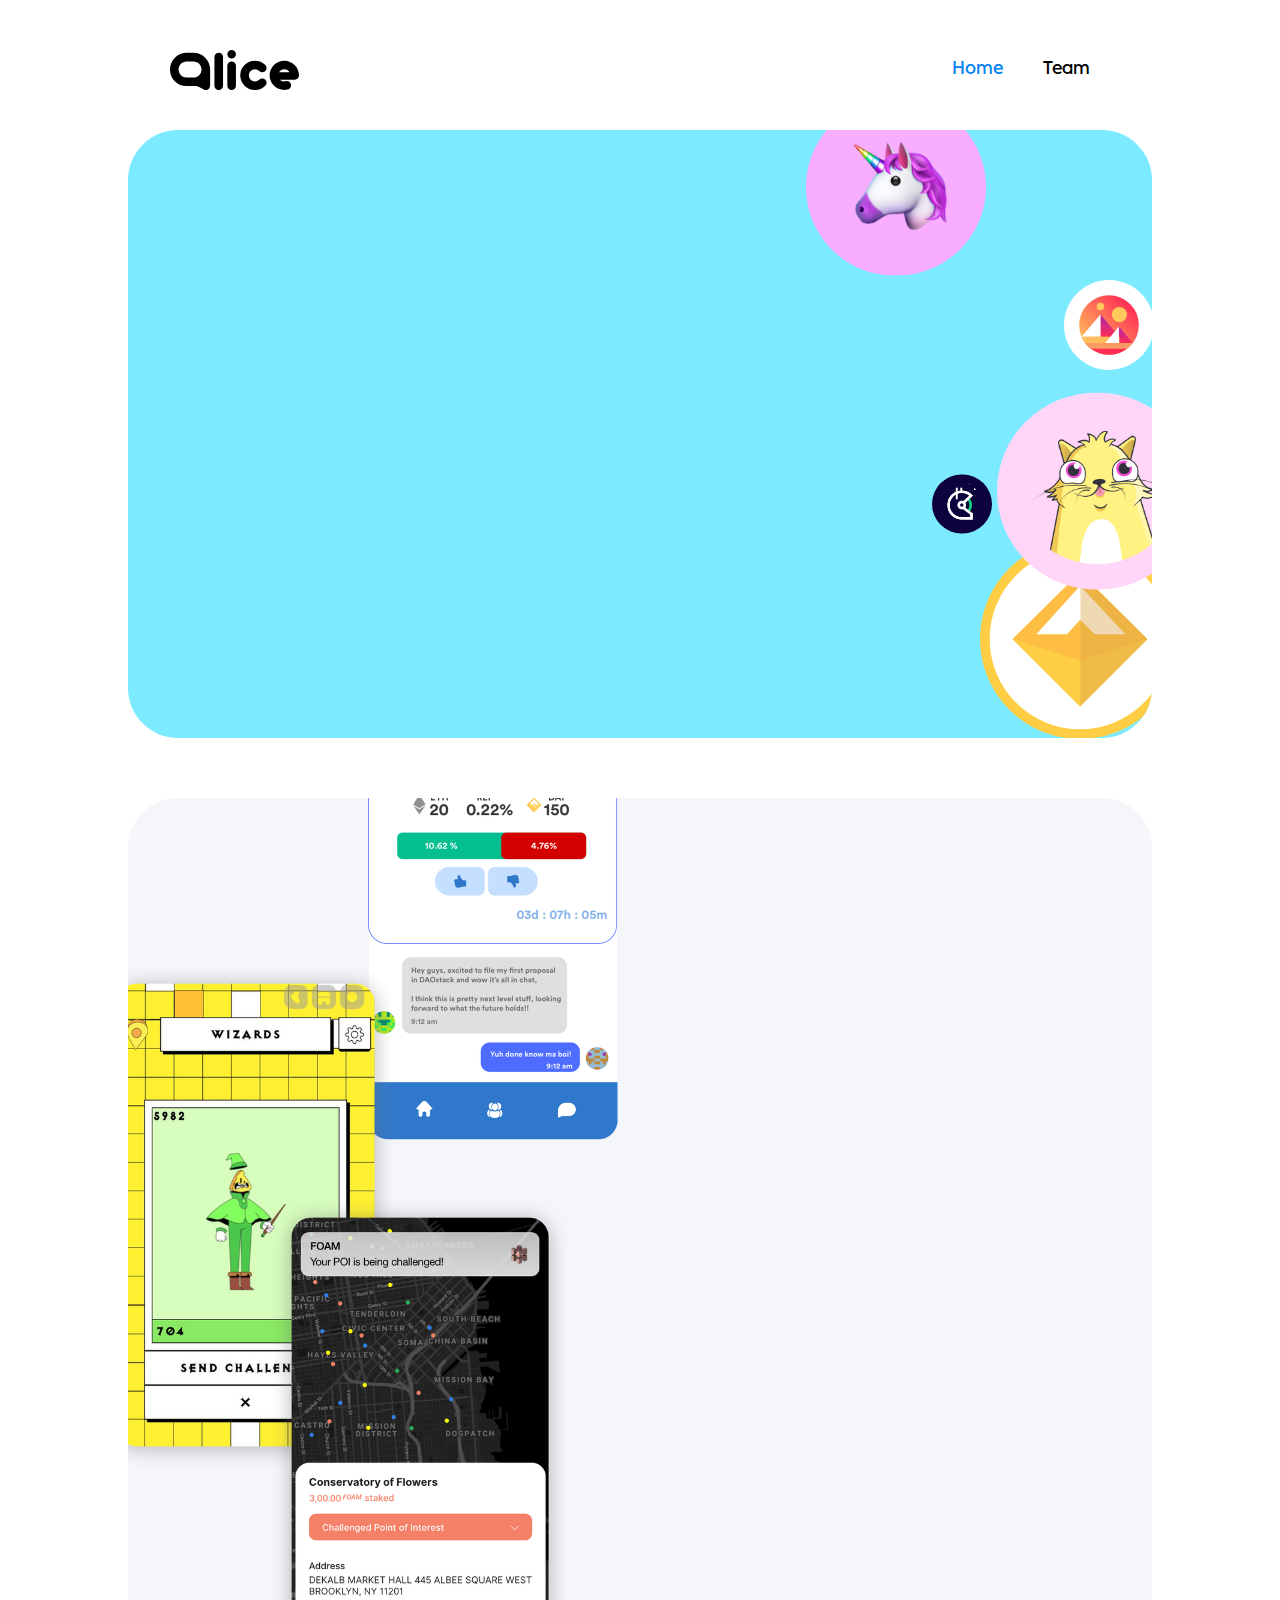
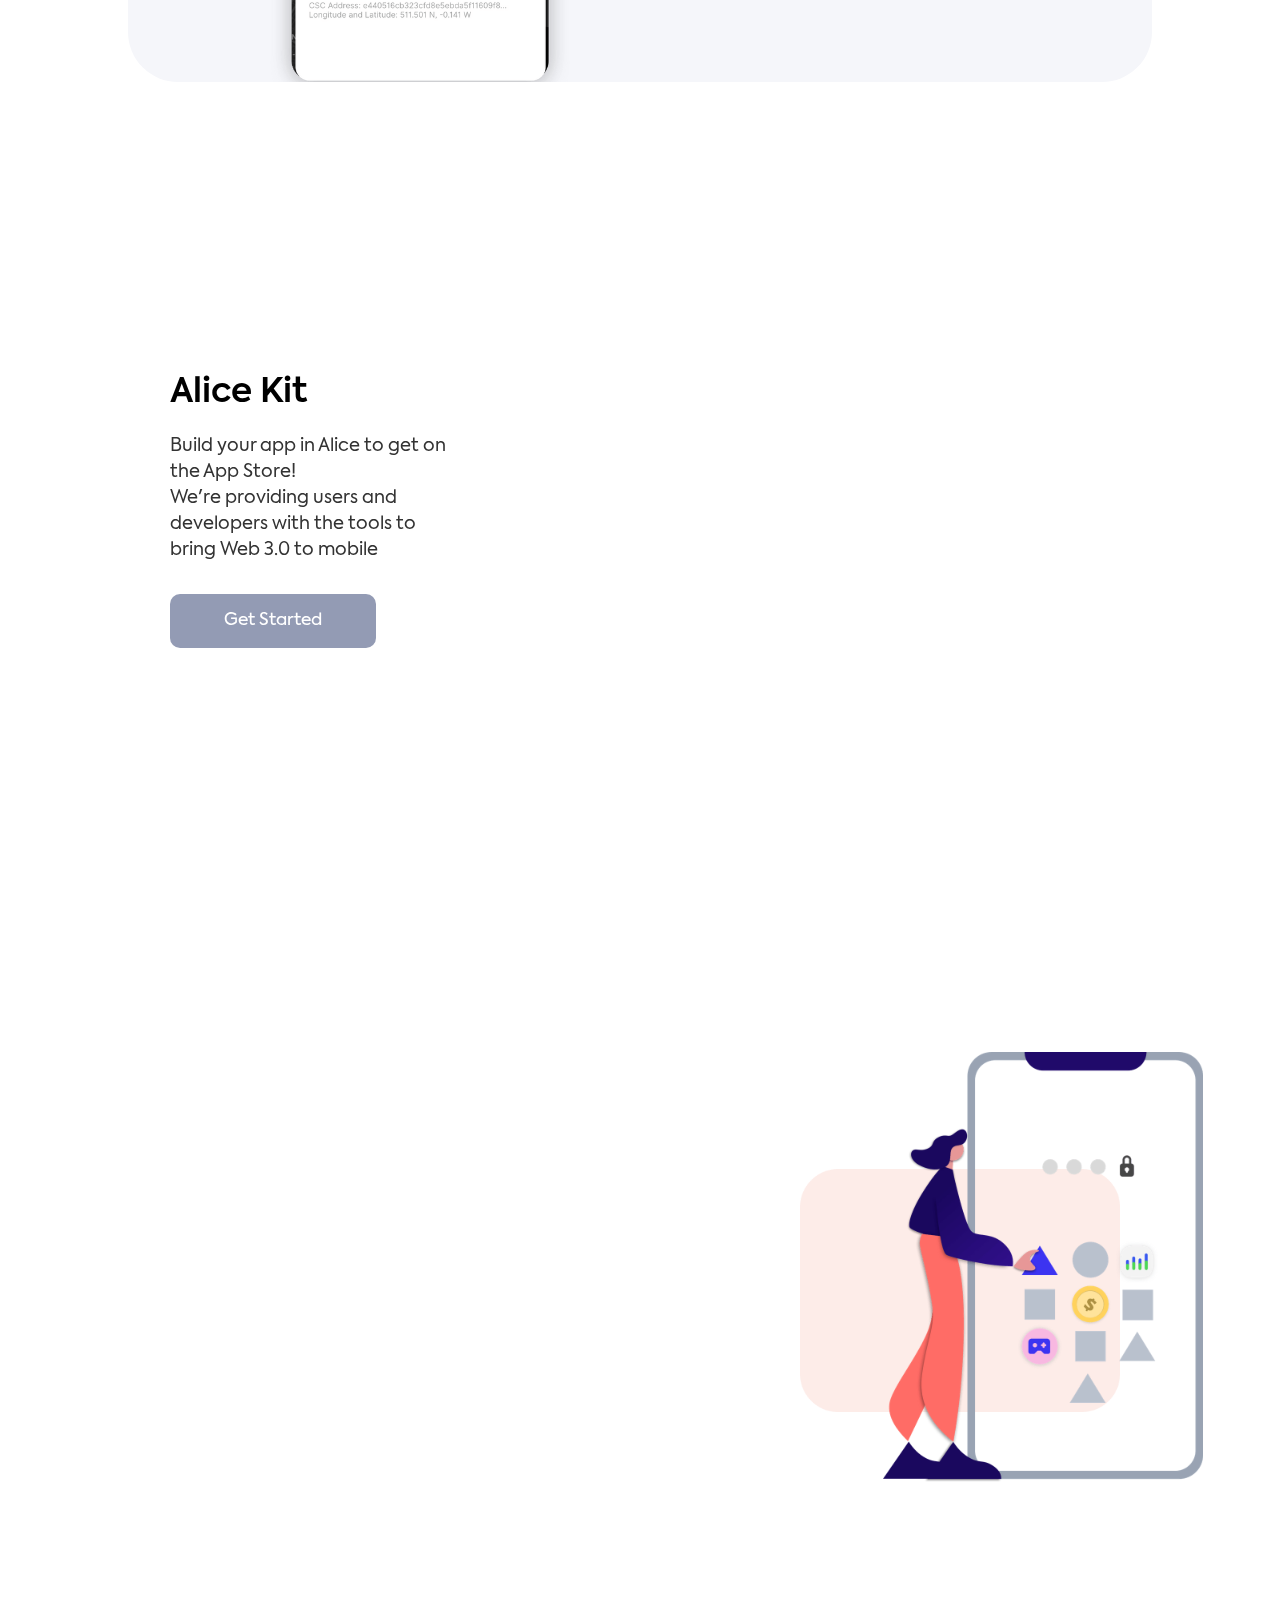
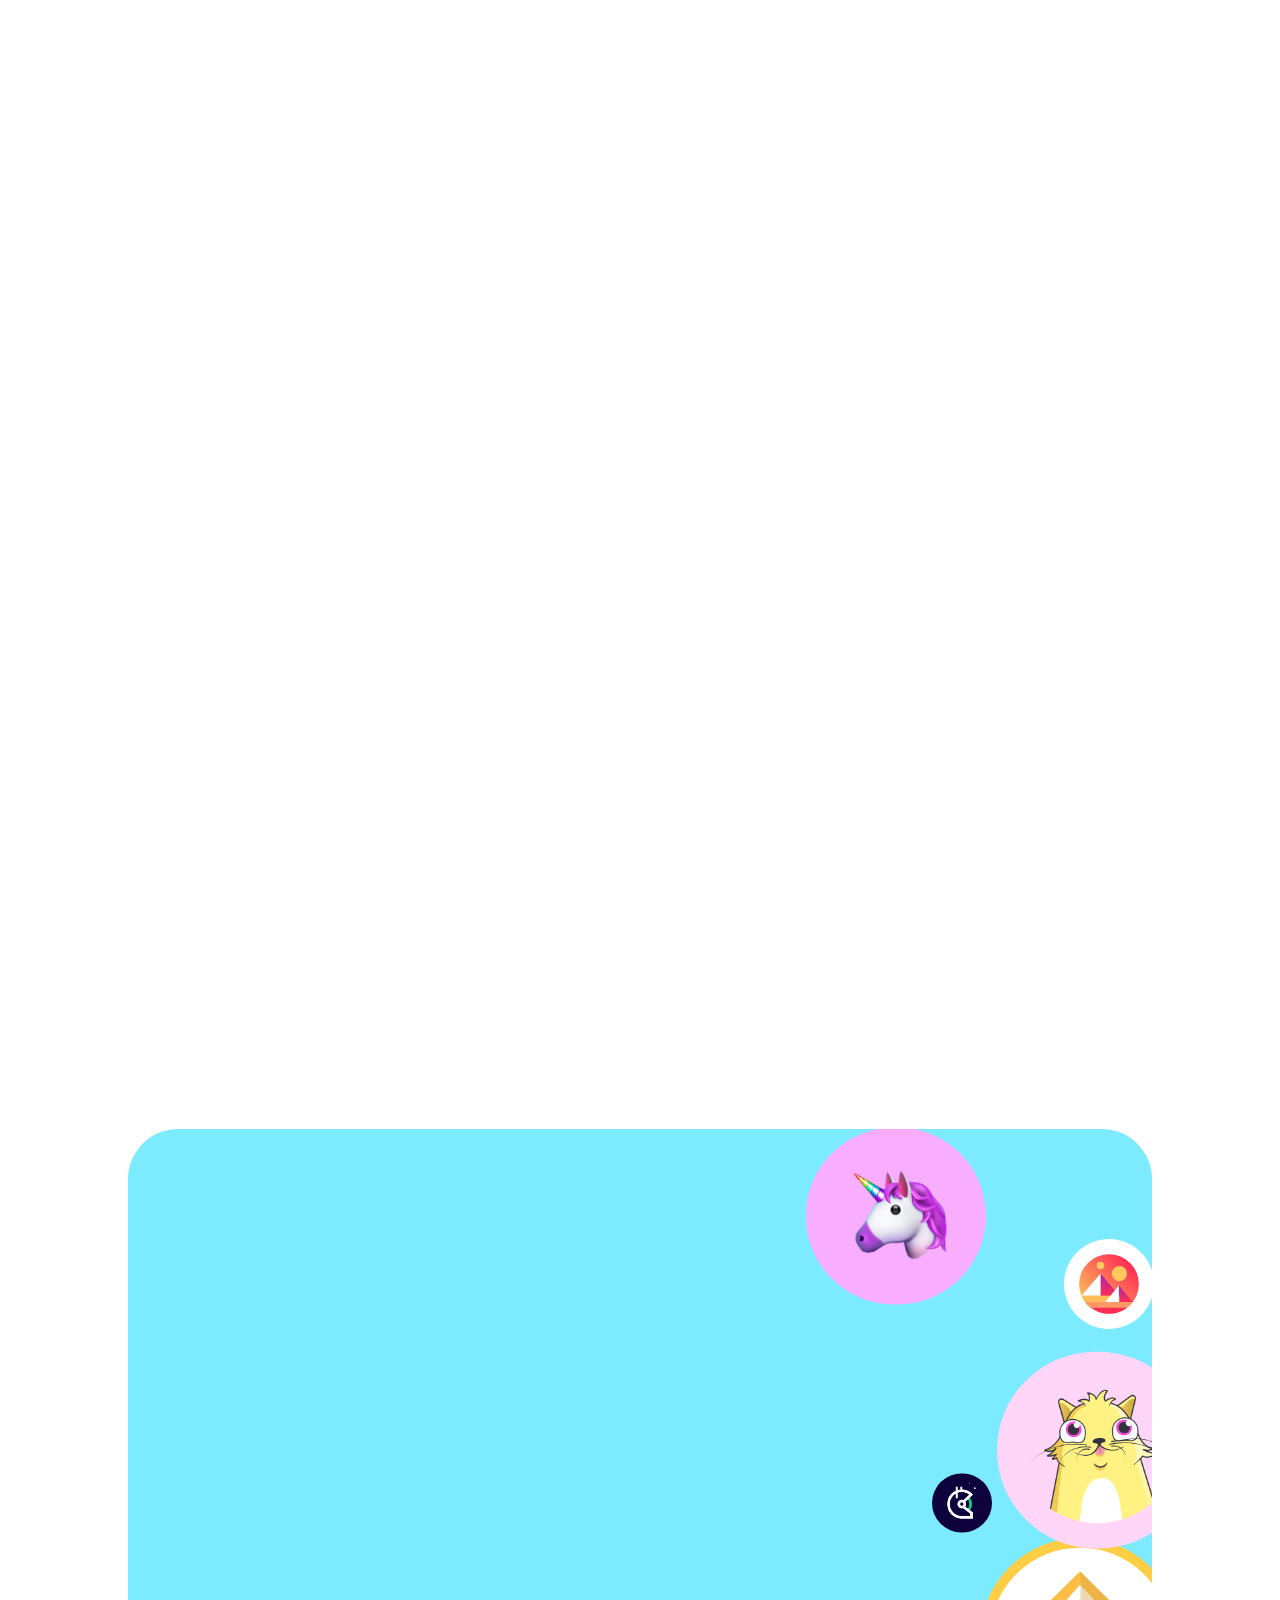
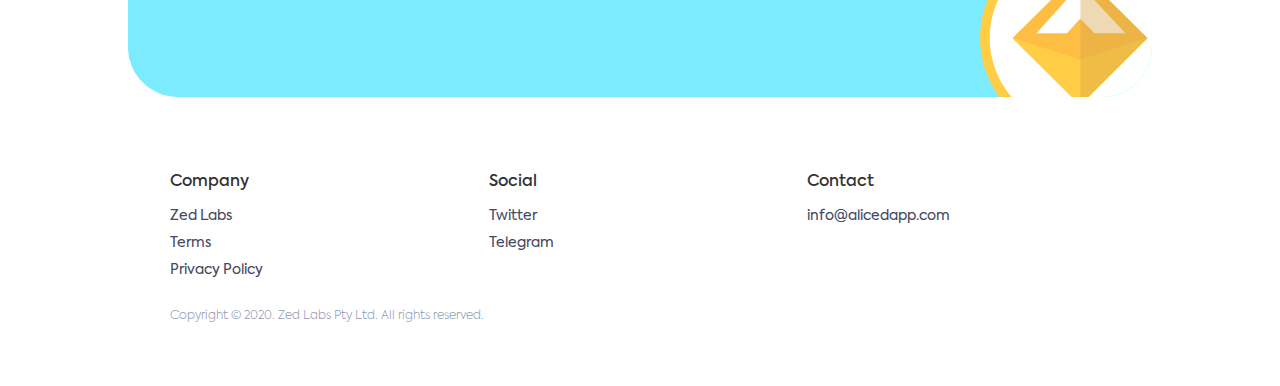
<file: index.html>
<!DOCTYPE html><!--  This site was created in Webflow. http://www.webflow.com  -->
<!--  Last Published: Sun Apr 24 2022 19:00:59 GMT+0000 (Coordinated Universal Time)  -->
<html data-wf-page="5deec6a6170e49566b0f0ef4" data-wf-site="5deec6a5170e4923d10f0eee">
<head>
  <meta charset="utf-8">
  <title>Alice - Mobilize the world</title>
  <meta content="A mobile dapp with the most engaging and feature-rich user &amp; developer experience." name="description">
  <meta content="Alice - Mobilize the world" property="og:title">
  <meta content="A mobile dapp with the most engaging and feature-rich user &amp; developer experience." property="og:description">
  <meta content="Alice - Mobilize the world" property="twitter:title">
  <meta content="A mobile dapp with the most engaging and feature-rich user &amp; developer experience." property="twitter:description">
  <meta property="og:type" content="website">
  <meta content="summary_large_image" name="twitter:card">
  <meta content="width=device-width, initial-scale=1" name="viewport">
  <meta content="Webflow" name="generator">
  <link href="css/normalize.css" rel="stylesheet" type="text/css">
  <link href="css/webflow.css" rel="stylesheet" type="text/css">
  <link href="css/alice-website.webflow.css" rel="stylesheet" type="text/css">
  <!-- [if lt IE 9]><script src="https://cdnjs.cloudflare.com/ajax/libs/html5shiv/3.7.3/html5shiv.min.js" type="text/javascript"></script><![endif] -->
  <script type="text/javascript">!function(o,c){var n=c.documentElement,t=" w-mod-";n.className+=t+"js",("ontouchstart"in o||o.DocumentTouch&&c instanceof DocumentTouch)&&(n.className+=t+"touch")}(window,document);</script>
  <link href="images/favicon.png" rel="shortcut icon" type="image/x-icon">
  <link href="images/webclip.png" rel="apple-touch-icon">
</head>
<body class="body">
  <div data-w-id="410345aa-d366-be47-4115-3ce2d4648372" class="navbar">
    <div data-collapse="medium" data-animation="default" data-duration="400" data-easing="ease" data-easing2="ease" role="banner" class="navbar-2 w-nav">
      <div class="container-5 w-container">
        <a href="index.html" aria-current="page" class="brand w-nav-brand w--current"><img src="images/alice-logo.svg" height="40" alt=""></a>
        <nav role="navigation" class="nav-menu w-nav-menu">
          <a href="index.html" aria-current="page" class="nav-link w-nav-link w--current">Home</a>
          <a href="team.html" class="nav-link w-nav-link">Team</a>
        </nav>
        <div class="menu-button w-nav-button">
          <div class="w-icon-nav-menu"></div>
        </div>
      </div>
    </div>
  </div>
  <div data-w-id="248352bd-5f52-2439-9a1d-716db673d2c5" class="hero wf-section">
    <div class="container w-container">
      <div class="columns w-row">
        <div class="w-col w-col-9">
          <h1 data-w-id="f0e88d3d-2644-17c9-c11c-04435e6921bc" style="opacity:0" class="heading home">Easily build a mobile blockchain app</h1>
          <h3 data-w-id="96bd1126-4d4d-6a8d-18d9-d6e256f0a094" style="opacity:0" class="heading-2">Launch your blockchain project into a boundless ecosystem</h3>
          <a href="https://apps.apple.com/au/app/alice-browser/id1472818028" class="w-inline-block"><img src="images/appstore-alice.svg" style="opacity:0" data-w-id="22594ca2-8762-da30-5208-51d5873b8ad1" alt="" class="dicon"></a>
        </div>
        <div class="w-col w-col-3"><img src="images/uniswap-logo.svg" width="200" height="200" data-w-id="a0cc78fb-a85c-2098-1936-d44f75ab504b" alt="" class="image-2"><img src="images/dai-logo.svg" width="670" height="670" data-w-id="e61c22dc-3bdc-c4bd-ac2d-266a703221ca" alt="" class="image-6"><img src="images/gitcoin-logo.svg" width="60" height="60" data-w-id="ffffd131-3add-4781-3296-71d6e2feb429" alt="" class="image-5"><img src="images/cryptokitties-logo.svg" width="680" height="680" data-w-id="32216fbd-b0b0-f34b-7ad1-f5123618ea42" alt="" class="image-4"><img src="images/decentraland-logo.svg" width="90" height="90" data-w-id="f6ec771d-9ee7-dad6-92b8-17958b889c81" alt="" class="image-3"><img src="images/foam-logo.svg" height="120" width="120" data-w-id="cf87570f-aa94-36ba-fa90-94aabf0b81f4" alt="" class="image-1"></div>
      </div>
    </div>
  </div>
  <div class="s50"></div>
  <div data-w-id="6a126db7-12fb-0ec1-58f2-55335592bca9" class="intro wf-section">
    <div class="w-container">
      <div class="columns-2 w-row">
        <div class="w-col w-col-6"><img src="images/foam-alice.png" width="300" sizes="(max-width: 479px) 71vw, (max-width: 767px) 57vw, (max-width: 991px) 30vw, 300px" srcset="images/foam-alice-p-500.png 500w, images/foam-alice.png 614w" alt="" class="image-9"><img src="images/daostack-alice-website.png" width="250" sizes="(max-width: 767px) 100vw, (max-width: 991px) 29vw, 250px" srcset="images/daostack-alice-website-p-500.png 500w, images/daostack-alice-website.png 528w" alt="" class="image-8"><img src="images/cheezewizards-alice.png" width="300" sizes="(max-width: 767px) 100vw, (max-width: 991px) 30vw, 300px" srcset="images/cheezewizards-alice-p-500.png 500w, images/cheezewizards-alice.png 614w" alt="" class="image-7"></div>
        <div class="column-2 w-col w-col-6">
          <h2 data-w-id="75444239-d9fe-f056-e90a-9056c7d74527" style="opacity:0" class="heading-3 mm">Utilize the most engaging features for your users</h2>
          <p data-w-id="8e98aeee-6330-4fd3-57f9-9ebc7a2e282f" style="opacity:0" class="description">Mobile technology provides some of the most powerful tools that blockchain companies are yet to really use to add benefit to their customers. <br><br>From push notifications to bluetooth, NFC readers to mesh networking. Alice provides the best way to access these features without the need for you to manage your users private keys or their wallet infrastructure.</p>
        </div>
      </div>
    </div>
  </div>
  <div class="s50"></div>
  <div data-w-id="8fbcf3a2-5213-3dcd-63aa-33ca2793e239" class="feature-2 wf-section">
    <div class="w-container">
      <div class="columns-3 w-row">
        <div class="column-3 w-col w-col-4">
          <h2 class="heading-3">Alice Kit</h2>
          <p class="description">Build your app in Alice to get on the App Store!<br>We&#x27;re providing users and developers with the tools to bring Web 3.0 to mobile</p>
          <a href="https://github.com/alicedapp/AliceX/blob/master/README.md#alice-kit" target="_blank" class="button w-button">Get Started</a>
        </div>
        <div class="column w-col w-col-8">
          <div data-w-id="3bb40146-b8c3-bb94-6bf0-83b1488dafd9" style="opacity:0" class="app-feature-item"><img src="images/Ellipse-1.svg" alt="" class="image-20">
            <h3 data-w-id="0855707f-bddc-e6f9-19b4-77940d1350d5" style="opacity:0" class="heading-2">Push Notifications</h3>
            <div class="samll">Notify your users </div>
          </div>
          <div data-w-id="f6af2e06-e670-6646-eedf-f29dbe862f34" style="opacity:0" class="app-feature-item"><img src="images/Ellipse-1.svg" alt="">
            <h3 data-w-id="3001fa52-890e-0d69-b721-5fe3ae8016d8" style="opacity:0" class="heading-2">Camera</h3>
            <div class="samll">Full-featured camera access</div>
          </div>
          <div data-w-id="aa0ec704-217f-1085-1763-6ad01966aba3" style="opacity:0" class="app-feature-item"><img src="images/Ellipse-1.svg" alt="">
            <h3 data-w-id="e18df5a8-ca16-4875-940a-613c1e5db4d6" style="opacity:0" class="heading-2">Native Features</h3>
            <div class="samll">Access features only available on mobile </div>
          </div>
          <div data-w-id="5de5ef56-22a0-ec53-e631-2e444649c36e" style="opacity:0" class="app-feature-item"><img src="images/Ellipse-1.svg" alt="">
            <h3 data-w-id="8ff769b9-8e89-8883-84c1-52f793879f7e" style="opacity:0" class="heading-2">Bluetooth</h3>
            <div class="samll">Coming Soon</div>
          </div>
          <div data-w-id="530d7386-7f07-85df-63a0-248cf3d95ffa" style="opacity:0" class="app-feature-item"><img src="images/Ellipse-1.svg" alt="">
            <h3 data-w-id="3f9cd855-f177-1738-c128-effadc43d706" style="opacity:0" class="heading-2">NFC</h3>
            <div class="samll">Coming Soon</div>
          </div>
          <div data-w-id="fa9f4355-f350-2ecd-12ed-0c30a2c705a3" style="opacity:0" class="app-feature-item"><img src="images/Ellipse-1.svg" alt="">
            <h3 data-w-id="c8a7ea3f-8476-74ee-90f1-c14d9f491943" style="opacity:0" class="heading-2">Maps</h3>
            <div class="samll">Coming Soon</div>
          </div>
        </div>
      </div>
    </div>
  </div>
  <div class="s50"></div>
  <div data-w-id="d3205949-7fd9-73be-3ac8-3e8cc7ad5afd" class="feature-2 wf-section">
    <div class="w-container">
      <div class="columns-3 w-row">
        <div class="left w-col w-col-8">
          <h1 data-w-id="e7a358af-bf52-beca-bd33-f6abf561e3b9" style="opacity:0" class="heading home">You know why we created Alice?</h1>
          <p data-w-id="d3205949-7fd9-73be-3ac8-3e8cc7ad5b05" style="opacity:0" class="description left">Smart phones are an incredibly powerful tool, but we’re not using them to our best advantage.<br><br>We traded our freedom, identity and personal data for convenience and addictive social networks. Exposing ourselves to algorithms that encourage conflict by design.<br><br>As such we are left feeling empty, wasting time on infinite scrolls that achieve nothing. The more time we spend, the worse we feel.<br><br>Your smartphone is a weapon and it’s time to give it creative power. Let’s make the internet work for us before it’s too late.</p>
        </div>
        <div class="column right w-col w-col-4"><img src="images/rec.png" alt="" class="image-18"><img src="images/alice-phone-logo.png" sizes="(max-width: 767px) 100vw, (max-width: 991px) 249.328125px, 319.9921875px" srcset="images/alice-phone-logo-p-800.png 800w, images/alice-phone-logo-p-1080.png 1080w, images/alice-phone-logo.png 1176w" alt="" class="image-17"></div>
      </div>
    </div>
  </div>
  <div class="s50"></div>
  <div data-w-id="9aebbc3f-5bd6-bc99-af46-2b57cdd99445" style="opacity:0" class="intro feature-3 wf-section">
    <div class="w-container">
      <h2 data-w-id="60e1393a-20e4-b59a-fab6-37daf0547672" style="opacity:0" class="heading-3 mob">Powering the new internet</h2>
      <h3 data-w-id="5ef308dd-5201-8e90-887a-1eee5cc3402b" style="opacity:0" class="heading-2">Alice is enabling a vastly improved user experience for Web 3.0, crypto and blockchain products.  We make experiences more social, engaging, and simple. Read more on the minds behind Alice.</h3>
      <div class="shows-archive">
        <a href="https://medium.com/alice-dapp/alice-once-upon-a-time-d27afc3779d7" target="_blank" class="w-inline-block">
          <div data-w-id="b412a8ee-8a50-6d4a-708d-a74322a6ed02" style="opacity:0" class="show-item alice-1">
            <div class="show-category">INTroduction</div>
            <div class="item-inner"></div>
            <h3 class="heading-4">Alice, Once Upon a Time</h3>
          </div>
        </a>
        <a href="https://medium.com/alice-dapp/alices-technical-proposal-532143f1a589" target="_blank" class="w-inline-block">
          <div data-w-id="74886492-b607-c63e-62b1-c1d497de6cfd" style="opacity:0" class="show-item _1 alice-2">
            <div class="show-category">TECHNICAl</div>
            <div class="item-inner"></div>
            <h3 class="heading-4">Alice&#x27;s Technical Proposal</h3>
          </div>
        </a>
      </div>
      <div class="s20"></div>
      <a data-w-id="5b0331d7-9d66-c07b-822c-6e0569192c28" style="opacity:0" href="https://medium.com/alice-dapp" target="_blank" class="button w-button">Alice Blog</a>
    </div>
  </div>
  <div class="s50"></div>
  <div class="hero wf-section">
    <div class="container w-container">
      <div class="columns w-row">
        <div class="w-col w-col-9">
          <h1 data-w-id="4c732c0e-1d7e-a838-21d5-9e2392ee4b57" style="opacity:0" class="heading home">Download the app to get started</h1>
          <a href="https://apps.apple.com/au/app/alice-browser/id1472818028" class="w-inline-block"><img src="images/appstore-alice.svg" style="opacity:0" data-w-id="4c732c0e-1d7e-a838-21d5-9e2392ee4b5a" alt="" class="dicon"></a>
        </div>
        <div class="w-col w-col-3"><img src="images/uniswap-logo.svg" width="200" height="200" alt="" class="image-2"><img src="images/dai-logo.svg" width="670" height="670" alt="" class="image-6"><img src="images/gitcoin-logo.svg" width="60" height="60" alt="" class="image-5"><img src="images/cryptokitties-logo.svg" width="680" height="680" alt="" class="image-4"><img src="images/decentraland-logo.svg" width="90" height="90" alt="" class="image-3"><img src="images/foam-logo.svg" height="120" width="120" alt="" class="image-1"></div>
      </div>
    </div>
  </div>
  <div class="s50"></div>
  <div class="footer wf-section">
    <div class="container-4 w-container">
      <div class="div-block-3">
        <div data-w-id="a237e55c-0f9c-2932-7c30-251bd7314fbe">
          <p class="description ff">Company</p>
          <a href="https://zed.io" target="_blank" class="link flinks">Zed Labs</a>
          <a href="http://terms-of-service" class="link flinks">Terms</a>
          <a href="privacy-policy.html" class="link flinks">Privacy Policy</a>
        </div>
        <div data-w-id="a237e55c-0f9c-2932-7c30-251bd7314fc7">
          <p class="description ff">Social</p>
          <a href="https://twitter.com/heyaliceapp" class="link flinks">Twitter</a>
          <a href="https://t.me/alicecommunity" class="link flinks">Telegram</a>
        </div>
        <div data-w-id="a237e55c-0f9c-2932-7c30-251bd7314fce">
          <p class="description ff">Contact</p>
          <a href="mailto:mark@alicedapp.com?subject=Hey%20Mark" class="link flinks">info@alicedapp.com</a>
          <a href="#" class="link flinks"></a>
        </div>
      </div>
      <div data-w-id="a237e55c-0f9c-2932-7c30-251bd7314fd5" class="credits">Copyright © 2020. Zed Labs Pty Ltd. All rights reserved.</div>
      <div class="s50"></div>
    </div>
  </div>
  <script src="https://d3e54v103j8qbb.cloudfront.net/js/jquery-3.5.1.min.dc5e7f18c8.js?site=5deec6a5170e4923d10f0eee" type="text/javascript" integrity="sha256-9/aliU8dGd2tb6OSsuzixeV4y/faTqgFtohetphbbj0=" crossorigin="anonymous"></script>
  <script src="js/webflow.js" type="text/javascript"></script>
  <!-- [if lte IE 9]><script src="https://cdnjs.cloudflare.com/ajax/libs/placeholders/3.0.2/placeholders.min.js"></script><![endif] -->
</body>
</html>
</file>
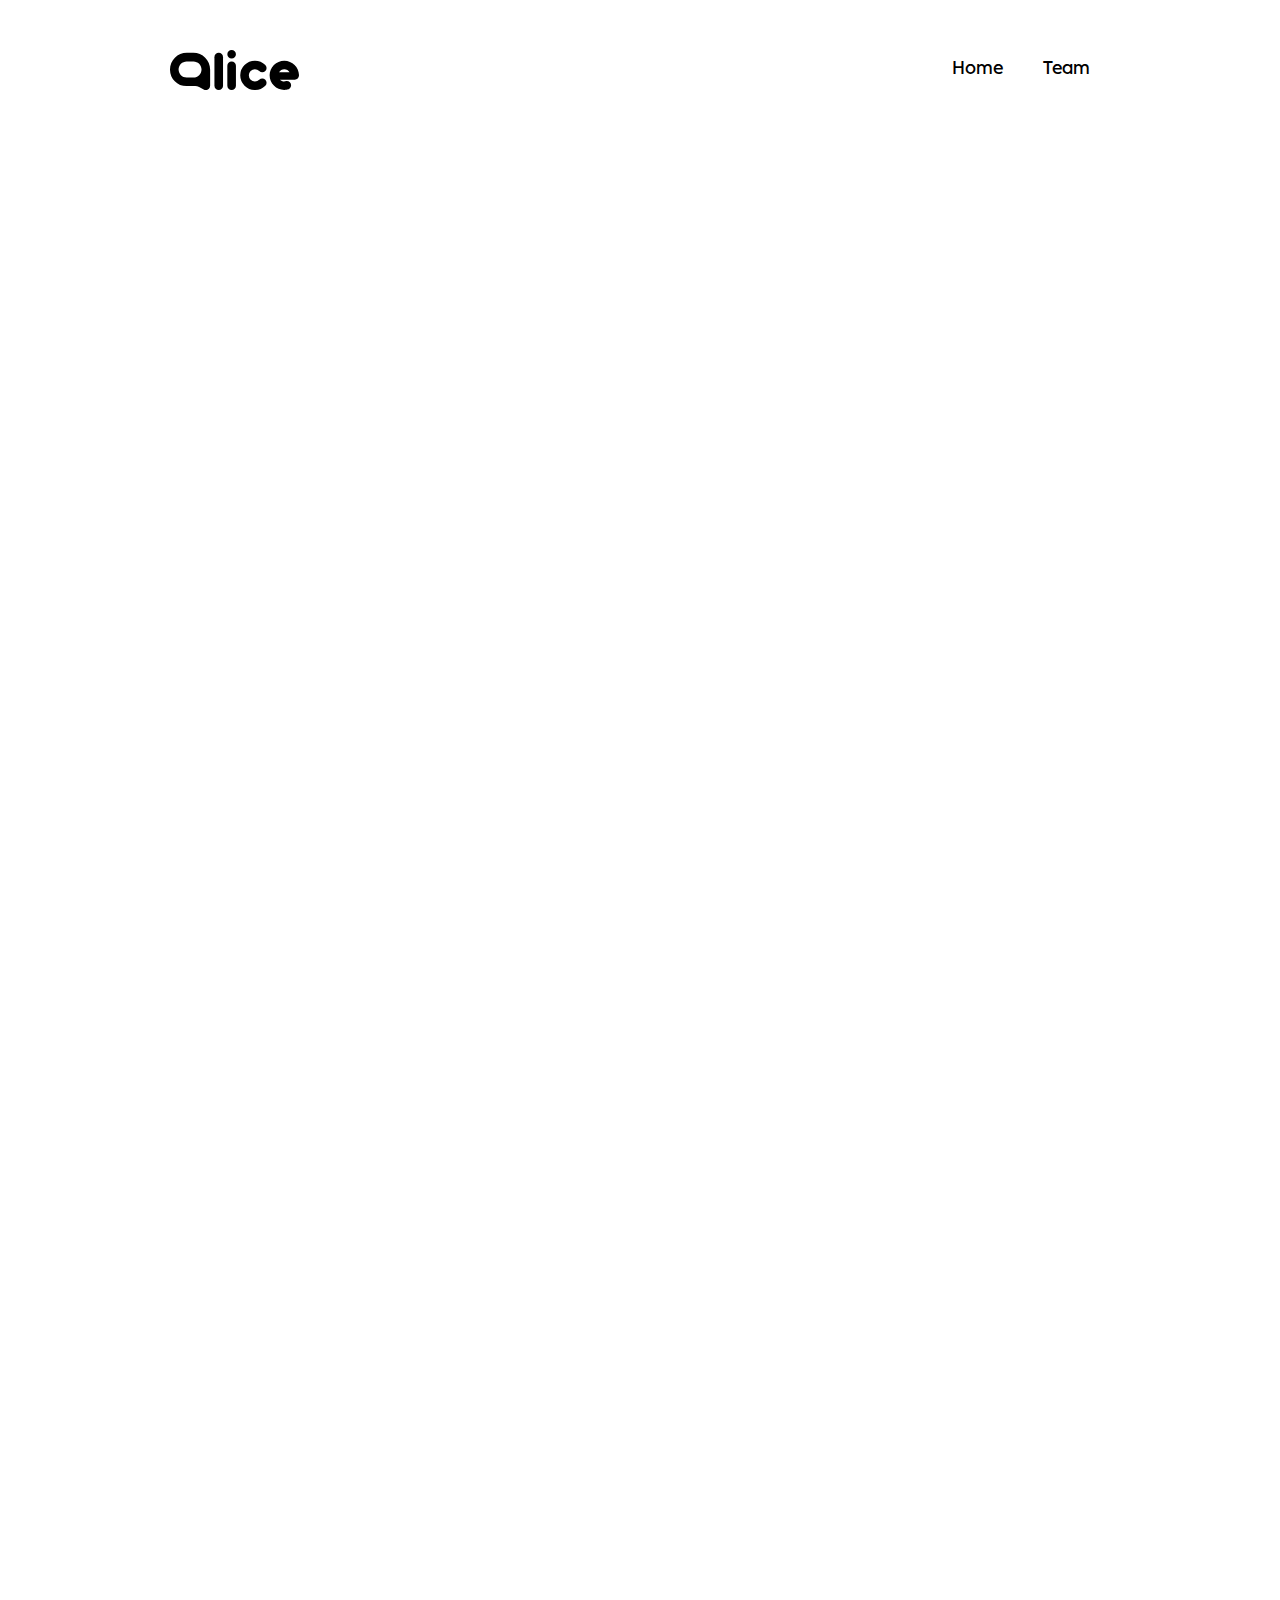
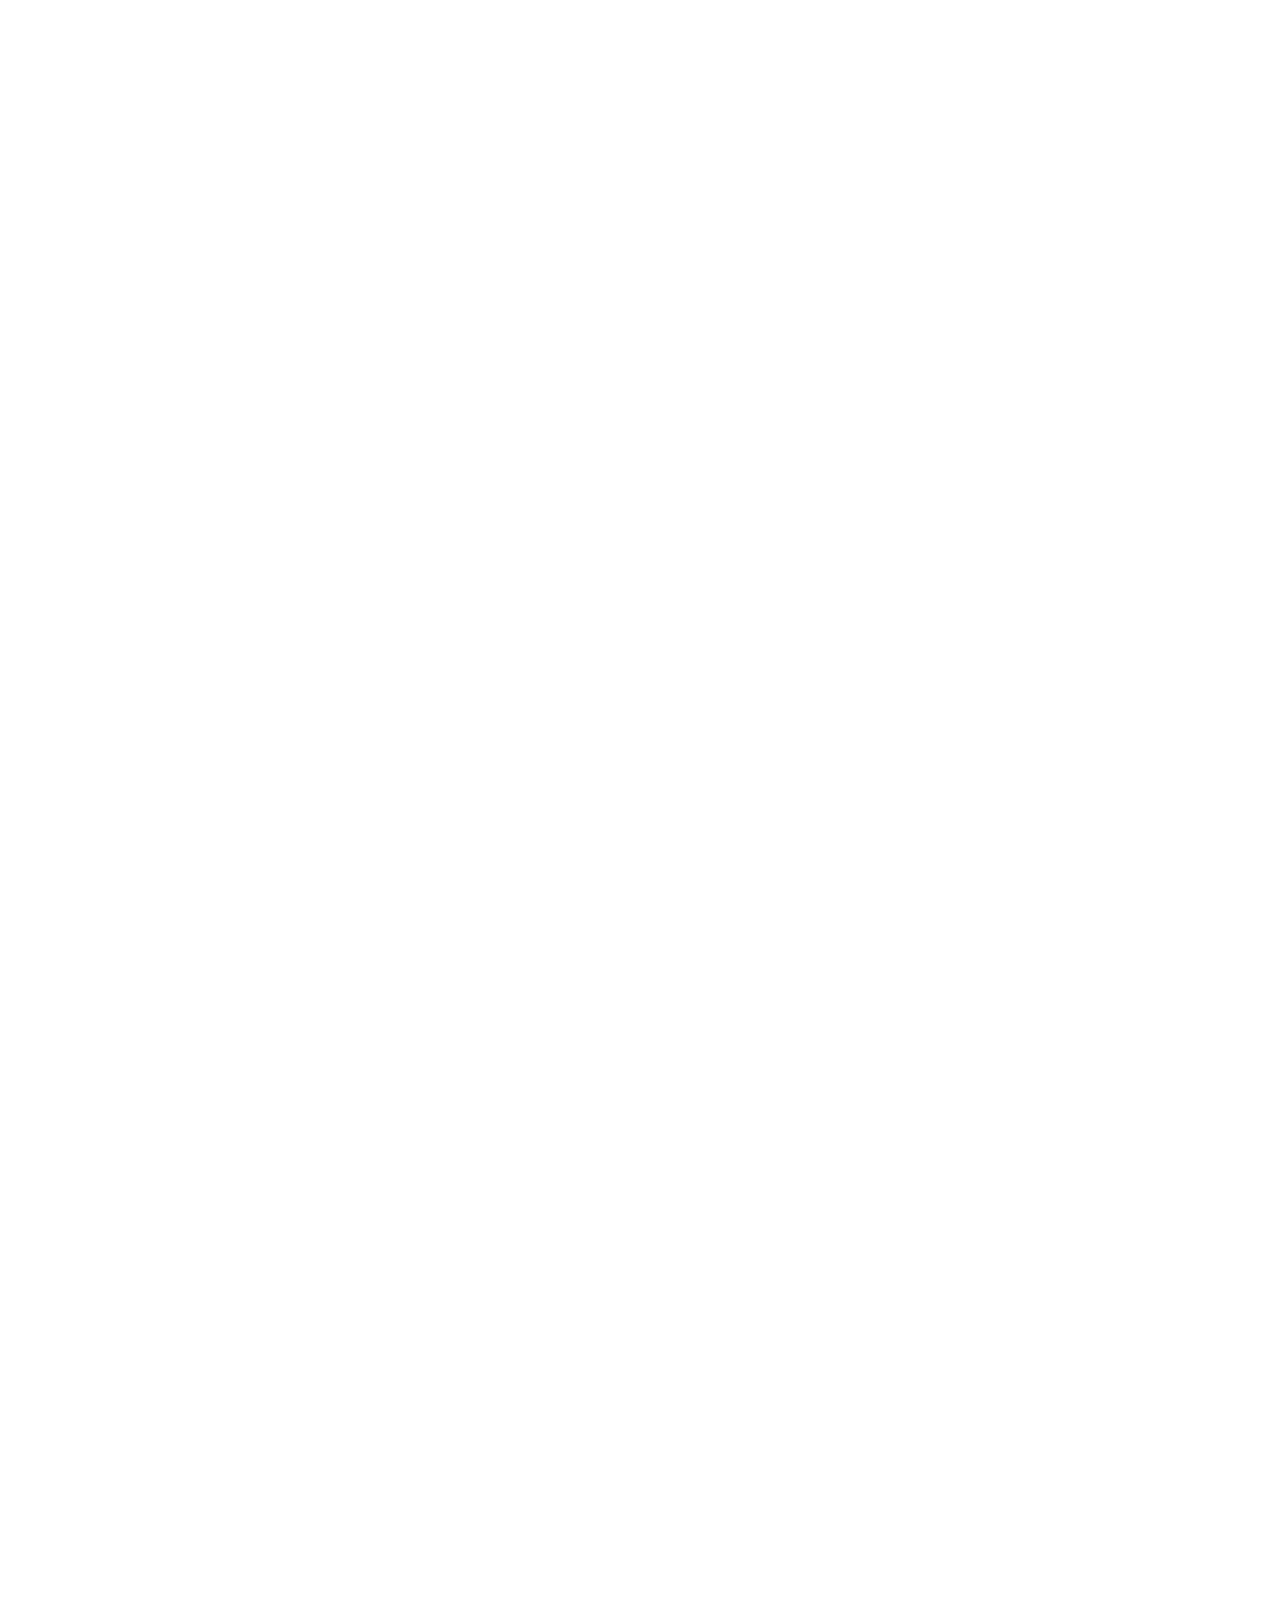
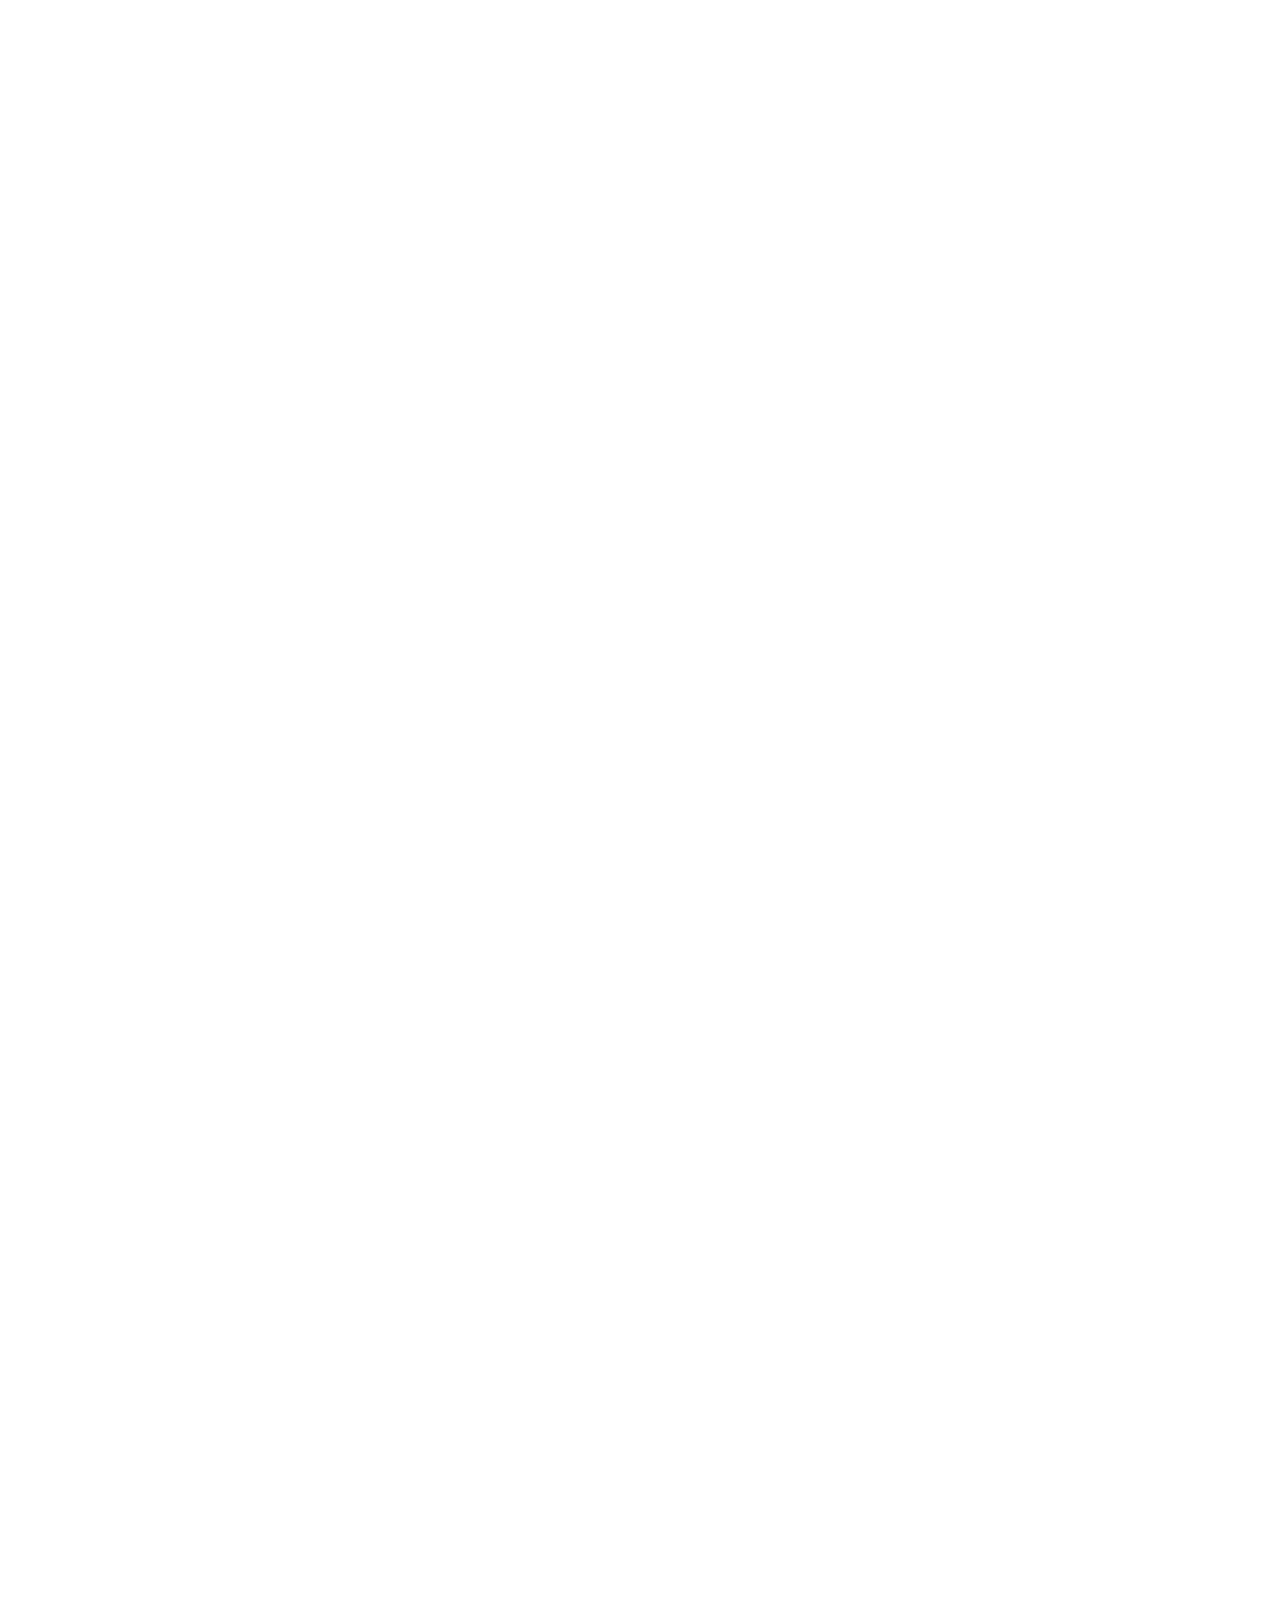
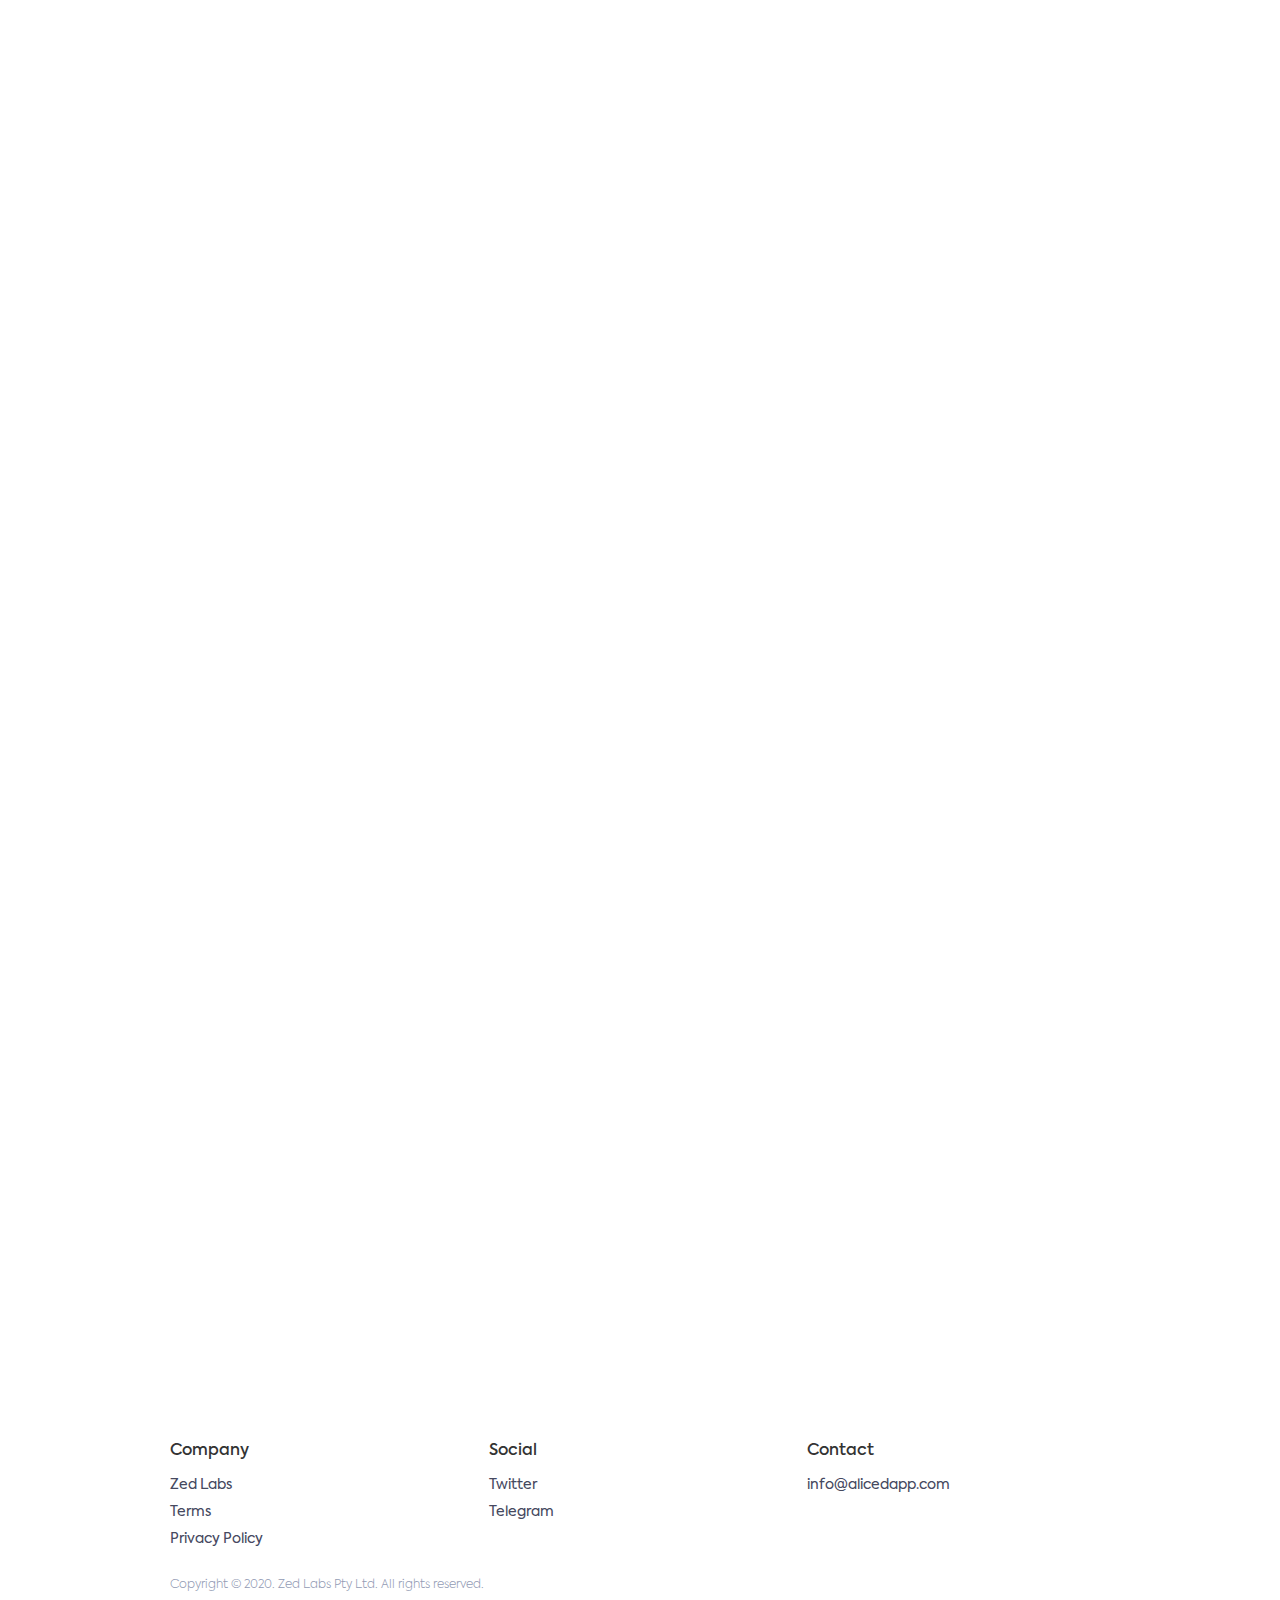
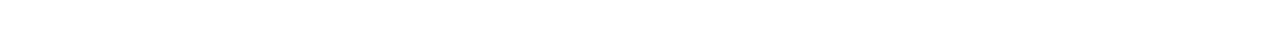
<file: privacy-policy.html>
<!DOCTYPE html><!--  This site was created in Webflow. http://www.webflow.com  -->
<!--  Last Published: Sun Apr 24 2022 19:00:59 GMT+0000 (Coordinated Universal Time)  -->
<html data-wf-page="5f3d88b327506bf72f46b49d" data-wf-site="5deec6a5170e4923d10f0eee">
<head>
  <meta charset="utf-8">
  <title>Privacy Policy</title>
  <meta content="A mobile dapp with the most engaging and feature-rich user &amp; developer experience." name="description">
  <meta content="Privacy Policy" property="og:title">
  <meta content="A mobile dapp with the most engaging and feature-rich user &amp; developer experience." property="og:description">
  <meta content="Privacy Policy" property="twitter:title">
  <meta content="A mobile dapp with the most engaging and feature-rich user &amp; developer experience." property="twitter:description">
  <meta property="og:type" content="website">
  <meta content="summary_large_image" name="twitter:card">
  <meta content="width=device-width, initial-scale=1" name="viewport">
  <meta content="Webflow" name="generator">
  <link href="css/normalize.css" rel="stylesheet" type="text/css">
  <link href="css/webflow.css" rel="stylesheet" type="text/css">
  <link href="css/alice-website.webflow.css" rel="stylesheet" type="text/css">
  <!-- [if lt IE 9]><script src="https://cdnjs.cloudflare.com/ajax/libs/html5shiv/3.7.3/html5shiv.min.js" type="text/javascript"></script><![endif] -->
  <script type="text/javascript">!function(o,c){var n=c.documentElement,t=" w-mod-";n.className+=t+"js",("ontouchstart"in o||o.DocumentTouch&&c instanceof DocumentTouch)&&(n.className+=t+"touch")}(window,document);</script>
  <link href="images/favicon.png" rel="shortcut icon" type="image/x-icon">
  <link href="images/webclip.png" rel="apple-touch-icon">
</head>
<body class="body">
  <div data-w-id="410345aa-d366-be47-4115-3ce2d4648372" class="navbar">
    <div data-collapse="medium" data-animation="default" data-duration="400" data-easing="ease" data-easing2="ease" role="banner" class="navbar-2 w-nav">
      <div class="container-5 w-container">
        <a href="index.html" class="brand w-nav-brand"><img src="images/alice-logo.svg" height="40" alt=""></a>
        <nav role="navigation" class="nav-menu w-nav-menu">
          <a href="index.html" class="nav-link w-nav-link">Home</a>
          <a href="team.html" class="nav-link w-nav-link">Team</a>
        </nav>
        <div class="menu-button w-nav-button">
          <div class="w-icon-nav-menu"></div>
        </div>
      </div>
    </div>
  </div>
  <div data-w-id="9aebbc3f-5bd6-bc99-af46-2b57cdd99445" style="opacity:0" class="intro feature-3 wf-section">
    <div class="w-container">
      <h2 data-w-id="60e1393a-20e4-b59a-fab6-37daf0547672" style="opacity:0" class="heading-3 mob">Privacy Policy</h2>
      <h3 data-w-id="5ef308dd-5201-8e90-887a-1eee5cc3402b" style="opacity:0" class="heading-2">This Privacy Policy describes the policies and procedures of Zed Labs, Inc. (“we,” “our,” or“us”) pertaining to the collection, use, and disclosure of your information onwww.alicedapp.com and related mobile applications and products we offer (the “Services”or “Alice Wallet”). <br><br>‍<strong>OVERVIEW</strong> <br><br>Your privacy is important to us. At Alice Wallet, we follow a few fundamental principles: We don’t ask you for personally identifiable information (defined below). That being said, your contact information, such as your phone number, social media handle, or email address(depending on how you contact us), may be collected when you communicate with us or if you report a bug or other error related to Alice Wallet. We don’t share your information with third parties except to deliver you our Services and products, comply with the law, makeAlice Wallet better, protect our rights, or effectuate a business transfer. We’re not a huge,faceless corporation. We’re just developers trying to deliver an incredible product. If you have any questions or concerns about this policy, please reach out to us at support@zed.io. HOW YOU ACCEPT THIS POLICY By using Alice Wallet, including downloading one of our mobile applications, visiting our website, you agree to the use,disclosure, and procedures outlined in this Privacy Policy. <br><br>‍<strong>WHAT PERSONAL INFORMATION DO WE COLLECT FROM OUR USERS?</strong> <br><br>The information we collect from you falls into two categories: (i) personally identifiable information (i.e., data that could potentially identify you as an individual) (“PersonalInformation”), and (ii) non-personally identifiable information (i.e., information that cannot be used to identify who you are) (“Non-Personal Information”). This Privacy Policy covers both categories and will tell you how we might collect and use each type. We do our best not to collect any Personal Information from Alice Wallet users. That being said, when using our Services, we do collect PUBlIC wallet addresses that you generate through Alice Wallet. Further, we may collect some Personal Information from you when you communicate with us, including your contact information, such as your phone number,social media handle, or email address (depending on how you reach out). Like other onlineservices, we also collect a variety of Non-Personal Information, including: Information you create through the Alice Wallet’s website or mobile applications, including public wallet addresses. Various analytics data, such as: (i) the IP address of the computer you use to access Alice Wallet; (ii) the type of browser software you are using; (iii) the operating system you are using; (iv) the date and time you access or use Alice Wallet; (v) thewebsite address, if any, that linked you to Alice Wallet; (vi) the website address, if any, youleave our website and travel to; and (vii) other non-personally identifiable traffic data. <br><br>‍<strong>HOW WE COLLECT INFORMATION</strong> <br><br>When You Contact Us. We may collect certain information if you choose to contact us, ifyou use our Services or if you report a bug or other error with Alice Wallet. This mayinclude contact information such as your name, email address, phone number, and publicwallet address. We, or companies that provide services on our behalf, may also collectcertain Non-Personal Information from you, such as your locally hosted public wallet (a“Wallet”) addresses. <br><br>‍<strong>Information We Automatically Collect</strong> <br><br>Users who visit our website or use our application may have their device’s IP addresslogged for the purpose of generating anonymous statistics or troubleshooting theperformance of our web servers. Your IP address will not be used to track or identify you,but may be used to determine your geographic location in order to determine which of ourservices you are presented with. Users of our website or mobile applications will receivean anonymous unique device id (“UDID”) for the purpose of identifying the device to AliceWallet servers. This UDID will not be tied to users’ identities, but will be used for debuggingpurposes and to differentiate devices when users access our Services using multipledevices. <br><br>‍<strong>Third Party Services</strong> <br><br>Certain features on Alice Wallet rely on various third-party products and services(collectively “Third Party Services”), such as the Ethereum network, Google Analytics,Apple’s application platform, Coinbase, Fabric, and Shapeshift. These services may collect certain Personal Information, such as your public Wallet addresses. Alice Wallet uses Google Analytics, a web analytics service provided by Google, Inc. (“Google”). Google uses cookies to help the website analyze how users use our website. The information generated by the cookie about your use of our website (including your IP address) will be transmitted to and stored by Google on servers in the United States. Google will use this information for the purpose of evaluating your use of the website, compiling reports on website activity for website operators and providing other services relating to website activity and internet usage. Google may also transfer this information to third parties where required to do so by law, or where such third parties process the information on Google’s behalf. Google will not associate your IP address with any other data held by Google. Youmay choose to accept the cookies by selecting the appropriate settings on your browser ifyou do this you may not be able to use the full functionality of our website. By using ourwebsite, you consent to the processing of data about you by Google in the manner and forthe purposes set out above. Please note that your use of these Third Party Services isgoverned by their respective Terms of Service and Privacy Policies. We use and discloseany collected information in accordance with our own Privacy Policy. <br><br>‍<strong>HOW WE USE THE INFORMATION WE GATHER</strong> <br><br>We primarily use the limited information we collect to enhance Alice Dapp. Except if wesell all or a portion of our business, or as otherwise described below, we do not rent, trade,or sell your Personal Information. Use of Information to Provide Alice Dapp to You Some ways we may use your Personal Information are to: Contact you when necessary;Respond to your comments, questions, or issues related to bugs or errors with Alice Dapp; Provide you with additional information; Send you information and marketing materials about services and products available through Alice Wallet, using push notifications or other means; Train our team members; or Other internal business purposes. Aggregated Personal Data and Non-Personal Information We may share or disclose aggregated Personal Data or Non-Personal Information with service providers or with other persons we conduct business with, including but not limited potential third-parties for the purpose of showcasing the performance of the company. These service providers and other persons may also share with us aggregated Non-Personal Information that they have independently developed or acquired. Additionally, we may combine aggregate information from the pixel tags, web beacons, and cookies with similar data we collect from other visitors to help us improve our Services. When doing so, we do our best to ensure that the any aggregated information cannot be linked back to you. <br><br>‍<strong>Agents or Third Party Partners</strong> <br><br>We may provide your Personal Information to our employees, contractors, agents, service providers, and designees (“Agents”) to enable them to perform certain services for us exclusively, including: Improvement of website-related services and features; and Perform maintenance services. Business Transfers We may choose to buy or sell assets. In these types of transactions, customer information is typically one of the business assets that would be transferred. Also, if we (or our assets) are acquired, or if we go out of business,enter bankruptcy, or go through some other change of control, your Personal Information could be one of the assets transferred to or acquired by a third party. By accepting this Privacy Policy, as outlined above, you consent to any such transfer. <br><br>‍<strong>Protection of Us and Others<br>‍</strong> <br>We reserve the right to access, read, preserve, and disclose any information that we reasonably believe is necessary to: comply with the law or a court order; cooperate with law enforcement; enforce or apply our Terms of Use and other agreements; or protect the. rights, property, or safety of Alice Wallet, our employees, our users, or others. <br>‍<br>‍<strong>WHAT PERSONAL INFORMATION CAN I ACCESS OR CHANGE?</strong> <br> <br>You can request access to the information we have collected from you. You can do this by contacting us at support@zed.io. We will make sure to provide you with a copy of the data we process about you. To comply with your request, we may ask you to verify your identity.We will fulfill your request by sending your copy electronically. For any subsequent access request, we may charge you with an administrative fee. If you believe that the informationwe have collected is incorrect, you are welcome to contact us so we can update it andkeep your data accurate. Any data that is no longer needed for purposes specified in the“How We Use the Information We Gather” section will be deleted after ninety (90) days.Wallet addresses created through the Alice Wallet application cannot be deleted from theEthereum blockchain, therefore we are unable to delete this personal information. If at anypoint you wish for Alice Wallet to delete information about you, you may contact us at support@zed.io. <br> <br>‍<strong>DATA RETENTION</strong> <br><br>If you delete your Wallet or addresses from the Alice Wallet Android mobile application,uninstall Alice Wallet mobile applications from your device, or request that your informationbe deleted, we still may retain some information that you have provided to us to maintainAlice Wallet or to comply with relevant laws. <br>‍<br>‍<strong>DATA SECURITY</strong> <br><br>We are committed to making sure your information is protected and have selected third-party vendors which use the Ethereum network, including Coinbase, Shapeshift, andChangelly, that help keep your Personal Information safe. Unfortunately, we do not controlthese third parties and therefore cannot guarantee complete security. We employ severalphysical and electronic safeguards to keep your information safe, including encrypted userpasswords, two factor verification and authentication on passwords where possible, and securing all connections with industry standard transport layer security. Even with all theseprecautions, we cannot fully guarantee against the access, disclosure, alteration, ordeletion of data through events, including but not limited to hardware or software failure orunauthorized use. Any information that you provide to us is done so entirely at your ownrisk. <br>‍<br>‍<strong>CHILDREN</strong> <br><br>We are especially sensitive about children’s information. Our Services are not targetedtowards children, and we don’t knowingly collect information from children under the age of13. If you are a parent or legal guardian of a minor child, we will treat any information thatyou provide us while using Alice Wallet on behalf of your minor child as PersonalInformation as otherwise provided in this Privacy Policy. If you have questions concerningour information practices with respect to children, or if you learn that a child under the ageof 13 has used Alice Wallet, created a user account, or provided us with personalinformation, please email us at support@zed.io. <br>‍<br>‍<strong>ONLINE TRACKING AND HOW WE RESPOND TO DO NOT TRACK SIGNALS</strong> <br><br>Online tracking is the collection of data about an individual’s Internet activity used todeliver targeted advertisements and for other purposes. Some web browsers (includingSafari, Internet Explorer, Firefox, and Chrome) incorporate a “Do Not Track” (DNT) orsimilar feature that signals to websites that a visitor does not want to have his/her onlineactivity and behavior tracked. If an online service elects to respond to a particular DNTsignal, the service may refrain from collecting certain personal information about thebrowser’s user. Not all browsers offer a DNT option and there is currently no industryconsensus as to what constitutes a DNT signal. For these reasons, many websiteoperators, including Alice Wallet, do not take action to respond to DNT signals. For moreinformation about DNT signals, visit http://allaboutdnt.com. <br><br>‍<strong>CHANGES AND UPDATES TO PRIVACY POLICY</strong> <br><br>We reserve the right to update and revise this privacy policy at any time. We occasionallyreview this Privacy Policy to make sure it complies with applicable laws and conforms tochanges in our business. We may need to update this Privacy Policy, and we reserve theright to do so at any time. If we do revise this Privacy Policy, we will update the “EffectiveDate” at the bottom of this page so that you can tell if it has changed since your last visitand will do our best to notify you. Please review this Privacy Policy regularly to ensure that you are aware of its terms. Any use of Alice Wallet after an amendment to our PrivacyPolicy constitutes your acceptance to the revised or amended agreement. <br>‍<br>‍<strong>INTERNATIONAL USERS AND VISITORS</strong> <br><br>Alice Dapp is hosted in the United States. If you are a user accessing the Services fromthe European Union, Asia, or any other region with laws or regulations governing personaldata collection, use, and disclosure that differ from United States laws, please be advisedthat through your continued use of the Services, which is governed by US law, you aretransferring your Personal Information to the United States and you consent to thattransfer. <br>‍<br>‍<strong>QUESTIONS</strong> <br><br>We’d be happy to answer them. Shoot us an email or send us a note:Email: support@zed.io Thanks for reading our Privacy Policy! </h3>
    </div>
  </div>
  <div class="s50"></div>
  <div class="footer wf-section">
    <div class="container-4 w-container">
      <div class="div-block-3">
        <div data-w-id="a237e55c-0f9c-2932-7c30-251bd7314fbe">
          <p class="description ff">Company</p>
          <a href="https://zed.io" target="_blank" class="link flinks">Zed Labs</a>
          <a href="http://terms-of-service" class="link flinks">Terms</a>
          <a href="privacy-policy.html" aria-current="page" class="link flinks w--current">Privacy Policy</a>
        </div>
        <div data-w-id="a237e55c-0f9c-2932-7c30-251bd7314fc7">
          <p class="description ff">Social</p>
          <a href="https://twitter.com/heyaliceapp" class="link flinks">Twitter</a>
          <a href="https://t.me/alicecommunity" class="link flinks">Telegram</a>
        </div>
        <div data-w-id="a237e55c-0f9c-2932-7c30-251bd7314fce">
          <p class="description ff">Contact</p>
          <a href="mailto:mark@alicedapp.com?subject=Hey%20Mark" class="link flinks">info@alicedapp.com</a>
          <a href="#" class="link flinks"></a>
        </div>
      </div>
      <div data-w-id="a237e55c-0f9c-2932-7c30-251bd7314fd5" class="credits">Copyright © 2020. Zed Labs Pty Ltd. All rights reserved.</div>
      <div class="s50"></div>
    </div>
  </div>
  <script src="https://d3e54v103j8qbb.cloudfront.net/js/jquery-3.5.1.min.dc5e7f18c8.js?site=5deec6a5170e4923d10f0eee" type="text/javascript" integrity="sha256-9/aliU8dGd2tb6OSsuzixeV4y/faTqgFtohetphbbj0=" crossorigin="anonymous"></script>
  <script src="js/webflow.js" type="text/javascript"></script>
  <!-- [if lte IE 9]><script src="https://cdnjs.cloudflare.com/ajax/libs/placeholders/3.0.2/placeholders.min.js"></script><![endif] -->
</body>
</html>
</file>
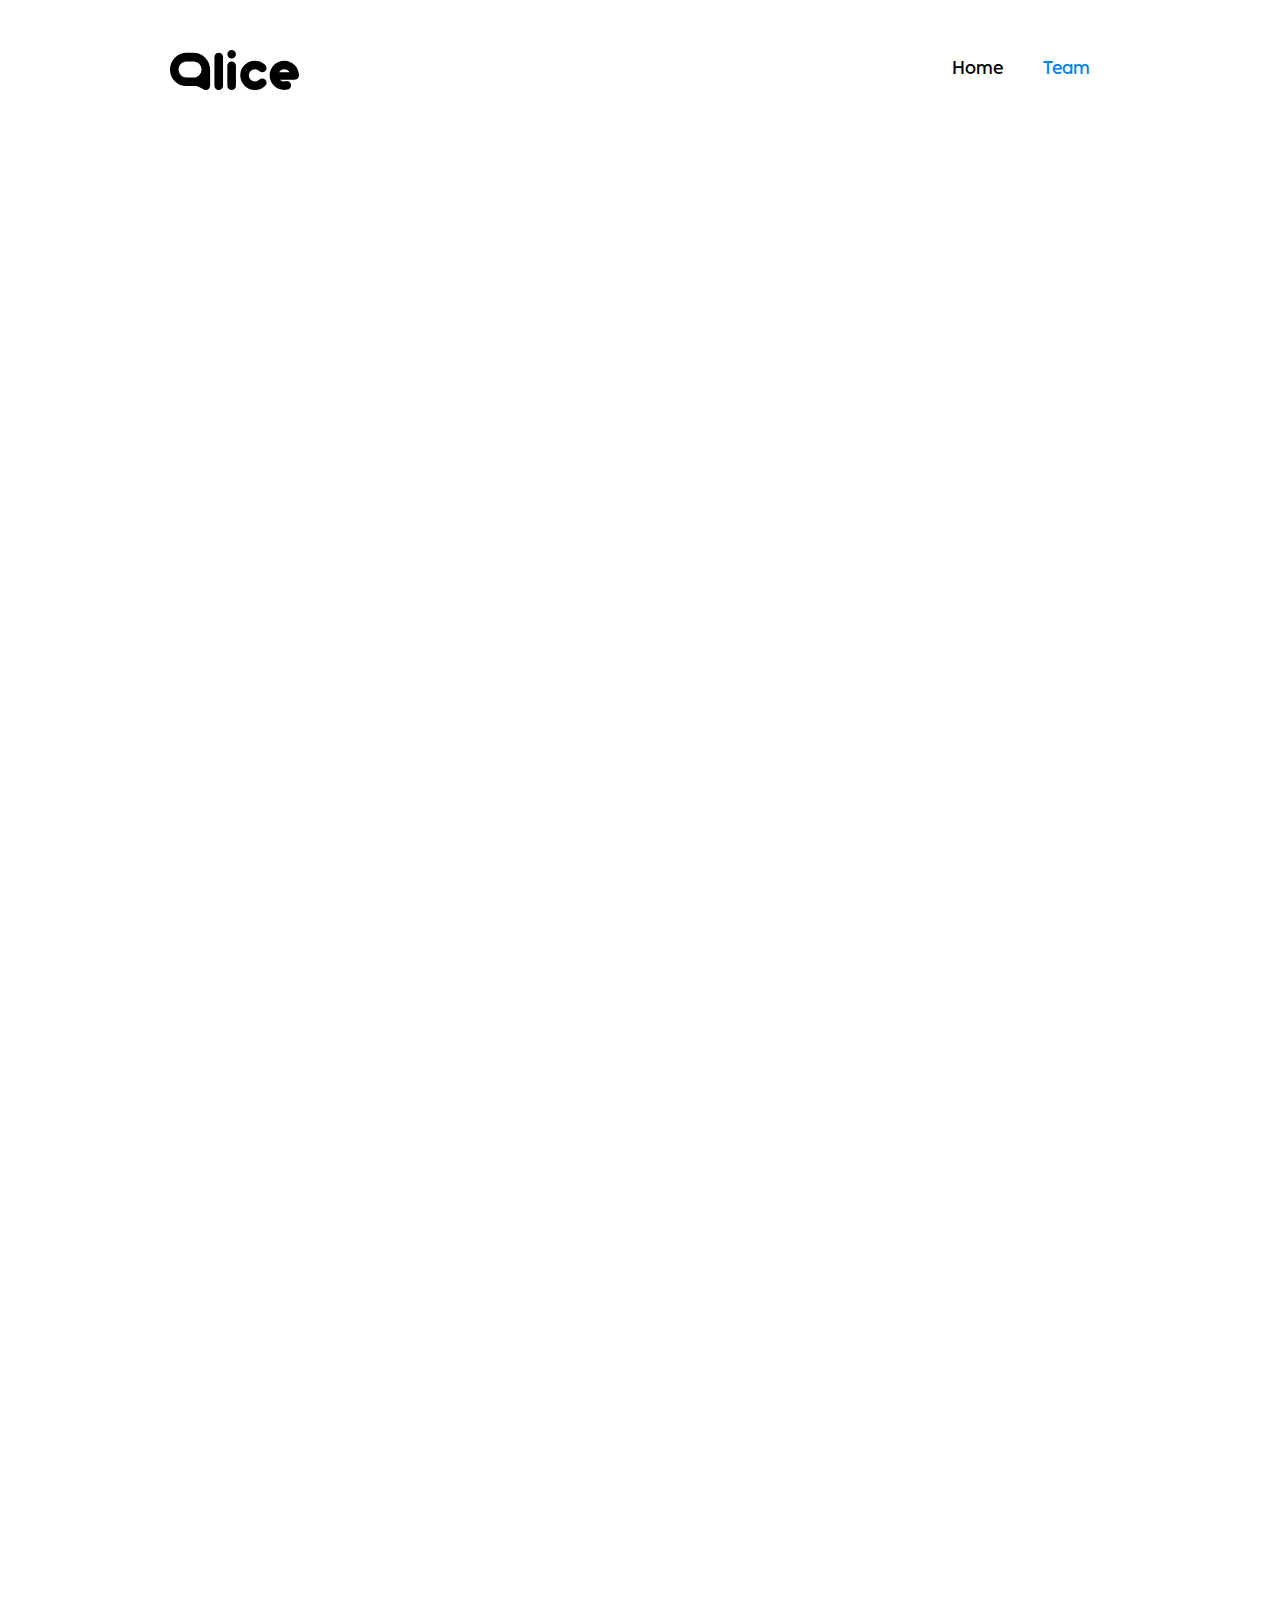
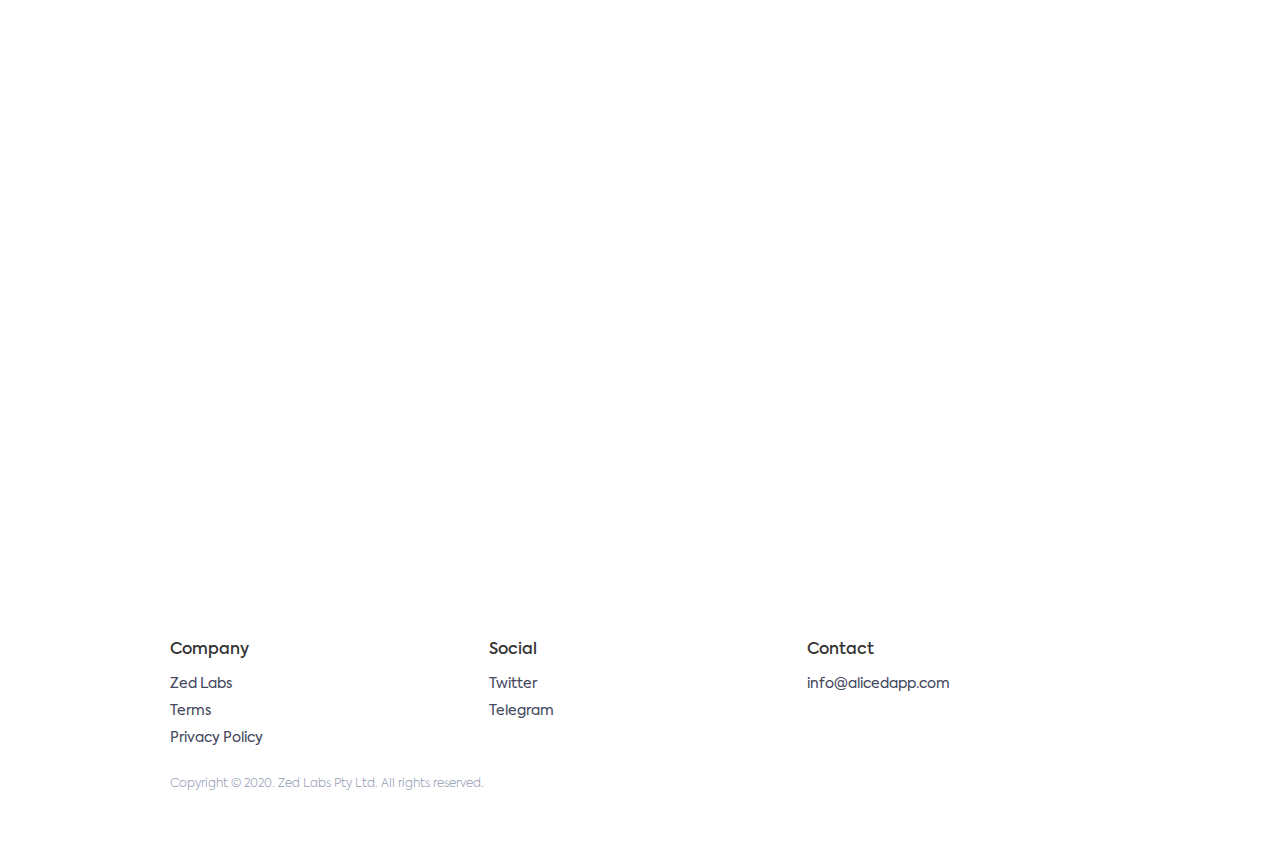
<file: team.html>
<!DOCTYPE html><!--  This site was created in Webflow. http://www.webflow.com  -->
<!--  Last Published: Sun Apr 24 2022 19:00:59 GMT+0000 (Coordinated Universal Time)  -->
<html data-wf-page="5e72890a9ae124dcf272a373" data-wf-site="5deec6a5170e4923d10f0eee">
<head>
  <meta charset="utf-8">
  <title>Alice Team</title>
  <meta content="The team behind the most progressive crypto application to date." name="description">
  <meta content="Alice Team" property="og:title">
  <meta content="The team behind the most progressive crypto application to date." property="og:description">
  <meta content="Alice Team" property="twitter:title">
  <meta content="The team behind the most progressive crypto application to date." property="twitter:description">
  <meta property="og:type" content="website">
  <meta content="summary_large_image" name="twitter:card">
  <meta content="width=device-width, initial-scale=1" name="viewport">
  <meta content="Webflow" name="generator">
  <link href="css/normalize.css" rel="stylesheet" type="text/css">
  <link href="css/webflow.css" rel="stylesheet" type="text/css">
  <link href="css/alice-website.webflow.css" rel="stylesheet" type="text/css">
  <!-- [if lt IE 9]><script src="https://cdnjs.cloudflare.com/ajax/libs/html5shiv/3.7.3/html5shiv.min.js" type="text/javascript"></script><![endif] -->
  <script type="text/javascript">!function(o,c){var n=c.documentElement,t=" w-mod-";n.className+=t+"js",("ontouchstart"in o||o.DocumentTouch&&c instanceof DocumentTouch)&&(n.className+=t+"touch")}(window,document);</script>
  <link href="images/favicon.png" rel="shortcut icon" type="image/x-icon">
  <link href="images/webclip.png" rel="apple-touch-icon">
</head>
<body class="body">
  <div data-w-id="410345aa-d366-be47-4115-3ce2d4648372" class="navbar">
    <div data-collapse="medium" data-animation="default" data-duration="400" data-easing="ease" data-easing2="ease" role="banner" class="navbar-2 w-nav">
      <div class="container-5 w-container">
        <a href="index.html" class="brand w-nav-brand"><img src="images/alice-logo.svg" height="40" alt=""></a>
        <nav role="navigation" class="nav-menu w-nav-menu">
          <a href="index.html" class="nav-link w-nav-link">Home</a>
          <a href="team.html" aria-current="page" class="nav-link w-nav-link w--current">Team</a>
        </nav>
        <div class="menu-button w-nav-button">
          <div class="w-icon-nav-menu"></div>
        </div>
      </div>
    </div>
  </div>
  <div class="s50"></div>
  <div data-w-id="9aebbc3f-5bd6-bc99-af46-2b57cdd99445" style="opacity:0" class="intro feature-3 wf-section">
    <div class="w-container">
      <h2 data-w-id="60e1393a-20e4-b59a-fab6-37daf0547672" style="opacity:0" class="heading-3 mob">A team dedicated to bringing utility to the decentralized web</h2>
      <div class="shows-archive">
        <a id="w-node-_7e087bd4-4883-7675-aaea-1743d6be4869-f272a373" href="https://www.linkedin.com/in/markspereira/" target="_blank" class="w-inline-block">
          <div data-w-id="b412a8ee-8a50-6d4a-708d-a74322a6ed02" style="opacity:0" class="show-item mark-image">
            <div class="show-category">Mark Pereira</div>
            <div class="item-inner"></div>
            <h3 class="heading-4">CEO </h3>
          </div>
        </a>
        <a href="https://www.linkedin.com/in/hao-fu-au/" target="_blank" class="w-inline-block">
          <div data-w-id="74886492-b607-c63e-62b1-c1d497de6cfd" style="opacity:0" class="show-item _1 hao-image">
            <div class="show-category">Hao Fu</div>
            <div class="item-inner"></div>
            <h3 class="heading-4">CTO</h3>
          </div>
        </a>
        <a data-w-id="2bff6220-050d-d0f3-4c72-14717f3c1dc9" style="opacity:0" href="https://www.linkedin.com/in/nickhollins/" target="_blank" class="show-item _1 nick-image w-inline-block">
          <div class="show-category">Nick Hollins</div>
          <div class="item-inner"></div>
          <h3 class="heading-4">Head of Marketing</h3>
        </a>
      </div>
    </div>
  </div>
  <div class="s50"></div>
  <div data-w-id="1bb1878c-23ab-f612-56b4-3b908043830c" style="opacity:0" class="intro feature-3 wf-section">
    <div class="w-container">
      <h2 data-w-id="1bb1878c-23ab-f612-56b4-3b908043830e" style="opacity:0" class="heading-3 mob">Advisors</h2>
      <div class="shows-archive">
        <a id="w-node-_1bb1878c-23ab-f612-56b4-3b9080438311-f272a373" href="https://www.linkedin.com/in/pedrouid/" target="_blank" class="w-inline-block">
          <div data-w-id="1bb1878c-23ab-f612-56b4-3b9080438312" style="opacity:0" class="show-item">
            <div class="show-category">Pedro Gomes</div>
            <div class="item-inner"></div>
            <h3 class="heading-4">WalletConnect </h3>
          </div>
        </a>
        <a href="https://www.linkedin.com/in/dtbar/" target="_blank" class="w-inline-block">
          <div data-w-id="1bb1878c-23ab-f612-56b4-3b9080438319" style="opacity:0" class="show-item _1">
            <div class="show-category">Daniel Bar</div>
            <div class="item-inner"></div>
            <h3 class="heading-4">bitfwd</h3>
          </div>
        </a>
      </div>
    </div>
  </div>
  <div class="s50"></div>
  <div class="footer wf-section">
    <div class="container-4 w-container">
      <div class="div-block-3">
        <div data-w-id="a237e55c-0f9c-2932-7c30-251bd7314fbe">
          <p class="description ff">Company</p>
          <a href="https://zed.io" target="_blank" class="link flinks">Zed Labs</a>
          <a href="http://terms-of-service" class="link flinks">Terms</a>
          <a href="privacy-policy.html" class="link flinks">Privacy Policy</a>
        </div>
        <div data-w-id="a237e55c-0f9c-2932-7c30-251bd7314fc7">
          <p class="description ff">Social</p>
          <a href="https://twitter.com/heyaliceapp" class="link flinks">Twitter</a>
          <a href="https://t.me/alicecommunity" class="link flinks">Telegram</a>
        </div>
        <div data-w-id="a237e55c-0f9c-2932-7c30-251bd7314fce">
          <p class="description ff">Contact</p>
          <a href="mailto:mark@alicedapp.com?subject=Hey%20Mark" class="link flinks">info@alicedapp.com</a>
          <a href="#" class="link flinks"></a>
        </div>
      </div>
      <div data-w-id="a237e55c-0f9c-2932-7c30-251bd7314fd5" class="credits">Copyright © 2020. Zed Labs Pty Ltd. All rights reserved.</div>
      <div class="s50"></div>
    </div>
  </div>
  <script src="https://d3e54v103j8qbb.cloudfront.net/js/jquery-3.5.1.min.dc5e7f18c8.js?site=5deec6a5170e4923d10f0eee" type="text/javascript" integrity="sha256-9/aliU8dGd2tb6OSsuzixeV4y/faTqgFtohetphbbj0=" crossorigin="anonymous"></script>
  <script src="js/webflow.js" type="text/javascript"></script>
  <!-- [if lte IE 9]><script src="https://cdnjs.cloudflare.com/ajax/libs/placeholders/3.0.2/placeholders.min.js"></script><![endif] -->
</body>
</html>
</file>
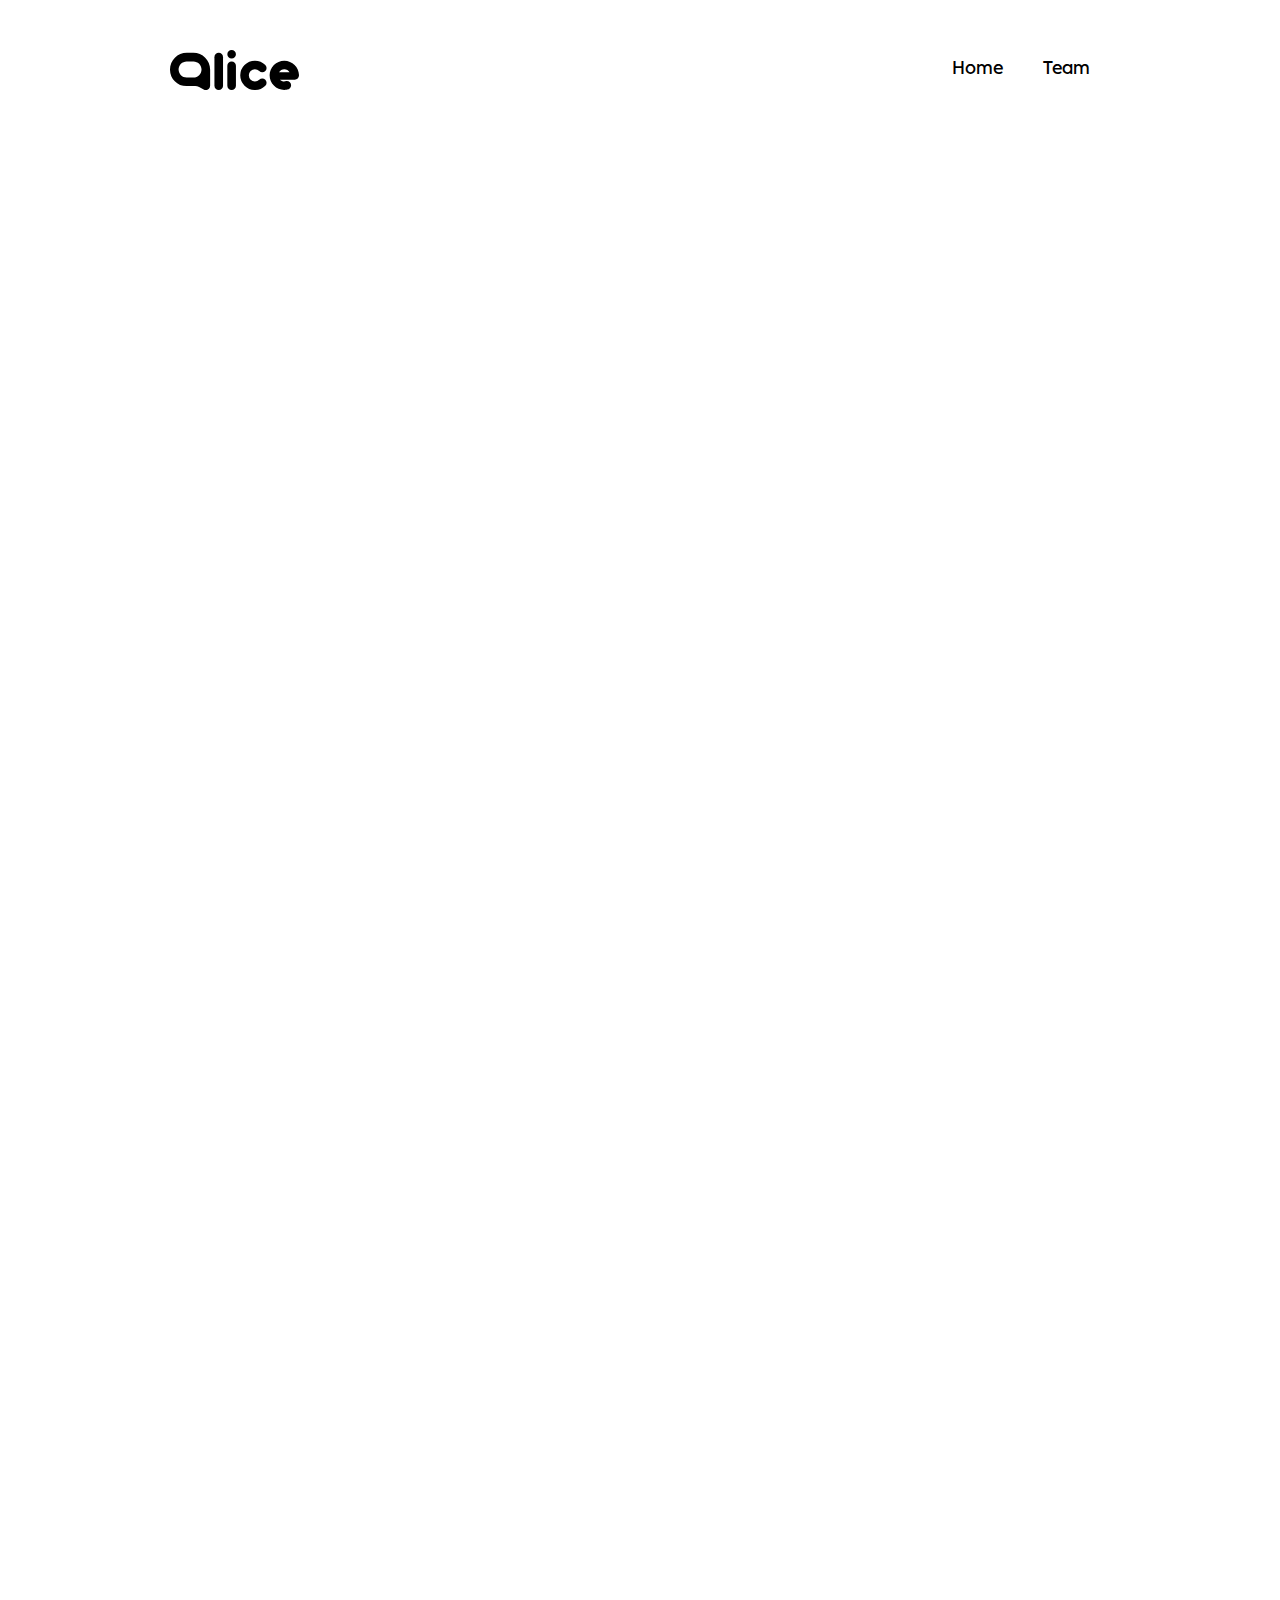
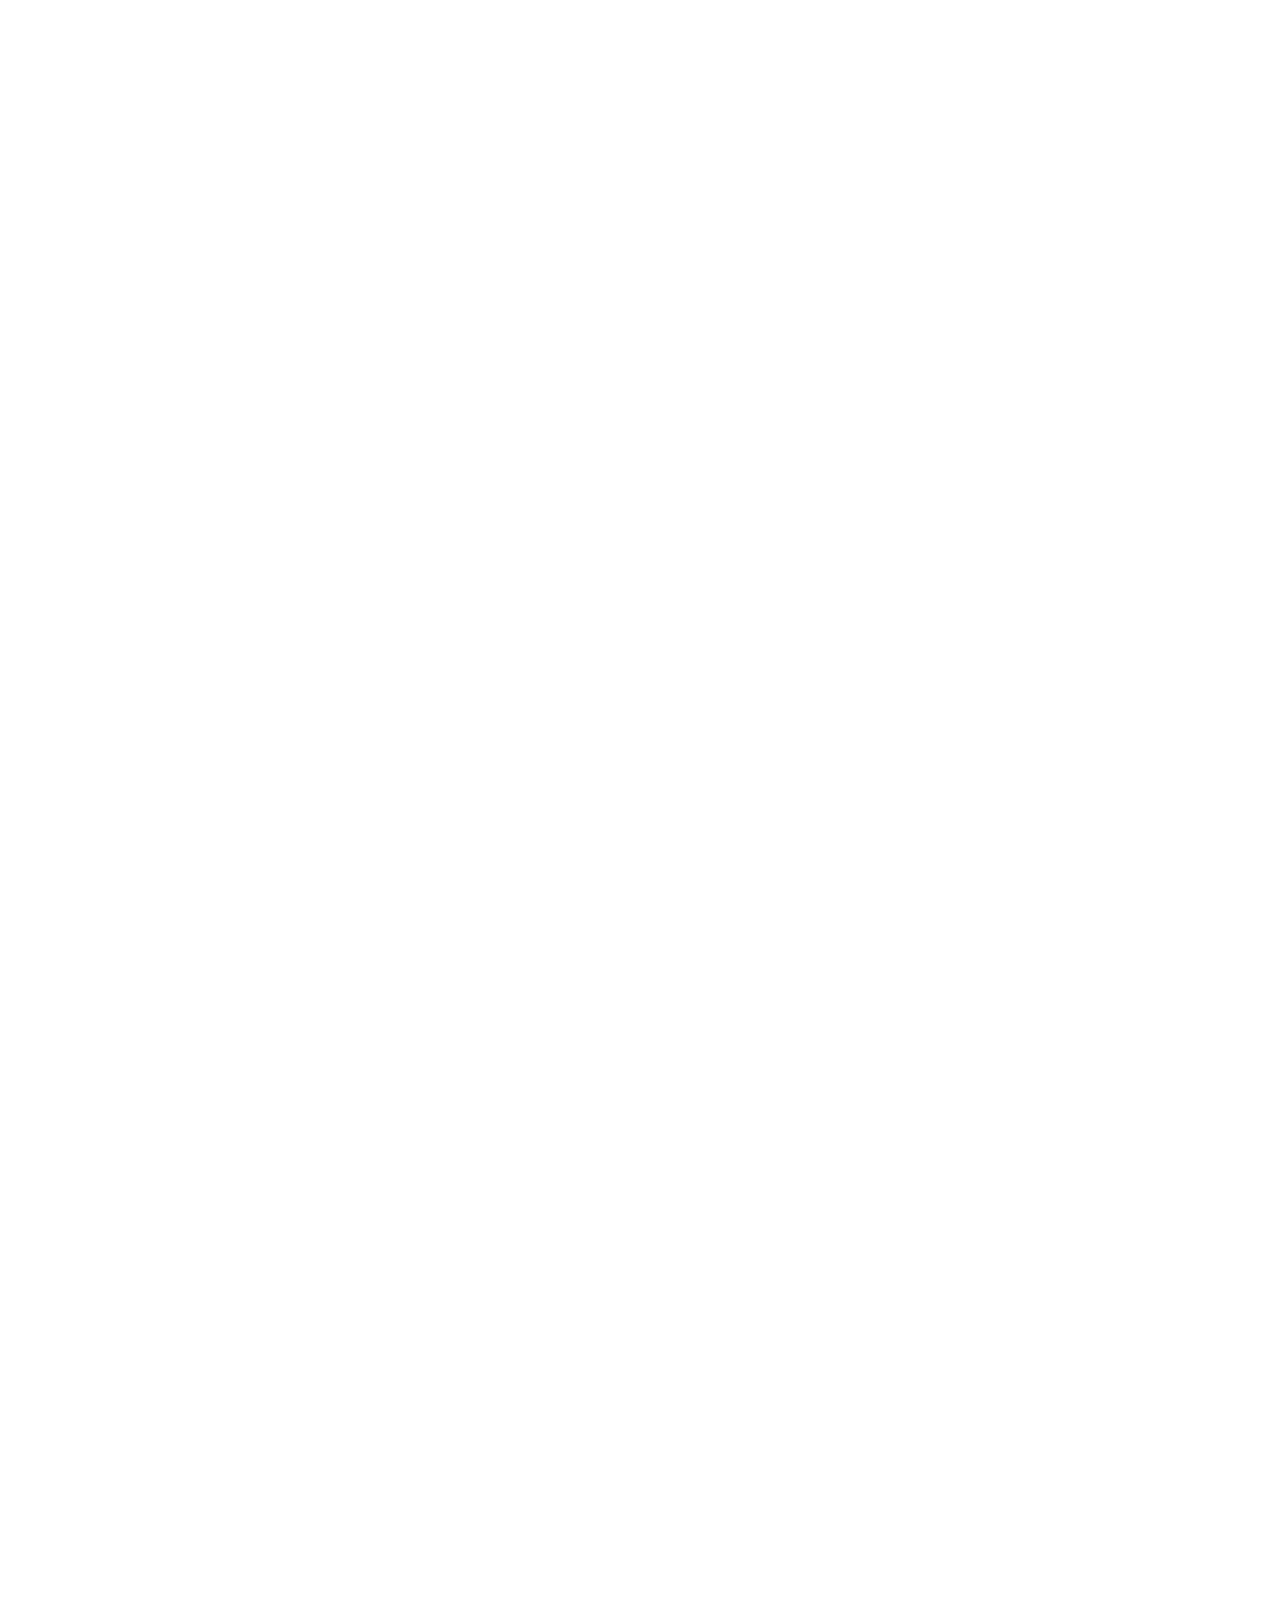
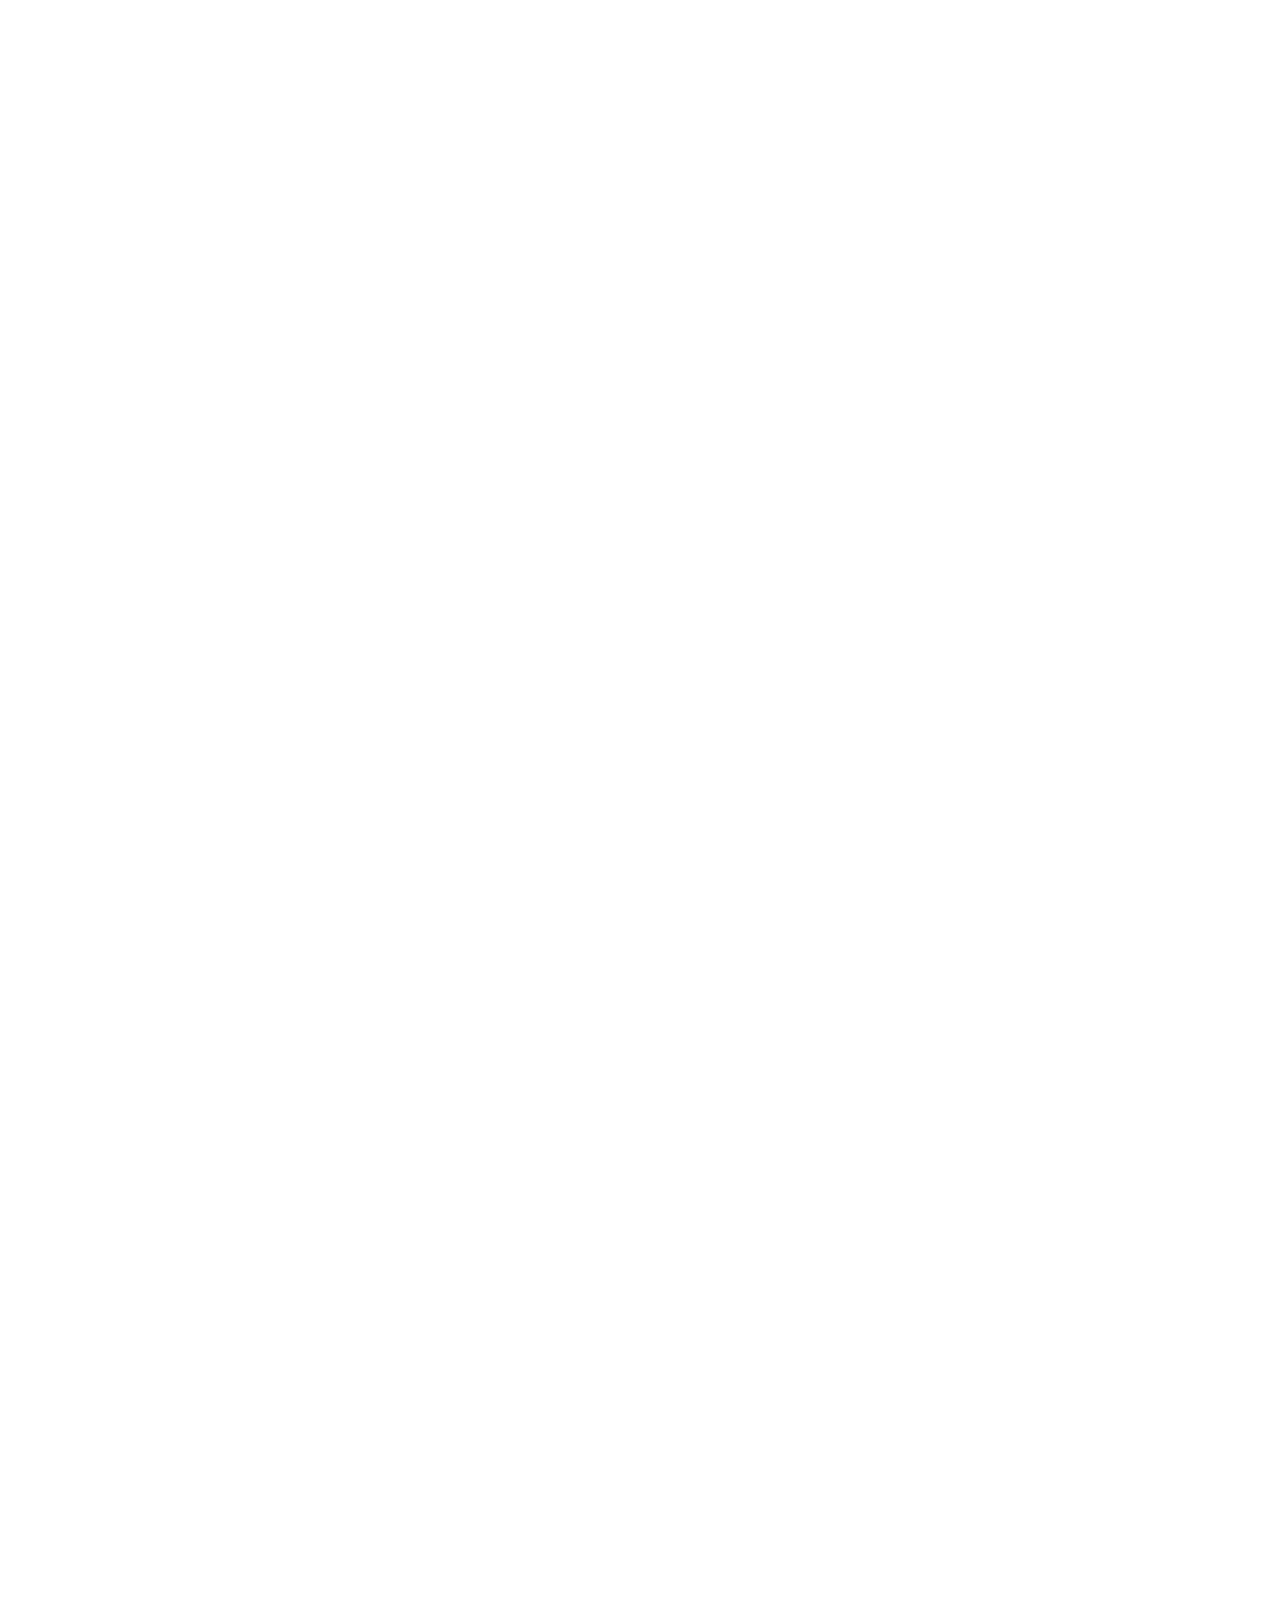
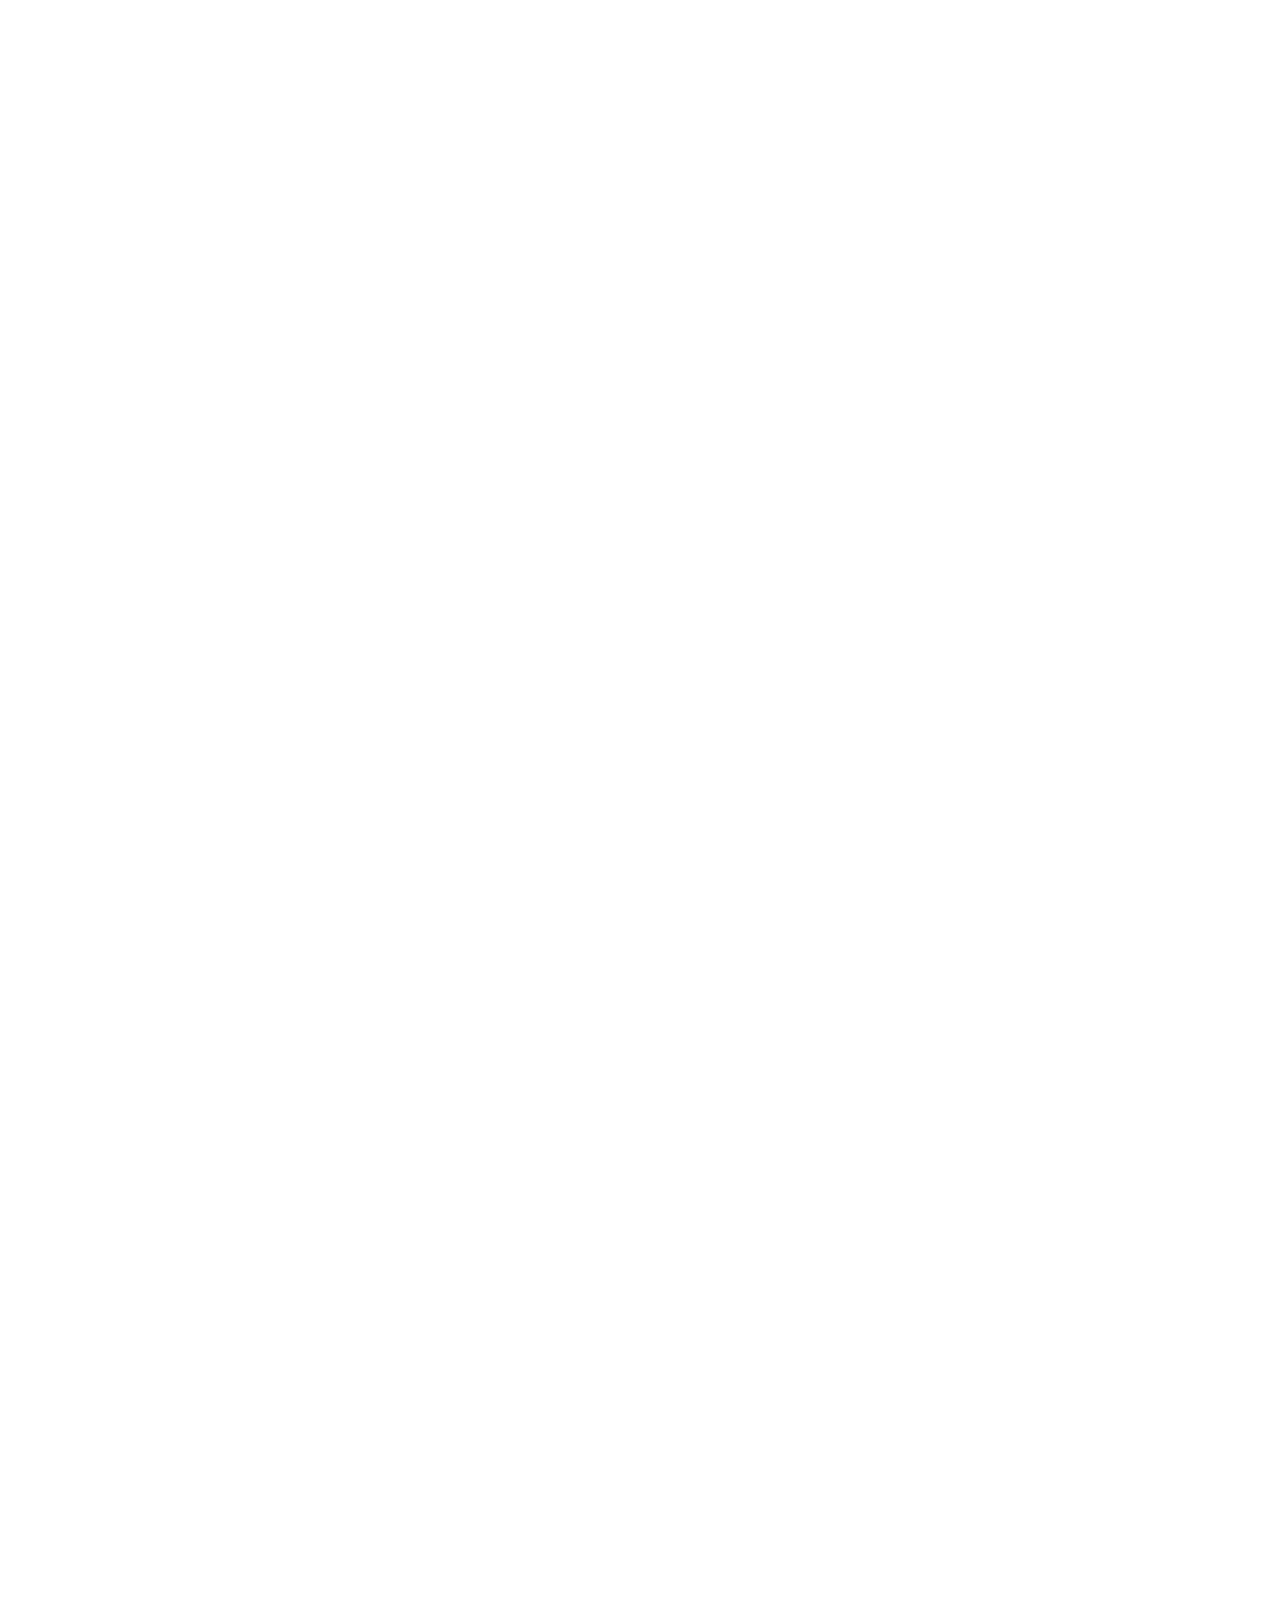
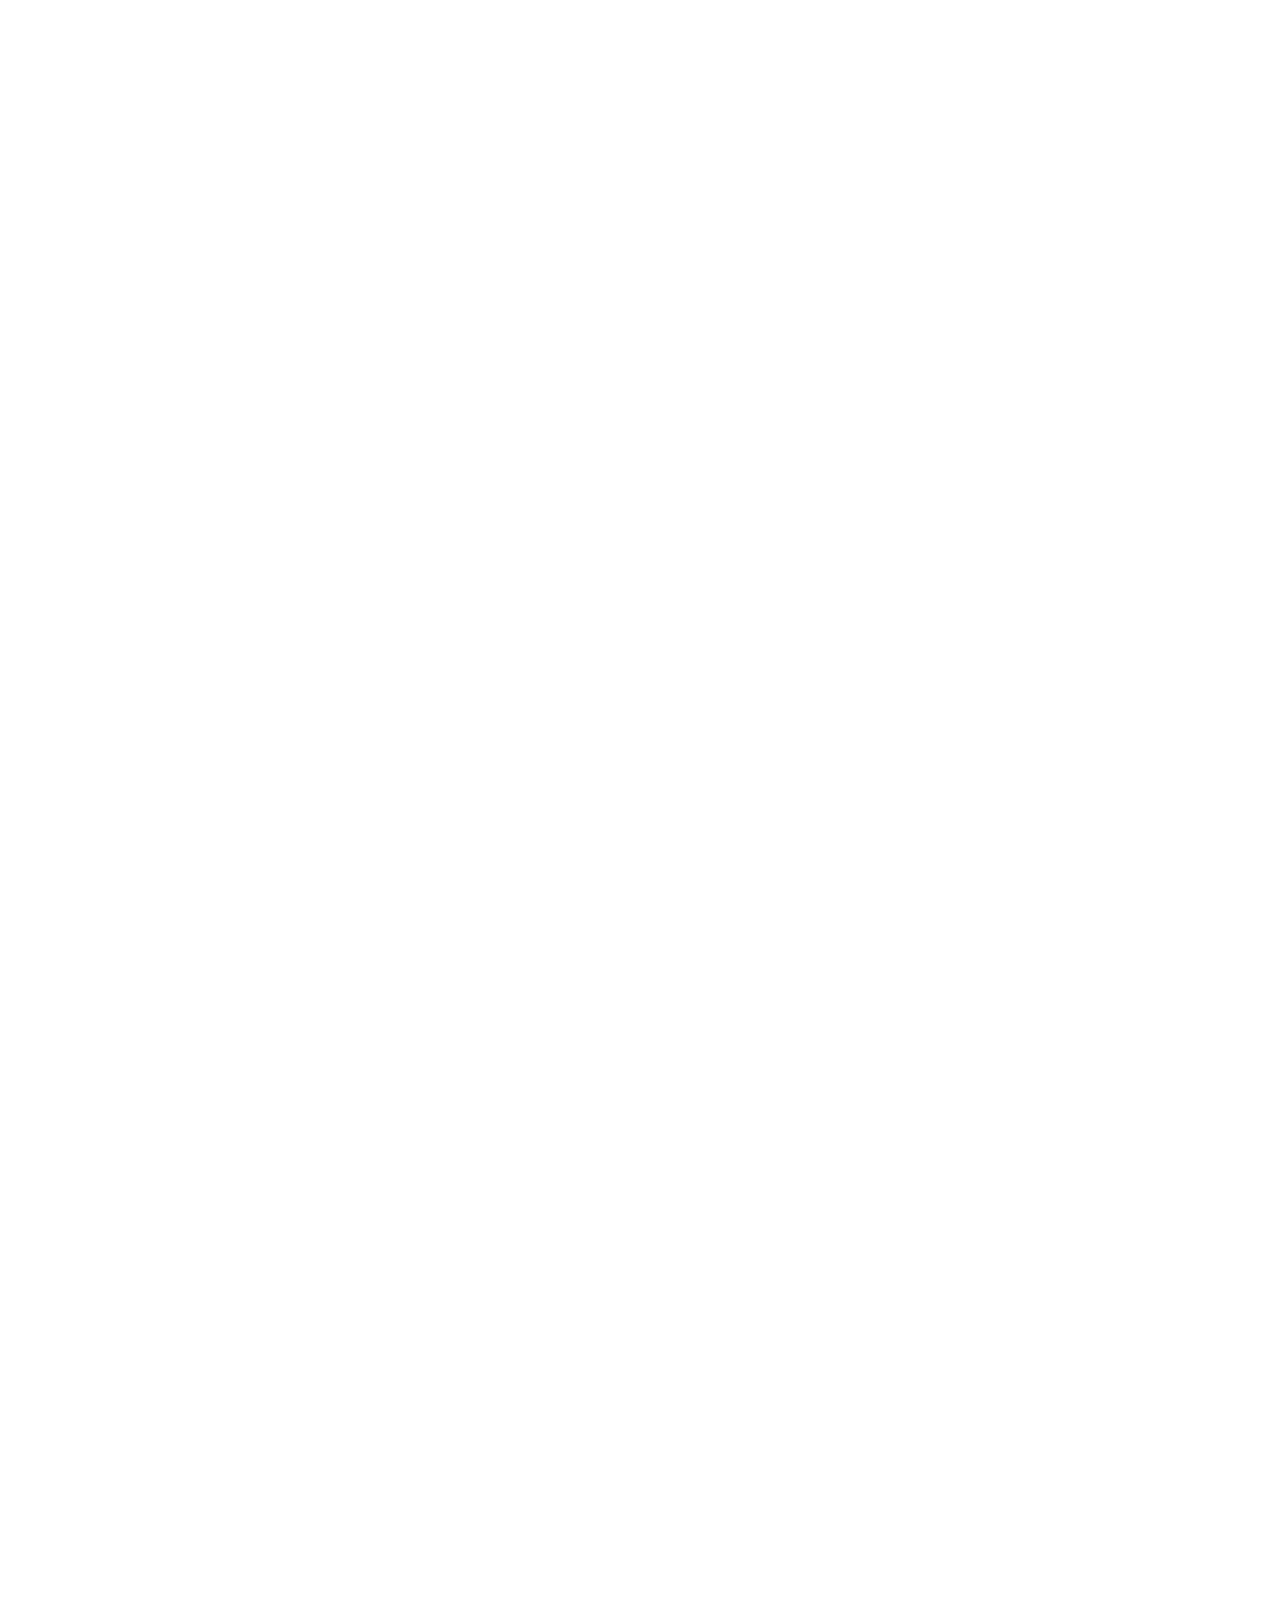
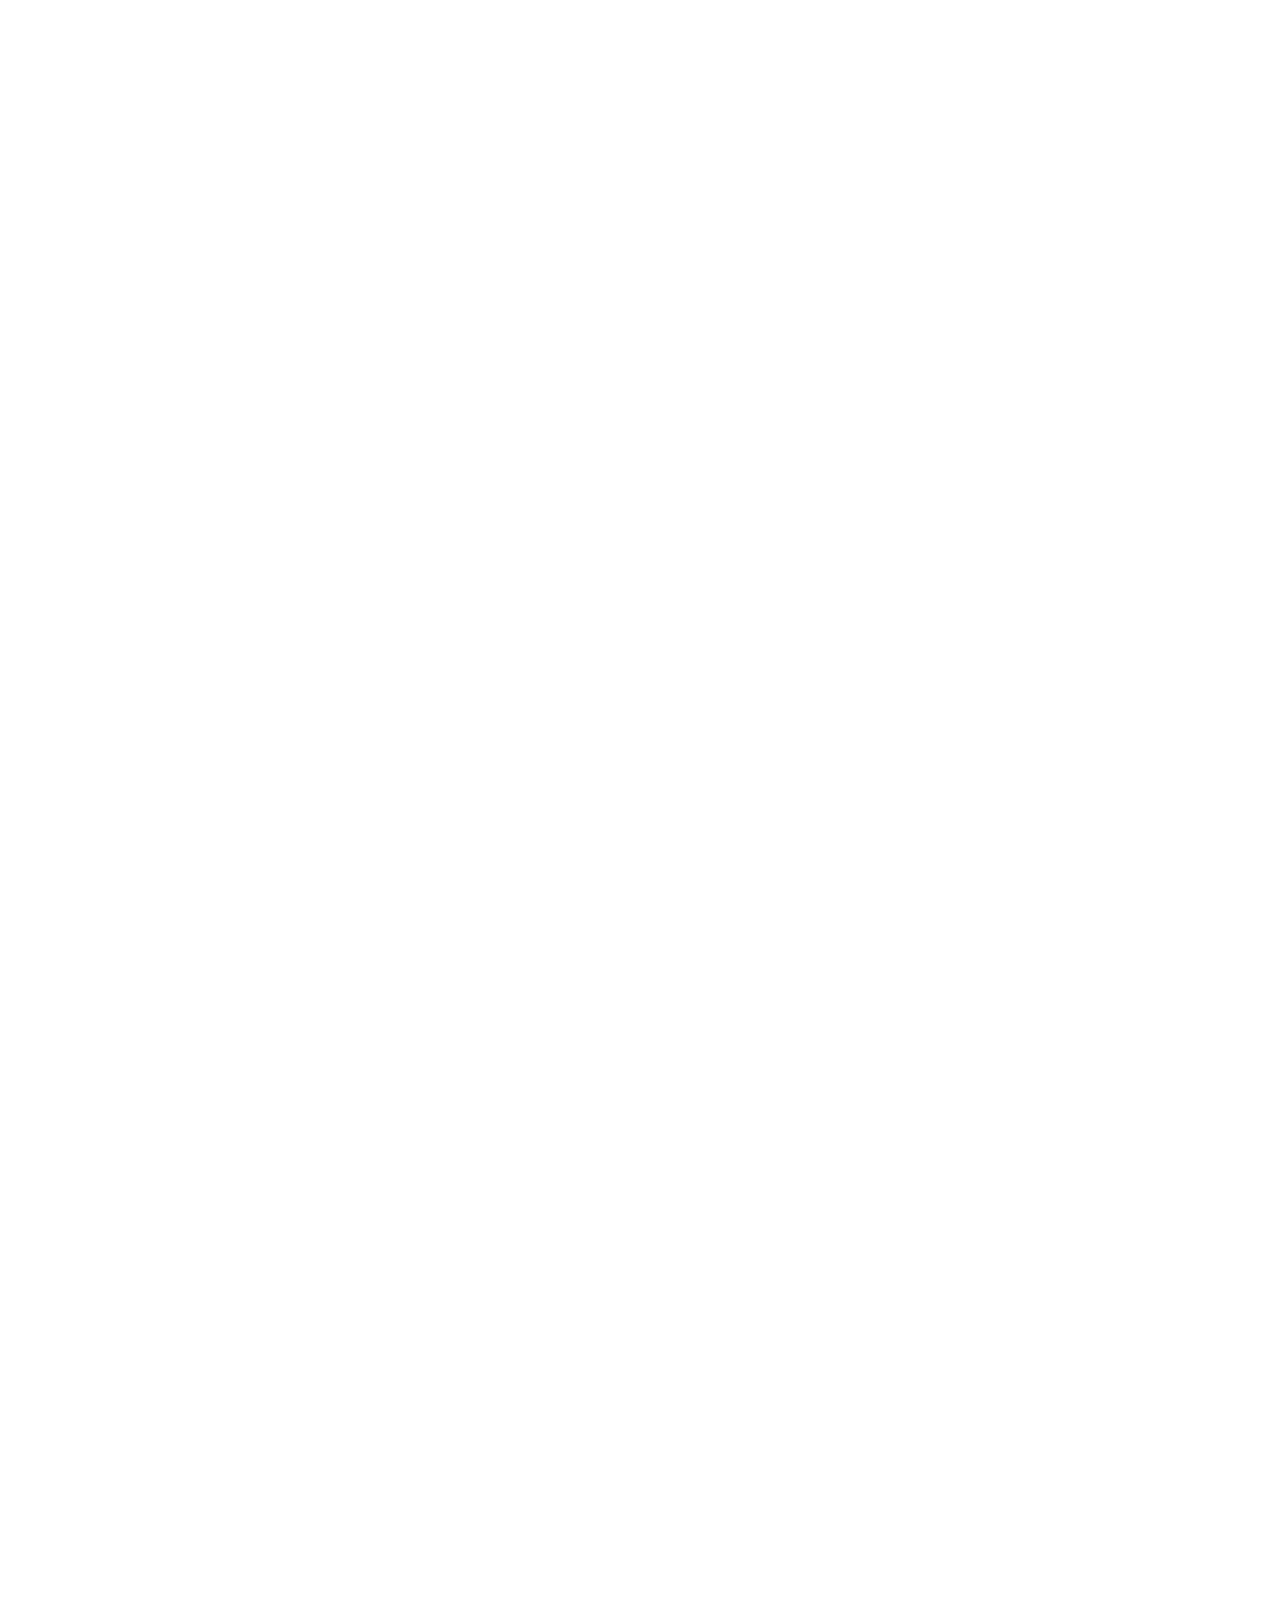
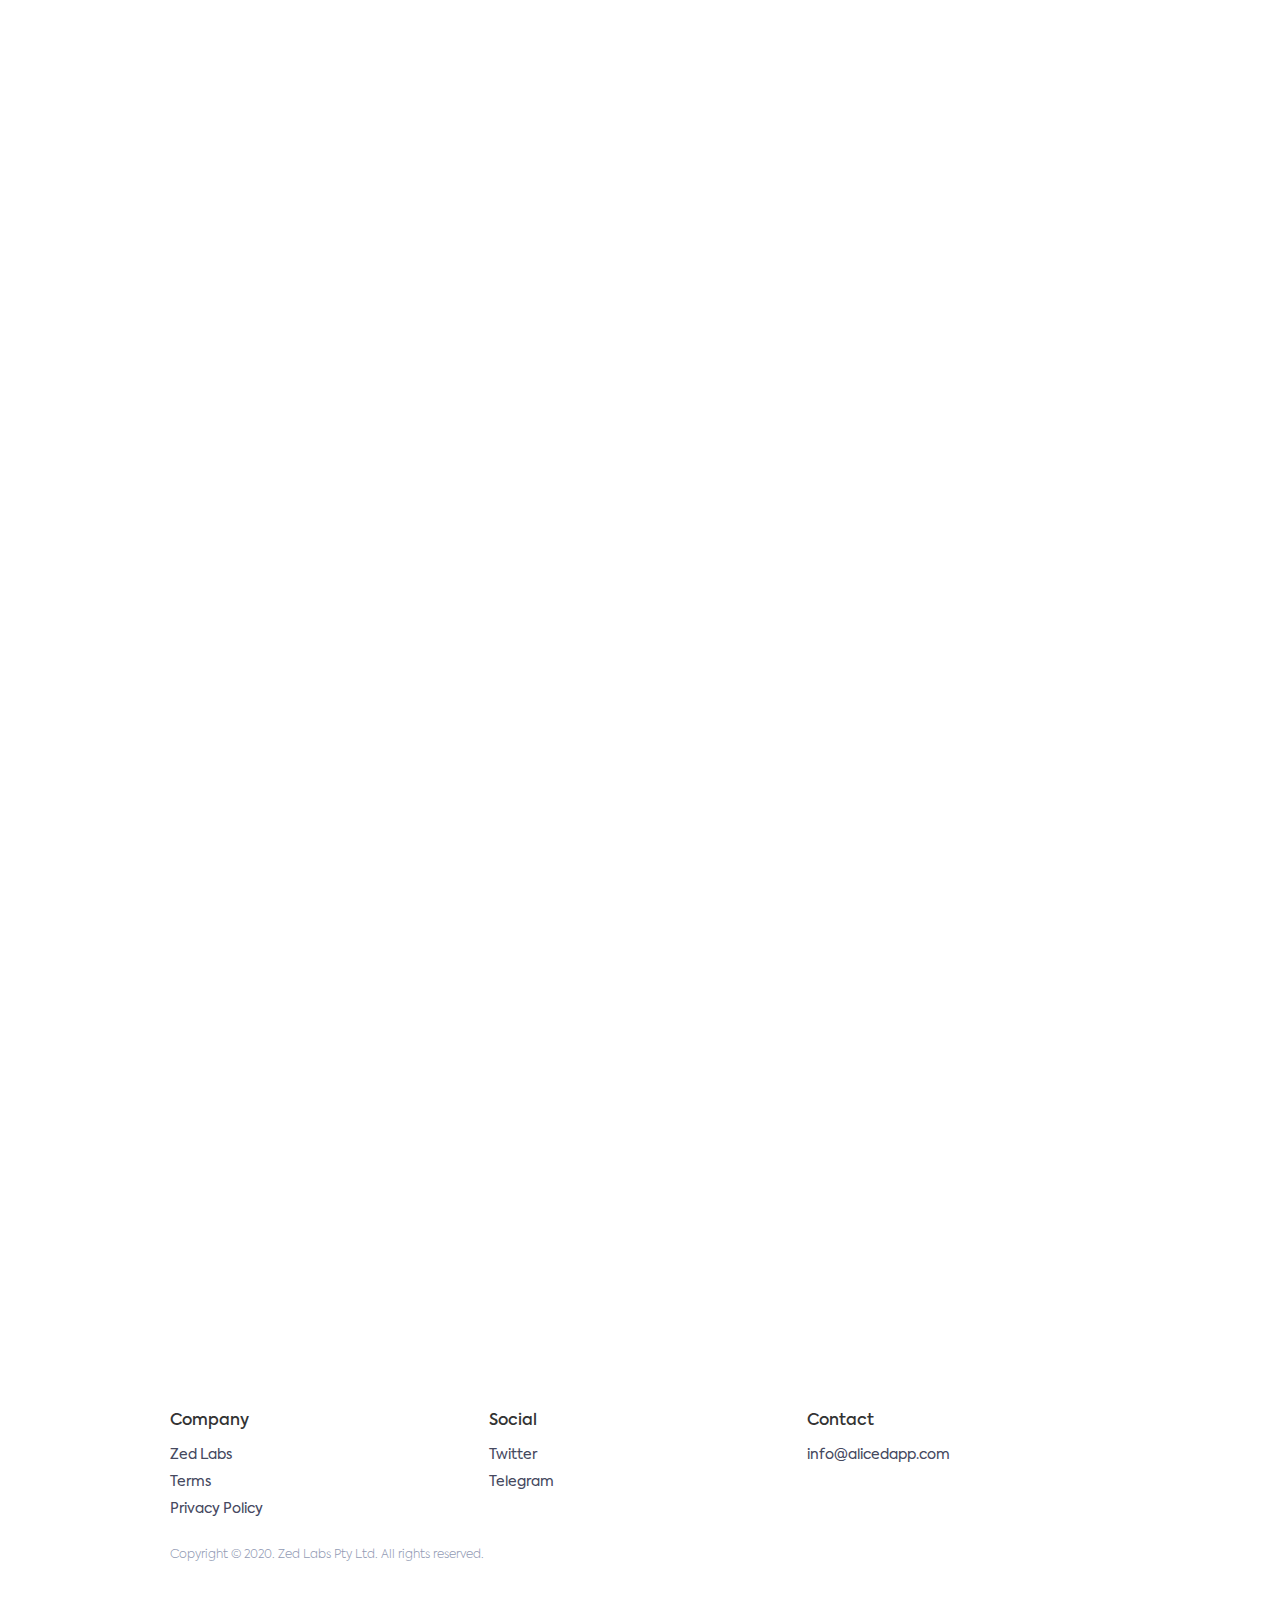
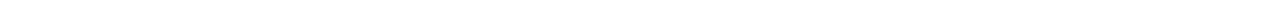
<file: terms-of-service.html>
<!DOCTYPE html><!--  This site was created in Webflow. http://www.webflow.com  -->
<!--  Last Published: Sun Apr 24 2022 19:00:59 GMT+0000 (Coordinated Universal Time)  -->
<html data-wf-page="5f3e365b23551fbd12843dc6" data-wf-site="5deec6a5170e4923d10f0eee">
<head>
  <meta charset="utf-8">
  <title>Terms of Service</title>
  <meta content="A mobile dapp with the most engaging and feature-rich user &amp; developer experience." name="description">
  <meta content="Terms of Service" property="og:title">
  <meta content="A mobile dapp with the most engaging and feature-rich user &amp; developer experience." property="og:description">
  <meta content="Terms of Service" property="twitter:title">
  <meta content="A mobile dapp with the most engaging and feature-rich user &amp; developer experience." property="twitter:description">
  <meta property="og:type" content="website">
  <meta content="summary_large_image" name="twitter:card">
  <meta content="width=device-width, initial-scale=1" name="viewport">
  <meta content="Webflow" name="generator">
  <link href="css/normalize.css" rel="stylesheet" type="text/css">
  <link href="css/webflow.css" rel="stylesheet" type="text/css">
  <link href="css/alice-website.webflow.css" rel="stylesheet" type="text/css">
  <!-- [if lt IE 9]><script src="https://cdnjs.cloudflare.com/ajax/libs/html5shiv/3.7.3/html5shiv.min.js" type="text/javascript"></script><![endif] -->
  <script type="text/javascript">!function(o,c){var n=c.documentElement,t=" w-mod-";n.className+=t+"js",("ontouchstart"in o||o.DocumentTouch&&c instanceof DocumentTouch)&&(n.className+=t+"touch")}(window,document);</script>
  <link href="images/favicon.png" rel="shortcut icon" type="image/x-icon">
  <link href="images/webclip.png" rel="apple-touch-icon">
</head>
<body class="body">
  <div data-w-id="410345aa-d366-be47-4115-3ce2d4648372" class="navbar">
    <div data-collapse="medium" data-animation="default" data-duration="400" data-easing="ease" data-easing2="ease" role="banner" class="navbar-2 w-nav">
      <div class="container-5 w-container">
        <a href="index.html" class="brand w-nav-brand"><img src="images/alice-logo.svg" height="40" alt=""></a>
        <nav role="navigation" class="nav-menu w-nav-menu">
          <a href="index.html" class="nav-link w-nav-link">Home</a>
          <a href="team.html" class="nav-link w-nav-link">Team</a>
        </nav>
        <div class="menu-button w-nav-button">
          <div class="w-icon-nav-menu"></div>
        </div>
      </div>
    </div>
  </div>
  <div data-w-id="9aebbc3f-5bd6-bc99-af46-2b57cdd99445" style="opacity:0" class="intro feature-3 wf-section">
    <div class="w-container">
      <h2 data-w-id="60e1393a-20e4-b59a-fab6-37daf0547672" style="opacity:0" class="heading-3 mob">Terms Of Service</h2>
      <h3 data-w-id="5ef308dd-5201-8e90-887a-1eee5cc3402b" style="opacity:0" class="heading-2">Welcome! Zed Labs, Inc. (“we,” “our,” or “us”) provides its services through its website located at alicedapp.com and related mobile applications and products (collectively the“Services” or “Alice Wallet”). Before using our Services, please read the Terms of Service(the “Terms” or the “Agreement”) carefully, along with any other policies or notices on AliceWallet’s website or mobile applications, and our <a href="privacy-policy.html">Privacy Policy</a>. Together,these materials contain terms, rules, and guidelines related to your use of Alice Wallet.<br><br>‍<strong>OVERVIEW</strong> <br><br>We know that Terms can be long and confusing, so we will do our best to keep things as clear and concise as possible. This section provides a brief summary of the highlights of this Agreement. Please note that when you accept this Agreement, you are accepting all of the terms and conditions and not just this section. Alice Wallet provides self-hosted walletservices for Ethereum-based blockchains. By creating or importing a wallet, downloading or running our mobile application, or visiting our website, you are agreeing to our Terms,so please read carefully. These terms outline approved uses of Alice Wallet, various licenses that we grant to you, and licenses that you grant us. If you have any questions or comments related to this Agreement, please send us a message on our website at support@zed.io or contact us through Telegram or Twitter. If you do not agree to this Agreement or any modifications to this Agreement, you should not use our Services. <br><br>‍<strong>HOW YOU ACCEPT THIS POLICY</strong> <br><br>By creating or importing a locally hosted wallet (a “Wallet”), or visiting our website, you acknowledge that you have read, understood, and agreed to these Terms, as well as the accompanying Privacy Policy. We reserve the right to change these Terms at any time.Any such changes with respect to your use of Alice Wallet will take effect immediately when posted on our website or on our mobile application. Your continued use of AliceWallet following any such change will signify your acceptance to be bound by the then current Terms. Please check the effective date above to determine if there have been any changes since you have last reviewed these Terms. If you do not agree to this Agreement or any modifications to this Agreement, you should not use Alice Wallet. Failure or delay by Alice Wallet in enforcing or partially enforcing any provision of these Terms shall not be construed as a waiver of any rights. <br><br>‍<strong>ELIGIBILITY</strong> <br><br>To be eligible to use Alice Wallet, you must be at least eighteen (18) years old and be able to form legally binding contracts. If you are using our Services on behalf of a legal entity, you further represent and warrant that: (a) the legal entity is duly organized and validly existing under the applicable laws of the jurisdiction of its organization; and (b) you are duly authorized by such legal entity to act on its behalf. You can only use our Services if permitted under the laws of your jurisdiction. Please make sure that these Terms are in compliance with all laws, rules, and regulations that apply to you. By using Alice Wallet, you represent and warrant that you meet all eligibility requirements that we outline in these Terms. We may still refuse to let certain people access or use Alice Wallet, however, and we reserve the right to change our eligibility criteria at any time. <br>‍<br>‍<strong>THE BLOCKCHAIN SERVICES</strong> <br><br>Alice Wallet is software that (a) generates Wallet addresses and encrypted private keys that you may use to send and receive Ethereum and related cryptographically secured tokens (the “Virtual Currency”); (b) allows users to browse third party decentralized applications (“DApps” or “DApp”) through the mobile application’s DApp browser; and (c)facilitates the submission of Virtual Currency transaction data to Ethereum-based blockchains (the “Ethereum Networks”) without requiring you to download or install the associated Ethereum-based software to your local device. Wallet Address, Private Key, and Backup Capabilities. An encrypted backup of certain information associated with the Wallet can be stored on your device in Keystore JSON format. The private key is connected to the Wallet address and, together, they can be used to authorize the transfer of Virtual Currency to and from that Wallet address. You are solely responsible for maintaining the security of your private key and any mnemonic (backup) phrase associated with your Wallet. You must keep your Wallet address, mnemonic (backup) phrase, and private key access information secure. Failure to do so may result in the loss of control of Virtual Currency associated with the Wallet. Alice Wallet Cannot Assist With Password Retrieval. Alice Wallet stores your Wallet address but does not receive or store your Wallet password, encrypted private key, unencrypted private key, or mnemonic (backup) phrase associated with your Wallet. We cannot, therefore, assist you with Wallet password retrieval. We cannot generate a new password for your Wallet if you fail to remember your original password. If you have not safely stored a backup of any Wallet address and private key pairs maintained in your Wallet, you accept and acknowledge that any Virtual Currency you have associated with such a Wallet address will become inaccessible if you do not have your Wallet password. Virtual Currency Transactions. In order to be completed, all proposed Virtual Currency transactions must be confirmed and recorded in the Virtual Currency’s associated public blockchain. Such networks are decentralized, peer-to-peer networks supported by independent third parties, which we do not own, control, or operate. We have no control over the Ethereum Networks and, therefore, cannot and do not ensure that any transaction details that you submit via our Services will be confirmed and processed. By using Alice Wallet, you acknowledge and agree that the transaction details you submit may not be completed, or may be substantially delayed, by the Ethereum Networks. Alice Wallet Does Not Store or Transmit Virtual Currency. We do not store, send, or receive Virtual Currency. Any transfer that occurs in any Virtual Currency occurs on the Ethereum-based blockchains and not on a network owned by us. We therefore do not guarantee that Alice Wallet can affect the transfer of title or right in any Virtual Currency. Accuracy of Information Provided by User. You represent and warrant that any information you provide via the Services is accurate and complete. You accept and acknowledge that we are not responsible for any errors or omissions that you make in connection with any Virtual Currency transaction initiated via the Services. We strongly encourage you to review your transaction details carefully before attempting to transfer a Virtual Currency. <br><br>‍<strong>WALLET REGISTRATION AND ACCOUNT INFORMATION</strong> <br><br>You must either import or create a Wallet in order to use Alice Wallet. When you create aWallet, you will be assigned a private key. You will be prompted to download and save akeystore - your private key encrypted with a password. You will be responsible formaintaining the confidentiality of your private key and keystore, and will be fullyresponsible for any and all activities that occur under your account. You agree toimmediately notify us of any unauthorized use of your password, account, or any otherbreach of security. We will not be liable for any loss or damage arising from your failure tocomply with this paragraph. When you create a Wallet, you are strongly advised to takeprecautions in order to avoid loss of access to and/or control over your Wallet. Suggestedmeasures include, but are not limited to, the following: (a) creating a strong password thatyou do not use for any other website or online service; (b) using the backup functionalityprovided by the Wallet or safeguard your private key and mnemonic (backup) phrase onan external hard drive which, all users, especially users who have more than $100,000USD in assets, are encouraged to do even if they are utilizing the Services’ backupfunctionality; (c) maintaining the security of your Wallet by protecting the private key andmnemonic (backup) phrase associated with your Wallet by, for example, limiting access toyour computer and your Wallet; and (d) promptly notifying us if you discover or otherwise suspect any security breaches related to your Wallet. Push Notifications. You may agree toreceive push notifications from Alice Wallet that will alert you when Ethereum-basedblockchains are congested and when transactions involving your Wallet have beencompleted. Push notifications can be enabled to display information about TokenLaunches. If you would like to receive push notifications, you must opt in to the service byaccessing “Settings” and enabling “Push Notifications”. Payment and Fees. Alice Walletdoes not currently charge any fees for any of its Services. However, we reserve the right todo so in the future and, in such case, any applicable fees will be displayed prior to youusing any service to which a fee applies. Transactions. Once transaction details have beensubmitted via the Services, we cannot assist you to cancel or otherwise modify yourtransaction. Alice Wallet has no control over any Ethereum-based blockchain and does nothave the ability to facilitate any cancellation or modification requests. You must ensure thatyou have an adequate balance in your Wallet and/or gas to complete transactions beforeinitiating a transaction. You acknowledge and agree that we will not be liable for any failedtransactions due to insufficient funds or gas associated with your Alice Wallet account.Taxes. It is your responsibility to determine what, if any, taxes apply to the transactions thatyou have submitted transaction details for via the Services, and it is your responsibility toreport and remit the correct tax to the appropriate tax authority. You agree that we are notresponsible for determining whether taxes apply to your Ethereum-based transactions orfor collecting, reporting, withholding, or remitting any taxes arising from any VirtualCurrency-related transactions. <br><br>‍<strong>THIRD PARTY SERVICES AND CONTENT</strong> <br><br>In no event shall a description or reference to a third party’s product or service (including,but not limited to, providing a description or reference via hyperlink) be construed as anendorsement or promotion of such third party products or services by us. We retain theexclusive right to add to, modify, or cancel the availability of any Third Party Service. Youmay agree to receive push notifications from Third Party Content providers. In order toreceive push notifications, you must opt in to the service. Push notifications will not beautomatically enabled on your device for Third Party Content. We do not control, endorse,or adopt any Third Party Content shared through push notifications, and will have noresponsibility for Third Party Content including, but not limited to, token availability and/orsales. If, to the extent permitted by Alice Wallet, you grant express permission to a thirdparty to access or connect to your Alice Wallet account, either through the third party’sproduct or service or through Alice Wallet, you acknowledge that granting permission to athird party to take specific actions on your behalf does not relieve you of any of your responsibilities under this Agreement. You are fully responsible for all acts or omissions ofany third party with access to your Alice Wallet account. Buy with Credit Card. The cryptoamount quoted is based on the current rate and is not final. If the rate changes by morethan +/-2.5% you will be asked to reconfirm the transaction via email from Simplex. Oncepayment is completed, you can check your payment status on Simplex. If you have anyquestions, please contact Simplex customer support Simplex fee is 3.5% per transactionor 10 USD, whichever is higher. Daily limit is 20,000 USD per user Monthly limit is 50,000USD per user Minimum transaction: 50 USD Time to receive crypto: Average 10-30 minsfor cryptocurrency to reach your wallet Supported cards: Visa and MasterCard acceptedCoins you can buy: BTC, BCH, LTC, XRP, ETH Simplex payment processing is subject tolocal bank policies. Some issuer banks may decline charges on their own terms,regardless if users reside in a supported jurisdiction. For more information on issuingbanks and restrictions, please refer to Simplex FAQ. <br><br>‍<strong>INTELLECTUAL PROPERTY</strong> <br><br>Alice Wallet was developed under a GPL open source license. Information regarding AliceWallet’s current software can be found at https://github.com/alicedapp. Since softwaredevelopment is community-based, it can be accessed, used, and shared, in modified orunmodified form, by anyone. Please be aware that GPL is a copyleft license, which meansthat any derivative works can only be distributed under the same license terms as theoriginal software. If you have any questions, you should review GNU’s terms andconditions at https://www.gnu.org/licenses/gpl-3.0.en.html. Alice Wallet also containscopyrighted material and trademarks including, but not limited to, text and graphics (the“Content”), which is protected by copyright law, registered and unregistered trademarks,and other intellectual property rights. Unless otherwise provided, we exclusively own theContent. Your use of the Services does not grant you any right, title, or interest in theContent. You agree that you will not copy, transmit, distribute, sell, license, createderivative works from, or, in any other way, exploit any of the Content, in whole or in part. <br><br>‍<strong>YOUR USE OF Alice Wallet</strong> <br><br>As a user of the Services, we grant you a limited, personal, non-commercial, non-exclusive, non-transferable, and revocable license to use Alice Wallet. When using ourServices, we ask that you follow some basic rules: Don’t Use Our Services to Break theLaw. You agree that you will not violate any laws when using our Services. This includesany local, provincial, state, federal, national, or international laws that may apply to you.You agree that you will not use our Services to pay for, support, or otherwise engage in any illegal activities including, but not limited to, illegal gambling, fraud, money laundering,or terrorist activities. If we discover that you have violated this Agreement or otherregulatory requirements including, but not limited to, the Bank Secrecy Act, by participatingin money laundering or by financing terrorist activities, we will take proportional disciplinaryaction. You further agree not to encourage or induce any third party to engage in any of theactivities prohibited under this Section. Don’t Interfere With Other’s Use of the Services.You agree that you will not use or attempt to use another user’s Wallet withoutauthorization or use our Services in any manner that could interfere, disrupt, negativelyaffect, or inhibit other users from fully enjoying it. Don’t Try to Harm Our System. Youagree not to distribute any virus or other harmful computer code through Alice Wallet. Youalso agree to not take any action that may impose an unreasonable or disproportionatelylarge load on our or any of our third party providers’ infrastructure. Don’t Attempt toCircumvent Our Security. You agree not to bypass, circumvent, or attempt to bypass orcircumvent any measures that we may use to prevent or restrict access to the Servicesincluding, without limitation, other accounts, computer systems, or networks connected tothe Services. Any use of Alice Wallet other than as specifically authorized in thisAgreement, without our prior written permission, is strictly prohibited and will terminateyour license to use Alice Wallet. <br><br>‍<strong>LIMITATION OF LIABILITY &amp; DISCLAIMER OF WARRANTIES</strong> <br><br>You understand and agree that we have no control over, and no duty to take any actionregarding: Failures, disruptions, errors, or delays in processing Virtual Currency that youmay experience while using the Services; The risk of failure of hardware, software, andInternet connections; The risk of malicious software being introduced or found in thesoftware underlying Alice Wallet; The risk that third parties may obtain unauthorizedaccess to information stored within your Wallet, including, but not limited to your Walletaddress, private key, and mnemonic (backup) phrase; and The risk of unknownvulnerabilities in or unanticipated changes to the Ethereum Networks. You release us fromall liability related to any losses, damages, or claims arising from: (a) user error such asforgotten passwords, incorrectly constructed transactions, or mistyped Virtual Currencyaddresses; (b) server failure or data loss; (c) unauthorized access to the Alice Walletapplication; (d) bugs or other errors in the Alice Wallet software; and (e) any unauthorizedthird party activities, including, but not limited to, the use of viruses, phishing, brute forcing,or other means of attack against Alice Wallet. We make no representations concerning anyThird Party Content contained in or accessed through our Services. Any other terms conditions, warranties, or representations associated with such content, are solelybetween you and such organizations and/or individuals. <br><br>‍<strong>Limitation of Liability</strong> <br><br>TO THE FULLEST EXTENT PERMITTED BY APPLICABLE LAW, IN NO EVENT WILLWE OR ANY OF OUR OFFICERS, DIRECTORS, REPRESENTATIVES, AGENTS,SERVANTS, COUNSEL, EMPLOYEES, CONSULTANTS, LAWYERS, AND OTHERPERSONNEL AUTHORIZED TO ACT, ACTING, OR PURPORTING TO ACT ON OURBEHALF (COLLECTIVELY THE “Zed Lab PARTIES”) BE LIABLE TO YOU UNDERCONTRACT, TORT, STRICT LIABILITY, NEGLIGENCE, OR ANY OTHER LEGAL OREQUITABLE THEORY, FOR: (A) ANY LOST PROFITS, DATA LOSS, COST OFPROCUREMENT OF SUBSTITUTE GOODS OR SERVICES, OR DIRECT, INDIRECT,INCIDENTAL, SPECIAL, PUNITIVE, COMPENSATORY, OR CONSEQUENTIALDAMAGES OF ANY KIND WHATSOEVER RESULTING FROM: (I) YOUR USE OF, ORCONDUCT IN CONNECTION WITH, OUR SERVICES; (II) ANY UNAUTHORIZED USEOF YOUR WALLET ADDRESS AND/OR PRIVATE KEY DUE TO YOUR FAILURE TOMAINTAIN THE CONFIDENTIALITY OF YOUR WALLET; (III) ANY INTERRUPTION ORCESSATION OF TRANSMISSION TO OR FROM THE SERVICES; OR (IV) ANY BUGS,VIRUSES, TROJAN HORSES, OR THE LIKE THAT ARE FOUND IN THE Alice WalletSOFTWARE OR THAT MAY BE TRANSMITTED TO OR THROUGH OUR SERVICES BYANY THIRD PARTY (REGARDLESS OF THE SOURCE OF ORIGINATION), OR (B) ANYDIRECT DAMAGES IN EXCESS OF (IN THE AGGREGATE) OF THE GREATER OF: (I)FEES PAID TO US FOR THE APPLICABLE PRODUCTS; OR (II) $100.00. THESELIMITATIONS APPLY REGARDLESS OF LEGAL THEORY, WHETHER BASED ONTORT, STRICT LIABILITY, BREACH OF CONTRACT, BREACH OF WARRANTY, OR ANYOTHER LEGAL THEORY, AND WHETHER OR NOT WE WERE ADVISED OF THEPOSSIBILITY OF SUCH DAMAGES. SOME JURISDICTIONS DO NOT ALLOW THEEXCLUSION OR LIMITATION OF LIABILITY FOR CONSEQUENTIAL OR INCIDENTALDAMAGES, SO THE ABOVE LIMITATION MAY NOT APPLY TO YOU. <br><br>‍<strong>Warranty Disclaimer</strong> <br><br>Alice Wallet IS PROVIDED &quot;AS IS&quot; AND WITHOUT WARRANTY OF ANY KIND. TO THEMAXIMUM EXTENT PERMITTED BY LAW, WE DISCLAIM ALL REPRESENTATIONSAND WARRANTIES, EXPRESS OR IMPLIED, RELATING TO THE SERVICES ANDUNDERLYING SOFTWARE OR ANY CONTENT ON THE SERVICES, WHETHERPROVIDED OR OWNED BY US OR BY ANY THIRD PARTY, INCLUDING WITHOUT LIMITATION, WARRANTIES OF MERCHANTABILITY, FITNESS FOR A PARTICULARPURPOSE, TITLE, NON-INFRINGEMENT, FREEDOM FROM COMPUTER VIRUS, ANDANY IMPLIED WARRANTIES ARISING FROM COURSE OF DEALING, COURSE OFPERFORMANCE, OR USAGE IN TRADE, ALL OF WHICH ARE EXPRESSLYDISCLAIMED. IN ADDITION, WE DO NOT REPRESENT OR WARRANT THAT THECONTENT ACCESSIBLE VIA THE SERVICES IS ACCURATE, COMPLETE, AVAILABLE,CURRENT, FREE OF VIRUSES OR OTHER HARMFUL COMPONENTS, OR THAT THERESULTS OF USING THE SERVICES WILL MEET YOUR REQUIREMENTS. SOMESTATES DO NOT ALLOW THE DISCLAIMER OF IMPLIED WARRANTIES, SO THEFOREGOING DISCLAIMERS MAY NOT APPLY TO YOU. THIS PARAGRAPH GIVESYOU SPECIFIC LEGAL RIGHTS AND YOU MAY ALSO HAVE OTHER LEGAL RIGHTSTHAT VARY FROM STATE TO STATE. <br>‍<br>‍<strong>INDEMNITY</strong> <br><br>To the extent permitted by applicable law, you agree to defend, indemnify, and hold harmless Zed Lab Parties from and against any and all claims, damages, obligations,losses, liabilities, costs or debt, and expenses (including, but not limited to, attorney’s fees)arising from: (a) your use of and access to the Services; (b) any feedback or submissions you provide to us concerning Alice Wallet; (c) your violation of any term of this Agreement;or (d) your violation of any law, rule, or regulation, or the rights of any third party. <br><br>‍<strong>TIME LIMITATION ON CLAIMS</strong> <br><br>You agree that any claim you may have arising out of or related to your relationship with us must be filed within one year after such claim arises, otherwise, your claim is permanently barred. <br><br>‍<strong>GOVERNING LAW</strong> <br><br>No matter where you’re located, the laws of the State of California will govern these Terms and the parties’ relationship as if you signed these Terms in California, without regard to California’s conflicts of laws rules. If any provisions of these Terms are inconsistent with any applicable law, those provisions will be superseded or modified only to the extent such provisions are inconsistent. The parties agree to submit to the federal or state courts in Santa Clara County, California for exclusive jurisdiction of any dispute arising out of or related to your use of the Services or your breach of these Terms. You waive any objection based on lack of personal jurisdiction, place of residence, improper venue, or forum non conveniens in any such action. <br><br>‍<strong>NOTE TO INTERNATIONAL USERS</strong> <br><br>If you are a user accessing or using our Services from a region with laws or regulations governing personal data collection, use, and disclosure that differ from United States laws,please be advised that we do not collect or process your personal data, except as provided for in our Privacy Policy. <br><br>‍<strong>TERMINATION</strong> <br><br>In the event of termination concerning your license to use Alice Wallet, your obligations under this Agreement will still continue. Your access to the funds in your Wallet after termination will depend on your access to your backup of your Wallet address and private key. <br><br>‍<strong>DISCONTINUANCE OF SERVICES</strong> <br><br>We may, in our sole discretion and without cost to you, with or without prior notice, and atany time, modify or discontinue, temporarily or permanently, any portion of our Services.You are solely responsible for storing outside of the Services a backup of any Wallet address and private key pair that you maintain in your Wallet. Maintaining an external backup of any Wallet address and private key pairs associated with your Wallet will allow you to access the Ethereum Networks upon which your Wallet is secured. Such a backup will allow the user to fully restore their Wallet at any time without cost or loss of the user’s Virtual Currency. If you do not maintain a backup of your Wallet data outside of the Services, you will be not be able to access the Virtual Currency associated with your Wallet. Alice Wallet shall not be held responsible or liable for any loss of Virtual Currency inthe event that we discontinue or depreciate the Services. <br><br>‍<strong>NO WAIVER</strong> <br><br>Our failure to exercise or delay in exercising any right, power, or privilege under thisAgreement shall not operate as a waiver; nor shall any single or partial exercise of anyright, power, or privilege preclude any other or further exercise thereof. <br><br>‍<strong>SEVERABILITY</strong> <br><br>If it turns out that any part of this Agreement is invalid, void, or for any reasonunenforceable, that term will be deemed severable and limited or eliminated to theminimum extent necessary. The limitation or elimination of the term will not affect any otherterms. ARBITRATION &amp; WAIVER OF CLASS ACTION The parties agree to arbitrate anydispute arising from this Agreement or your use of the Services on an individual basis. ARBITRATION PREVENTS YOU FROM SUING IN COURT OR FROM HAVING A JURYTRIAL. THE PARTIES HEREBY EXPRESSLY WAIVE TRIAL BY JURY. The parties agreethat: (a) any arbitration will occur in San Francisco, California; and (b) the arbitration will beconducted confidentially by a single arbitrator in accordance with the rules of AmericanArbitration Association for arbitration of consumer-related disputes, in the Englishlanguage, and with limited discovery. At your request, hearings may be conducted inperson or by telephone and the arbitrator may provide for submitting and determiningmotions on briefs, without oral hearings. Other than class procedures and remediesdiscussed below, the arbitrator has the authority to grant any remedy that would otherwisebe available to a court or other tribunal. THE PREVAILING PARTY IN ANY ACTION ORPROCEEDING TO ENFORCE THESE TERMS SHALL BE ENTITLED TO COSTS ANDATTORNEYS&#x27; FEES. THE ARBITRAL DECISION MAY BE ENFORCED IN ANY COURT.WHETHER THE DISPUTE IS HEARD IN ARBITRATION OR IN COURT, YOU AND AliceWallet WILL NOT COMMENCE AGAINST THE OTHER A CLASS ACTION, CLASSARBITRATION, OR REPRESENTATIVE ACTION OR PROCEEDING. <br><br>‍<strong>FORCE MAJEURE</strong> <br><br>We shall not be held liable for any delays, failure in performance, or interruptions ofservice which result directly or indirectly from any cause or condition beyond ourreasonable control, including but not limited to: any delay or failure due to any act of God,act of civil or military authorities, act of terrorism, civil disturbance, war, strike or other labordispute, fire, interruption in telecommunications or Internet services or network providerservices, failure of equipment and/or software, other catastrophe, or any other occurrencewhich is beyond our reasonable control and shall not affect the validity and enforceabilityof any remaining provisions. <br><br>‍<strong>ASSIGNMENT</strong> <br><br>You agree that we may assign any of our rights and/or transfer, sub-contract, or delegateany of our obligations under these Terms. Your agreement to these Terms is personal toyou and you may not transfer or assign it to any third party. <br><br>‍<strong>ENTIRE AGREEMENT</strong> <br><br>This Agreement sets forth the entire understanding and agreement as to the subject matterhereof and supersedes any and all prior discussions, agreements, and understandings ofany kind (including, without limitation, any prior versions of this Agreement) and every nature between us. Except as provided for above, any modification to this Agreement mustbe in writing and must be signed by both parties. <br><br>‍<strong>QUESTIONS OR COMMENTS</strong> <br><br>We welcome comments, questions, concerns, or suggestions. Please send us a messageon our contact page at support@zed.io or via Telegram or Twitter. </h3>
    </div>
  </div>
  <div class="s50"></div>
  <div class="footer wf-section">
    <div class="container-4 w-container">
      <div class="div-block-3">
        <div data-w-id="a237e55c-0f9c-2932-7c30-251bd7314fbe">
          <p class="description ff">Company</p>
          <a href="https://zed.io" target="_blank" class="link flinks">Zed Labs</a>
          <a href="http://terms-of-service" class="link flinks">Terms</a>
          <a href="privacy-policy.html" class="link flinks">Privacy Policy</a>
        </div>
        <div data-w-id="a237e55c-0f9c-2932-7c30-251bd7314fc7">
          <p class="description ff">Social</p>
          <a href="https://twitter.com/heyaliceapp" class="link flinks">Twitter</a>
          <a href="https://t.me/alicecommunity" class="link flinks">Telegram</a>
        </div>
        <div data-w-id="a237e55c-0f9c-2932-7c30-251bd7314fce">
          <p class="description ff">Contact</p>
          <a href="mailto:mark@alicedapp.com?subject=Hey%20Mark" class="link flinks">info@alicedapp.com</a>
          <a href="#" class="link flinks"></a>
        </div>
      </div>
      <div data-w-id="a237e55c-0f9c-2932-7c30-251bd7314fd5" class="credits">Copyright © 2020. Zed Labs Pty Ltd. All rights reserved.</div>
      <div class="s50"></div>
    </div>
  </div>
  <script src="https://d3e54v103j8qbb.cloudfront.net/js/jquery-3.5.1.min.dc5e7f18c8.js?site=5deec6a5170e4923d10f0eee" type="text/javascript" integrity="sha256-9/aliU8dGd2tb6OSsuzixeV4y/faTqgFtohetphbbj0=" crossorigin="anonymous"></script>
  <script src="js/webflow.js" type="text/javascript"></script>
  <!-- [if lte IE 9]><script src="https://cdnjs.cloudflare.com/ajax/libs/placeholders/3.0.2/placeholders.min.js"></script><![endif] -->
</body>
</html>
</file>
<file: css/webflow.css>
@font-face {
  font-family: 'webflow-icons';
  src: url("[data-uri]") format('truetype');
  font-weight: normal;
  font-style: normal;
}
[class^="w-icon-"],
[class*=" w-icon-"] {
  /* use !important to prevent issues with browser extensions that change fonts */
  font-family: 'webflow-icons' !important;
  speak: none;
  font-style: normal;
  font-weight: normal;
  font-variant: normal;
  text-transform: none;
  line-height: 1;
  /* Better Font Rendering =========== */
  -webkit-font-smoothing: antialiased;
  -moz-osx-font-smoothing: grayscale;
}
.w-icon-slider-right:before {
  content: "\e600";
}
.w-icon-slider-left:before {
  content: "\e601";
}
.w-icon-nav-menu:before {
  content: "\e602";
}
.w-icon-arrow-down:before,
.w-icon-dropdown-toggle:before {
  content: "\e603";
}
.w-icon-file-upload-remove:before {
  content: "\e900";
}
.w-icon-file-upload-icon:before {
  content: "\e903";
}
* {
  -webkit-box-sizing: border-box;
  -moz-box-sizing: border-box;
  box-sizing: border-box;
}
html {
  height: 100%;
}
body {
  margin: 0;
  min-height: 100%;
  background-color: #fff;
  font-family: Arial, sans-serif;
  font-size: 14px;
  line-height: 20px;
  color: #333;
}
img {
  max-width: 100%;
  vertical-align: middle;
  display: inline-block;
}
html.w-mod-touch * {
  background-attachment: scroll !important;
}
.w-block {
  display: block;
}
.w-inline-block {
  max-width: 100%;
  display: inline-block;
}
.w-clearfix:before,
.w-clearfix:after {
  content: " ";
  display: table;
  grid-column-start: 1;
  grid-row-start: 1;
  grid-column-end: 2;
  grid-row-end: 2;
}
.w-clearfix:after {
  clear: both;
}
.w-hidden {
  display: none;
}
.w-button {
  display: inline-block;
  padding: 9px 15px;
  background-color: #3898EC;
  color: white;
  border: 0;
  line-height: inherit;
  text-decoration: none;
  cursor: pointer;
  border-radius: 0;
}
input.w-button {
  -webkit-appearance: button;
}
html[data-w-dynpage] [data-w-cloak] {
  color: transparent !important;
}
.w-webflow-badge,
.w-webflow-badge * {
  position: static;
  left: auto;
  top: auto;
  right: auto;
  bottom: auto;
  z-index: auto;
  display: block;
  visibility: visible;
  overflow: visible;
  overflow-x: visible;
  overflow-y: visible;
  box-sizing: border-box;
  width: auto;
  height: auto;
  max-height: none;
  max-width: none;
  min-height: 0;
  min-width: 0;
  margin: 0;
  padding: 0;
  float: none;
  clear: none;
  border: 0 none transparent;
  border-radius: 0;
  background: none;
  background-image: none;
  background-position: 0% 0%;
  background-size: auto auto;
  background-repeat: repeat;
  background-origin: padding-box;
  background-clip: border-box;
  background-attachment: scroll;
  background-color: transparent;
  box-shadow: none;
  opacity: 1.0;
  transform: none;
  transition: none;
  direction: ltr;
  font-family: inherit;
  font-weight: inherit;
  color: inherit;
  font-size: inherit;
  line-height: inherit;
  font-style: inherit;
  font-variant: inherit;
  text-align: inherit;
  letter-spacing: inherit;
  text-decoration: inherit;
  text-indent: 0;
  text-transform: inherit;
  list-style-type: disc;
  text-shadow: none;
  font-smoothing: auto;
  vertical-align: baseline;
  cursor: inherit;
  white-space: inherit;
  word-break: normal;
  word-spacing: normal;
  word-wrap: normal;
}
.w-webflow-badge {
  position: fixed !important;
  display: inline-block !important;
  visibility: visible !important;
  opacity: 1 !important;
  z-index: 2147483647 !important;
  top: auto !important;
  right: 12px !important;
  bottom: 12px !important;
  left: auto !important;
  color: #AAADB0 !important;
  background-color: #fff !important;
  border-radius: 3px !important;
  padding: 6px 8px 6px 6px !important;
  font-size: 12px !important;
  opacity: 1.0 !important;
  line-height: 14px !important;
  text-decoration: none !important;
  transform: none !important;
  margin: 0 !important;
  width: auto !important;
  height: auto !important;
  overflow: visible !important;
  white-space: nowrap;
  box-shadow: 0 0 0 1px rgba(0, 0, 0, 0.1), 0px 1px 3px rgba(0, 0, 0, 0.1);
  cursor: pointer;
}
.w-webflow-badge > img {
  display: inline-block !important;
  visibility: visible !important;
  opacity: 1 !important;
  vertical-align: middle !important;
}
h1,
h2,
h3,
h4,
h5,
h6 {
  font-weight: bold;
  margin-bottom: 10px;
}
h1 {
  font-size: 38px;
  line-height: 44px;
  margin-top: 20px;
}
h2 {
  font-size: 32px;
  line-height: 36px;
  margin-top: 20px;
}
h3 {
  font-size: 24px;
  line-height: 30px;
  margin-top: 20px;
}
h4 {
  font-size: 18px;
  line-height: 24px;
  margin-top: 10px;
}
h5 {
  font-size: 14px;
  line-height: 20px;
  margin-top: 10px;
}
h6 {
  font-size: 12px;
  line-height: 18px;
  margin-top: 10px;
}
p {
  margin-top: 0;
  margin-bottom: 10px;
}
blockquote {
  margin: 0 0 10px 0;
  padding: 10px 20px;
  border-left: 5px solid #E2E2E2;
  font-size: 18px;
  line-height: 22px;
}
figure {
  margin: 0;
  margin-bottom: 10px;
}
figcaption {
  margin-top: 5px;
  text-align: center;
}
ul,
ol {
  margin-top: 0px;
  margin-bottom: 10px;
  padding-left: 40px;
}
.w-list-unstyled {
  padding-left: 0;
  list-style: none;
}
.w-embed:before,
.w-embed:after {
  content: " ";
  display: table;
  grid-column-start: 1;
  grid-row-start: 1;
  grid-column-end: 2;
  grid-row-end: 2;
}
.w-embed:after {
  clear: both;
}
.w-video {
  width: 100%;
  position: relative;
  padding: 0;
}
.w-video iframe,
.w-video object,
.w-video embed {
  position: absolute;
  top: 0;
  left: 0;
  width: 100%;
  height: 100%;
  border: none;
}
fieldset {
  padding: 0;
  margin: 0;
  border: 0;
}
button,
html input[type='button'],
input[type='reset'] {
  border: 0;
  cursor: pointer;
  -webkit-appearance: button;
}
.w-form {
  margin: 0 0 15px;
}
.w-form-done {
  display: none;
  padding: 20px;
  text-align: center;
  background-color: #dddddd;
}
.w-form-fail {
  display: none;
  margin-top: 10px;
  padding: 10px;
  background-color: #ffdede;
}
label {
  display: block;
  margin-bottom: 5px;
  font-weight: bold;
}
.w-input,
.w-select {
  display: block;
  width: 100%;
  height: 38px;
  padding: 8px 12px;
  margin-bottom: 10px;
  font-size: 14px;
  line-height: 1.428571429;
  color: #333333;
  vertical-align: middle;
  background-color: #ffffff;
  border: 1px solid #cccccc;
}
.w-input:-moz-placeholder,
.w-select:-moz-placeholder {
  color: #999;
}
.w-input::-moz-placeholder,
.w-select::-moz-placeholder {
  color: #999;
  opacity: 1;
}
.w-input:-ms-input-placeholder,
.w-select:-ms-input-placeholder {
  color: #999;
}
.w-input::-webkit-input-placeholder,
.w-select::-webkit-input-placeholder {
  color: #999;
}
.w-input:focus,
.w-select:focus {
  border-color: #3898EC;
  outline: 0;
}
.w-input[disabled],
.w-select[disabled],
.w-input[readonly],
.w-select[readonly],
fieldset[disabled] .w-input,
fieldset[disabled] .w-select {
  cursor: not-allowed;
  background-color: #eeeeee;
}
textarea.w-input,
textarea.w-select {
  height: auto;
}
.w-select {
  background-color: #f3f3f3;
}
.w-select[multiple] {
  height: auto;
}
.w-form-label {
  display: inline-block;
  cursor: pointer;
  font-weight: normal;
  margin-bottom: 0px;
}
.w-radio {
  display: block;
  margin-bottom: 5px;
  padding-left: 20px;
}
.w-radio:before,
.w-radio:after {
  content: " ";
  display: table;
  grid-column-start: 1;
  grid-row-start: 1;
  grid-column-end: 2;
  grid-row-end: 2;
}
.w-radio:after {
  clear: both;
}
.w-radio-input {
  margin: 4px 0 0;
  margin-top: 1px \9;
  line-height: normal;
  float: left;
  margin-left: -20px;
}
.w-radio-input {
  margin-top: 3px;
}
.w-file-upload {
  display: block;
  margin-bottom: 10px;
}
.w-file-upload-input {
  width: 0.1px;
  height: 0.1px;
  opacity: 0;
  overflow: hidden;
  position: absolute;
  z-index: -100;
}
.w-file-upload-default,
.w-file-upload-uploading,
.w-file-upload-success {
  display: inline-block;
  color: #333333;
}
.w-file-upload-error {
  display: block;
  margin-top: 10px;
}
.w-file-upload-default.w-hidden,
.w-file-upload-uploading.w-hidden,
.w-file-upload-error.w-hidden,
.w-file-upload-success.w-hidden {
  display: none;
}
.w-file-upload-uploading-btn {
  display: flex;
  font-size: 14px;
  font-weight: normal;
  cursor: pointer;
  margin: 0;
  padding: 8px 12px;
  border: 1px solid #cccccc;
  background-color: #fafafa;
}
.w-file-upload-file {
  display: flex;
  flex-grow: 1;
  justify-content: space-between;
  margin: 0;
  padding: 8px 9px 8px 11px;
  border: 1px solid #cccccc;
  background-color: #fafafa;
}
.w-file-upload-file-name {
  font-size: 14px;
  font-weight: normal;
  display: block;
}
.w-file-remove-link {
  margin-top: 3px;
  margin-left: 10px;
  width: auto;
  height: auto;
  padding: 3px;
  display: block;
  cursor: pointer;
}
.w-icon-file-upload-remove {
  margin: auto;
  font-size: 10px;
}
.w-file-upload-error-msg {
  display: inline-block;
  color: #ea384c;
  padding: 2px 0;
}
.w-file-upload-info {
  display: inline-block;
  line-height: 38px;
  padding: 0 12px;
}
.w-file-upload-label {
  display: inline-block;
  font-size: 14px;
  font-weight: normal;
  cursor: pointer;
  margin: 0;
  padding: 8px 12px;
  border: 1px solid #cccccc;
  background-color: #fafafa;
}
.w-icon-file-upload-icon,
.w-icon-file-upload-uploading {
  display: inline-block;
  margin-right: 8px;
  width: 20px;
}
.w-icon-file-upload-uploading {
  height: 20px;
}
.w-container {
  margin-left: auto;
  margin-right: auto;
  max-width: 940px;
}
.w-container:before,
.w-container:after {
  content: " ";
  display: table;
  grid-column-start: 1;
  grid-row-start: 1;
  grid-column-end: 2;
  grid-row-end: 2;
}
.w-container:after {
  clear: both;
}
.w-container .w-row {
  margin-left: -10px;
  margin-right: -10px;
}
.w-row:before,
.w-row:after {
  content: " ";
  display: table;
  grid-column-start: 1;
  grid-row-start: 1;
  grid-column-end: 2;
  grid-row-end: 2;
}
.w-row:after {
  clear: both;
}
.w-row .w-row {
  margin-left: 0;
  margin-right: 0;
}
.w-col {
  position: relative;
  float: left;
  width: 100%;
  min-height: 1px;
  padding-left: 10px;
  padding-right: 10px;
}
.w-col .w-col {
  padding-left: 0;
  padding-right: 0;
}
.w-col-1 {
  width: 8.33333333%;
}
.w-col-2 {
  width: 16.66666667%;
}
.w-col-3 {
  width: 25%;
}
.w-col-4 {
  width: 33.33333333%;
}
.w-col-5 {
  width: 41.66666667%;
}
.w-col-6 {
  width: 50%;
}
.w-col-7 {
  width: 58.33333333%;
}
.w-col-8 {
  width: 66.66666667%;
}
.w-col-9 {
  width: 75%;
}
.w-col-10 {
  width: 83.33333333%;
}
.w-col-11 {
  width: 91.66666667%;
}
.w-col-12 {
  width: 100%;
}
.w-hidden-main {
  display: none !important;
}
@media screen and (max-width: 991px) {
  .w-container {
    max-width: 728px;
  }
  .w-hidden-main {
    display: inherit !important;
  }
  .w-hidden-medium {
    display: none !important;
  }
  .w-col-medium-1 {
    width: 8.33333333%;
  }
  .w-col-medium-2 {
    width: 16.66666667%;
  }
  .w-col-medium-3 {
    width: 25%;
  }
  .w-col-medium-4 {
    width: 33.33333333%;
  }
  .w-col-medium-5 {
    width: 41.66666667%;
  }
  .w-col-medium-6 {
    width: 50%;
  }
  .w-col-medium-7 {
    width: 58.33333333%;
  }
  .w-col-medium-8 {
    width: 66.66666667%;
  }
  .w-col-medium-9 {
    width: 75%;
  }
  .w-col-medium-10 {
    width: 83.33333333%;
  }
  .w-col-medium-11 {
    width: 91.66666667%;
  }
  .w-col-medium-12 {
    width: 100%;
  }
  .w-col-stack {
    width: 100%;
    left: auto;
    right: auto;
  }
}
@media screen and (max-width: 767px) {
  .w-hidden-main {
    display: inherit !important;
  }
  .w-hidden-medium {
    display: inherit !important;
  }
  .w-hidden-small {
    display: none !important;
  }
  .w-row,
  .w-container .w-row {
    margin-left: 0;
    margin-right: 0;
  }
  .w-col {
    width: 100%;
    left: auto;
    right: auto;
  }
  .w-col-small-1 {
    width: 8.33333333%;
  }
  .w-col-small-2 {
    width: 16.66666667%;
  }
  .w-col-small-3 {
    width: 25%;
  }
  .w-col-small-4 {
    width: 33.33333333%;
  }
  .w-col-small-5 {
    width: 41.66666667%;
  }
  .w-col-small-6 {
    width: 50%;
  }
  .w-col-small-7 {
    width: 58.33333333%;
  }
  .w-col-small-8 {
    width: 66.66666667%;
  }
  .w-col-small-9 {
    width: 75%;
  }
  .w-col-small-10 {
    width: 83.33333333%;
  }
  .w-col-small-11 {
    width: 91.66666667%;
  }
  .w-col-small-12 {
    width: 100%;
  }
}
@media screen and (max-width: 479px) {
  .w-container {
    max-width: none;
  }
  .w-hidden-main {
    display: inherit !important;
  }
  .w-hidden-medium {
    display: inherit !important;
  }
  .w-hidden-small {
    display: inherit !important;
  }
  .w-hidden-tiny {
    display: none !important;
  }
  .w-col {
    width: 100%;
  }
  .w-col-tiny-1 {
    width: 8.33333333%;
  }
  .w-col-tiny-2 {
    width: 16.66666667%;
  }
  .w-col-tiny-3 {
    width: 25%;
  }
  .w-col-tiny-4 {
    width: 33.33333333%;
  }
  .w-col-tiny-5 {
    width: 41.66666667%;
  }
  .w-col-tiny-6 {
    width: 50%;
  }
  .w-col-tiny-7 {
    width: 58.33333333%;
  }
  .w-col-tiny-8 {
    width: 66.66666667%;
  }
  .w-col-tiny-9 {
    width: 75%;
  }
  .w-col-tiny-10 {
    width: 83.33333333%;
  }
  .w-col-tiny-11 {
    width: 91.66666667%;
  }
  .w-col-tiny-12 {
    width: 100%;
  }
}
.w-widget {
  position: relative;
}
.w-widget-map {
  width: 100%;
  height: 400px;
}
.w-widget-map label {
  width: auto;
  display: inline;
}
.w-widget-map img {
  max-width: inherit;
}
.w-widget-map .gm-style-iw {
  text-align: center;
}
.w-widget-map .gm-style-iw > button {
  display: none !important;
}
.w-widget-twitter {
  overflow: hidden;
}
.w-widget-twitter-count-shim {
  display: inline-block;
  vertical-align: top;
  position: relative;
  width: 28px;
  height: 20px;
  text-align: center;
  background: white;
  border: #758696 solid 1px;
  border-radius: 3px;
}
.w-widget-twitter-count-shim * {
  pointer-events: none;
  -webkit-user-select: none;
  -moz-user-select: none;
  -ms-user-select: none;
  user-select: none;
}
.w-widget-twitter-count-shim .w-widget-twitter-count-inner {
  position: relative;
  font-size: 15px;
  line-height: 12px;
  text-align: center;
  color: #999;
  font-family: serif;
}
.w-widget-twitter-count-shim .w-widget-twitter-count-clear {
  position: relative;
  display: block;
}
.w-widget-twitter-count-shim.w--large {
  width: 36px;
  height: 28px;
}
.w-widget-twitter-count-shim.w--large .w-widget-twitter-count-inner {
  font-size: 18px;
  line-height: 18px;
}
.w-widget-twitter-count-shim:not(.w--vertical) {
  margin-left: 5px;
  margin-right: 8px;
}
.w-widget-twitter-count-shim:not(.w--vertical).w--large {
  margin-left: 6px;
}
.w-widget-twitter-count-shim:not(.w--vertical):before,
.w-widget-twitter-count-shim:not(.w--vertical):after {
  top: 50%;
  left: 0;
  border: solid transparent;
  content: " ";
  height: 0;
  width: 0;
  position: absolute;
  pointer-events: none;
}
.w-widget-twitter-count-shim:not(.w--vertical):before {
  border-color: rgba(117, 134, 150, 0);
  border-right-color: #5d6c7b;
  border-width: 4px;
  margin-left: -9px;
  margin-top: -4px;
}
.w-widget-twitter-count-shim:not(.w--vertical).w--large:before {
  border-width: 5px;
  margin-left: -10px;
  margin-top: -5px;
}
.w-widget-twitter-count-shim:not(.w--vertical):after {
  border-color: rgba(255, 255, 255, 0);
  border-right-color: white;
  border-width: 4px;
  margin-left: -8px;
  margin-top: -4px;
}
.w-widget-twitter-count-shim:not(.w--vertical).w--large:after {
  border-width: 5px;
  margin-left: -9px;
  margin-top: -5px;
}
.w-widget-twitter-count-shim.w--vertical {
  width: 61px;
  height: 33px;
  margin-bottom: 8px;
}
.w-widget-twitter-count-shim.w--vertical:before,
.w-widget-twitter-count-shim.w--vertical:after {
  top: 100%;
  left: 50%;
  border: solid transparent;
  content: " ";
  height: 0;
  width: 0;
  position: absolute;
  pointer-events: none;
}
.w-widget-twitter-count-shim.w--vertical:before {
  border-color: rgba(117, 134, 150, 0);
  border-top-color: #5d6c7b;
  border-width: 5px;
  margin-left: -5px;
}
.w-widget-twitter-count-shim.w--vertical:after {
  border-color: rgba(255, 255, 255, 0);
  border-top-color: white;
  border-width: 4px;
  margin-left: -4px;
}
.w-widget-twitter-count-shim.w--vertical .w-widget-twitter-count-inner {
  font-size: 18px;
  line-height: 22px;
}
.w-widget-twitter-count-shim.w--vertical.w--large {
  width: 76px;
}
.w-background-video {
  position: relative;
  overflow: hidden;
  height: 500px;
  color: white;
}
.w-background-video > video {
  background-size: cover;
  background-position: 50% 50%;
  position: absolute;
  margin: auto;
  width: 100%;
  height: 100%;
  right: -100%;
  bottom: -100%;
  top: -100%;
  left: -100%;
  object-fit: cover;
  z-index: -100;
}
.w-background-video > video::-webkit-media-controls-start-playback-button {
  display: none !important;
  -webkit-appearance: none;
}
.w-slider {
  position: relative;
  height: 300px;
  text-align: center;
  background: #dddddd;
  clear: both;
  -webkit-tap-highlight-color: rgba(0, 0, 0, 0);
  tap-highlight-color: rgba(0, 0, 0, 0);
}
.w-slider-mask {
  position: relative;
  display: block;
  overflow: hidden;
  z-index: 1;
  left: 0;
  right: 0;
  height: 100%;
  white-space: nowrap;
}
.w-slide {
  position: relative;
  display: inline-block;
  vertical-align: top;
  width: 100%;
  height: 100%;
  white-space: normal;
  text-align: left;
}
.w-slider-nav {
  position: absolute;
  z-index: 2;
  top: auto;
  right: 0;
  bottom: 0;
  left: 0;
  margin: auto;
  padding-top: 10px;
  height: 40px;
  text-align: center;
  -webkit-tap-highlight-color: rgba(0, 0, 0, 0);
  tap-highlight-color: rgba(0, 0, 0, 0);
}
.w-slider-nav.w-round > div {
  border-radius: 100%;
}
.w-slider-nav.w-num > div {
  width: auto;
  height: auto;
  padding: 0.2em 0.5em;
  font-size: inherit;
  line-height: inherit;
}
.w-slider-nav.w-shadow > div {
  box-shadow: 0 0 3px rgba(51, 51, 51, 0.4);
}
.w-slider-nav-invert {
  color: #fff;
}
.w-slider-nav-invert > div {
  background-color: rgba(34, 34, 34, 0.4);
}
.w-slider-nav-invert > div.w-active {
  background-color: #222;
}
.w-slider-dot {
  position: relative;
  display: inline-block;
  width: 1em;
  height: 1em;
  background-color: rgba(255, 255, 255, 0.4);
  cursor: pointer;
  margin: 0 3px 0.5em;
  transition: background-color 100ms, color 100ms;
}
.w-slider-dot.w-active {
  background-color: #fff;
}
.w-slider-dot:focus {
  outline: none;
  box-shadow: 0px 0px 0px 2px #fff;
}
.w-slider-dot:focus.w-active {
  box-shadow: none;
}
.w-slider-arrow-left,
.w-slider-arrow-right {
  position: absolute;
  width: 80px;
  top: 0;
  right: 0;
  bottom: 0;
  left: 0;
  margin: auto;
  cursor: pointer;
  overflow: hidden;
  color: white;
  font-size: 40px;
  -webkit-tap-highlight-color: rgba(0, 0, 0, 0);
  tap-highlight-color: rgba(0, 0, 0, 0);
  -webkit-user-select: none;
  -moz-user-select: none;
  -ms-user-select: none;
  user-select: none;
}
.w-slider-arrow-left [class^='w-icon-'],
.w-slider-arrow-right [class^='w-icon-'],
.w-slider-arrow-left [class*=' w-icon-'],
.w-slider-arrow-right [class*=' w-icon-'] {
  position: absolute;
}
.w-slider-arrow-left:focus,
.w-slider-arrow-right:focus {
  outline: 0;
}
.w-slider-arrow-left {
  z-index: 3;
  right: auto;
}
.w-slider-arrow-right {
  z-index: 4;
  left: auto;
}
.w-icon-slider-left,
.w-icon-slider-right {
  top: 0;
  right: 0;
  bottom: 0;
  left: 0;
  margin: auto;
  width: 1em;
  height: 1em;
}
.w-slider-aria-label {
  border: 0;
  clip: rect(0 0 0 0);
  height: 1px;
  margin: -1px;
  overflow: hidden;
  padding: 0;
  position: absolute;
  width: 1px;
}
.w-slider-force-show {
  display: block !important;
}
.w-dropdown {
  display: inline-block;
  position: relative;
  text-align: left;
  margin-left: auto;
  margin-right: auto;
  z-index: 900;
}
.w-dropdown-btn,
.w-dropdown-toggle,
.w-dropdown-link {
  position: relative;
  vertical-align: top;
  text-decoration: none;
  color: #222222;
  padding: 20px;
  text-align: left;
  margin-left: auto;
  margin-right: auto;
  white-space: nowrap;
}
.w-dropdown-toggle {
  -webkit-user-select: none;
  -moz-user-select: none;
  -ms-user-select: none;
  user-select: none;
  display: inline-block;
  cursor: pointer;
  padding-right: 40px;
}
.w-dropdown-toggle:focus {
  outline: 0;
}
.w-icon-dropdown-toggle {
  position: absolute;
  top: 0;
  right: 0;
  bottom: 0;
  margin: auto;
  margin-right: 20px;
  width: 1em;
  height: 1em;
}
.w-dropdown-list {
  position: absolute;
  background: #dddddd;
  display: none;
  min-width: 100%;
}
.w-dropdown-list.w--open {
  display: block;
}
.w-dropdown-link {
  padding: 10px 20px;
  display: block;
  color: #222222;
}
.w-dropdown-link.w--current {
  color: #0082f3;
}
.w-dropdown-link:focus {
  outline: 0;
}
@media screen and (max-width: 767px) {
  .w-nav-brand {
    padding-left: 10px;
  }
}
/**
 * ## Note
 * Safari (on both iOS and OS X) does not handle viewport units (vh, vw) well.
 * For example percentage units do not work on descendants of elements that
 * have any dimensions expressed in viewport units. It also doesn’t handle them at
 * all in `calc()`.
 */
/**
 * Wrapper around all lightbox elements
 *
 * 1. Since the lightbox can receive focus, IE also gives it an outline.
 * 2. Fixes flickering on Chrome when a transition is in progress
 *    underneath the lightbox.
 */
.w-lightbox-backdrop {
  color: #000;
  cursor: auto;
  font-family: serif;
  font-size: medium;
  font-style: normal;
  font-variant: normal;
  font-weight: normal;
  letter-spacing: normal;
  line-height: normal;
  list-style: disc;
  text-align: start;
  text-indent: 0;
  text-shadow: none;
  text-transform: none;
  visibility: visible;
  white-space: normal;
  word-break: normal;
  word-spacing: normal;
  word-wrap: normal;
  position: fixed;
  top: 0;
  right: 0;
  bottom: 0;
  left: 0;
  color: #fff;
  font-family: "Helvetica Neue", Helvetica, Ubuntu, "Segoe UI", Verdana, sans-serif;
  font-size: 17px;
  line-height: 1.2;
  font-weight: 300;
  text-align: center;
  background: rgba(0, 0, 0, 0.9);
  z-index: 2000;
  outline: 0;
  /* 1 */
  opacity: 0;
  -webkit-user-select: none;
  -moz-user-select: none;
  -ms-user-select: none;
  -webkit-tap-highlight-color: transparent;
  -webkit-transform: translate(0, 0);
  /* 2 */
}
/**
 * Neat trick to bind the rubberband effect to our canvas instead of the whole
 * document on iOS. It also prevents a bug that causes the document underneath to scroll.
 */
.w-lightbox-backdrop,
.w-lightbox-container {
  height: 100%;
  overflow: auto;
  -webkit-overflow-scrolling: touch;
}
.w-lightbox-content {
  position: relative;
  height: 100vh;
  overflow: hidden;
}
.w-lightbox-view {
  position: absolute;
  width: 100vw;
  height: 100vh;
  opacity: 0;
}
.w-lightbox-view:before {
  content: "";
  height: 100vh;
}
/* .w-lightbox-content */
.w-lightbox-group,
.w-lightbox-group .w-lightbox-view,
.w-lightbox-group .w-lightbox-view:before {
  height: 86vh;
}
.w-lightbox-frame,
.w-lightbox-view:before {
  display: inline-block;
  vertical-align: middle;
}
/*
 * 1. Remove default margin set by user-agent on the <figure> element.
 */
.w-lightbox-figure {
  position: relative;
  margin: 0;
  /* 1 */
}
.w-lightbox-group .w-lightbox-figure {
  cursor: pointer;
}
/**
 * IE adds image dimensions as width and height attributes on the IMG tag,
 * but we need both width and height to be set to auto to enable scaling.
 */
.w-lightbox-img {
  width: auto;
  height: auto;
  max-width: none;
}
/**
 * 1. Reset if style is set by user on "All Images"
 */
.w-lightbox-image {
  display: block;
  float: none;
  /* 1 */
  max-width: 100vw;
  max-height: 100vh;
}
.w-lightbox-group .w-lightbox-image {
  max-height: 86vh;
}
.w-lightbox-caption {
  position: absolute;
  right: 0;
  bottom: 0;
  left: 0;
  padding: .5em 1em;
  background: rgba(0, 0, 0, 0.4);
  text-align: left;
  text-overflow: ellipsis;
  white-space: nowrap;
  overflow: hidden;
}
.w-lightbox-embed {
  position: absolute;
  top: 0;
  right: 0;
  bottom: 0;
  left: 0;
  width: 100%;
  height: 100%;
}
.w-lightbox-control {
  position: absolute;
  top: 0;
  width: 4em;
  background-size: 24px;
  background-repeat: no-repeat;
  background-position: center;
  cursor: pointer;
  -webkit-transition: all .3s;
  transition: all .3s;
}
.w-lightbox-left {
  display: none;
  bottom: 0;
  left: 0;
  /* <svg xmlns="http://www.w3.org/2000/svg" viewBox="-20 0 24 40" width="24" height="40"><g transform="rotate(45)"><path d="m0 0h5v23h23v5h-28z" opacity=".4"/><path d="m1 1h3v23h23v3h-26z" fill="#fff"/></g></svg> */
  background-image: url("[data-uri]");
}
.w-lightbox-right {
  display: none;
  right: 0;
  bottom: 0;
  /* <svg xmlns="http://www.w3.org/2000/svg" viewBox="-4 0 24 40" width="24" height="40"><g transform="rotate(45)"><path d="m0-0h28v28h-5v-23h-23z" opacity=".4"/><path d="m1 1h26v26h-3v-23h-23z" fill="#fff"/></g></svg> */
  background-image: url("[data-uri]");
}
/*
 * Without specifying the with and height inside the SVG, all versions of IE render the icon too small.
 * The bug does not seem to manifest itself if the elements are tall enough such as the above arrows.
 * (http://stackoverflow.com/questions/16092114/background-size-differs-in-internet-explorer)
 */
.w-lightbox-close {
  right: 0;
  height: 2.6em;
  /* <svg xmlns="http://www.w3.org/2000/svg" viewBox="-4 0 18 17" width="18" height="17"><g transform="rotate(45)"><path d="m0 0h7v-7h5v7h7v5h-7v7h-5v-7h-7z" opacity=".4"/><path d="m1 1h7v-7h3v7h7v3h-7v7h-3v-7h-7z" fill="#fff"/></g></svg> */
  background-image: url("[data-uri]");
  background-size: 18px;
}
/**
 * 1. All IE versions add extra space at the bottom without this.
 */
.w-lightbox-strip {
  position: absolute;
  bottom: 0;
  left: 0;
  right: 0;
  padding: 0 1vh;
  line-height: 0;
  /* 1 */
  white-space: nowrap;
  overflow-x: auto;
  overflow-y: hidden;
}
/*
 * 1. We use content-box to avoid having to do `width: calc(10vh + 2vw)`
 *    which doesn’t work in Safari anyway.
 * 2. Chrome renders images pixelated when switching to GPU. Making sure
 *    the parent is also rendered on the GPU (by setting translate3d for
 *    example) fixes this behavior.
 */
.w-lightbox-item {
  display: inline-block;
  width: 10vh;
  padding: 2vh 1vh;
  box-sizing: content-box;
  /* 1 */
  cursor: pointer;
  -webkit-transform: translate3d(0, 0, 0);
  /* 2 */
}
.w-lightbox-active {
  opacity: .3;
}
.w-lightbox-thumbnail {
  position: relative;
  height: 10vh;
  background: #222;
  overflow: hidden;
}
.w-lightbox-thumbnail-image {
  position: absolute;
  top: 0;
  left: 0;
}
.w-lightbox-thumbnail .w-lightbox-tall {
  top: 50%;
  width: 100%;
  -webkit-transform: translate(0, -50%);
  -ms-transform: translate(0, -50%);
  transform: translate(0, -50%);
}
.w-lightbox-thumbnail .w-lightbox-wide {
  left: 50%;
  height: 100%;
  -webkit-transform: translate(-50%, 0);
  -ms-transform: translate(-50%, 0);
  transform: translate(-50%, 0);
}
/*
 * Spinner
 *
 * Absolute pixel values are used to avoid rounding errors that would cause
 * the white spinning element to be misaligned with the track.
 */
.w-lightbox-spinner {
  position: absolute;
  top: 50%;
  left: 50%;
  box-sizing: border-box;
  width: 40px;
  height: 40px;
  margin-top: -20px;
  margin-left: -20px;
  border: 5px solid rgba(0, 0, 0, 0.4);
  border-radius: 50%;
  -webkit-animation: spin .8s infinite linear;
  animation: spin .8s infinite linear;
}
.w-lightbox-spinner:after {
  content: "";
  position: absolute;
  top: -4px;
  right: -4px;
  bottom: -4px;
  left: -4px;
  border: 3px solid transparent;
  border-bottom-color: #fff;
  border-radius: 50%;
}
/*
 * Utility classes
 */
.w-lightbox-hide {
  display: none;
}
.w-lightbox-noscroll {
  overflow: hidden;
}
@media (min-width: 768px) {
  .w-lightbox-content {
    height: 96vh;
    margin-top: 2vh;
  }
  .w-lightbox-view,
  .w-lightbox-view:before {
    height: 96vh;
  }
  /* .w-lightbox-content */
  .w-lightbox-group,
  .w-lightbox-group .w-lightbox-view,
  .w-lightbox-group .w-lightbox-view:before {
    height: 84vh;
  }
  .w-lightbox-image {
    max-width: 96vw;
    max-height: 96vh;
  }
  .w-lightbox-group .w-lightbox-image {
    max-width: 82.3vw;
    max-height: 84vh;
  }
  .w-lightbox-left,
  .w-lightbox-right {
    display: block;
    opacity: .5;
  }
  .w-lightbox-close {
    opacity: .8;
  }
  .w-lightbox-control:hover {
    opacity: 1;
  }
}
.w-lightbox-inactive,
.w-lightbox-inactive:hover {
  opacity: 0;
}
.w-richtext:before,
.w-richtext:after {
  content: " ";
  display: table;
  grid-column-start: 1;
  grid-row-start: 1;
  grid-column-end: 2;
  grid-row-end: 2;
}
.w-richtext:after {
  clear: both;
}
.w-richtext[contenteditable="true"]:before,
.w-richtext[contenteditable="true"]:after {
  white-space: initial;
}
.w-richtext ol,
.w-richtext ul {
  overflow: hidden;
}
.w-richtext .w-richtext-figure-selected.w-richtext-figure-type-video div:after,
.w-richtext .w-richtext-figure-selected[data-rt-type="video"] div:after {
  outline: 2px solid #2895f7;
}
.w-richtext .w-richtext-figure-selected.w-richtext-figure-type-image div,
.w-richtext .w-richtext-figure-selected[data-rt-type="image"] div {
  outline: 2px solid #2895f7;
}
.w-richtext figure.w-richtext-figure-type-video > div:after,
.w-richtext figure[data-rt-type="video"] > div:after {
  content: '';
  position: absolute;
  display: none;
  left: 0;
  top: 0;
  right: 0;
  bottom: 0;
}
.w-richtext figure {
  position: relative;
  max-width: 60%;
}
.w-richtext figure > div:before {
  cursor: default!important;
}
.w-richtext figure img {
  width: 100%;
}
.w-richtext figure figcaption.w-richtext-figcaption-placeholder {
  opacity: 0.6;
}
.w-richtext figure div {
  /* fix incorrectly sized selection border in the data manager */
  font-size: 0px;
  color: transparent;
}
.w-richtext figure.w-richtext-figure-type-image,
.w-richtext figure[data-rt-type="image"] {
  display: table;
}
.w-richtext figure.w-richtext-figure-type-image > div,
.w-richtext figure[data-rt-type="image"] > div {
  display: inline-block;
}
.w-richtext figure.w-richtext-figure-type-image > figcaption,
.w-richtext figure[data-rt-type="image"] > figcaption {
  display: table-caption;
  caption-side: bottom;
}
.w-richtext figure.w-richtext-figure-type-video,
.w-richtext figure[data-rt-type="video"] {
  width: 60%;
  height: 0;
}
.w-richtext figure.w-richtext-figure-type-video iframe,
.w-richtext figure[data-rt-type="video"] iframe {
  position: absolute;
  top: 0;
  left: 0;
  width: 100%;
  height: 100%;
}
.w-richtext figure.w-richtext-figure-type-video > div,
.w-richtext figure[data-rt-type="video"] > div {
  width: 100%;
}
.w-richtext figure.w-richtext-align-center {
  margin-right: auto;
  margin-left: auto;
  clear: both;
}
.w-richtext figure.w-richtext-align-center.w-richtext-figure-type-image > div,
.w-richtext figure.w-richtext-align-center[data-rt-type="image"] > div {
  max-width: 100%;
}
.w-richtext figure.w-richtext-align-normal {
  clear: both;
}
.w-richtext figure.w-richtext-align-fullwidth {
  width: 100%;
  max-width: 100%;
  text-align: center;
  clear: both;
  display: block;
  margin-right: auto;
  margin-left: auto;
}
.w-richtext figure.w-richtext-align-fullwidth > div {
  display: inline-block;
  /* padding-bottom is used for aspect ratios in video figures
      we want the div to inherit that so hover/selection borders in the designer-canvas
      fit right*/
  padding-bottom: inherit;
}
.w-richtext figure.w-richtext-align-fullwidth > figcaption {
  display: block;
}
.w-richtext figure.w-richtext-align-floatleft {
  float: left;
  margin-right: 15px;
  clear: none;
}
.w-richtext figure.w-richtext-align-floatright {
  float: right;
  margin-left: 15px;
  clear: none;
}
.w-nav {
  position: relative;
  background: #dddddd;
  z-index: 1000;
}
.w-nav:before,
.w-nav:after {
  content: " ";
  display: table;
  grid-column-start: 1;
  grid-row-start: 1;
  grid-column-end: 2;
  grid-row-end: 2;
}
.w-nav:after {
  clear: both;
}
.w-nav-brand {
  position: relative;
  float: left;
  text-decoration: none;
  color: #333333;
}
.w-nav-link {
  position: relative;
  display: inline-block;
  vertical-align: top;
  text-decoration: none;
  color: #222222;
  padding: 20px;
  text-align: left;
  margin-left: auto;
  margin-right: auto;
}
.w-nav-link.w--current {
  color: #0082f3;
}
.w-nav-menu {
  position: relative;
  float: right;
}
[data-nav-menu-open] {
  display: block !important;
  position: absolute;
  top: 100%;
  left: 0;
  right: 0;
  background: #C8C8C8;
  text-align: center;
  overflow: visible;
  min-width: 200px;
}
.w--nav-link-open {
  display: block;
  position: relative;
}
.w-nav-overlay {
  position: absolute;
  overflow: hidden;
  display: none;
  top: 100%;
  left: 0;
  right: 0;
  width: 100%;
}
.w-nav-overlay [data-nav-menu-open] {
  top: 0;
}
.w-nav[data-animation="over-left"] .w-nav-overlay {
  width: auto;
}
.w-nav[data-animation="over-left"] .w-nav-overlay,
.w-nav[data-animation="over-left"] [data-nav-menu-open] {
  right: auto;
  z-index: 1;
  top: 0;
}
.w-nav[data-animation="over-right"] .w-nav-overlay {
  width: auto;
}
.w-nav[data-animation="over-right"] .w-nav-overlay,
.w-nav[data-animation="over-right"] [data-nav-menu-open] {
  left: auto;
  z-index: 1;
  top: 0;
}
.w-nav-button {
  position: relative;
  float: right;
  padding: 18px;
  font-size: 24px;
  display: none;
  cursor: pointer;
  -webkit-tap-highlight-color: rgba(0, 0, 0, 0);
  tap-highlight-color: rgba(0, 0, 0, 0);
  -webkit-user-select: none;
  -moz-user-select: none;
  -ms-user-select: none;
  user-select: none;
}
.w-nav-button:focus {
  outline: 0;
}
.w-nav-button.w--open {
  background-color: #C8C8C8;
  color: white;
}
.w-nav[data-collapse="all"] .w-nav-menu {
  display: none;
}
.w-nav[data-collapse="all"] .w-nav-button {
  display: block;
}
.w--nav-dropdown-open {
  display: block;
}
.w--nav-dropdown-toggle-open {
  display: block;
}
.w--nav-dropdown-list-open {
  position: static;
}
@media screen and (max-width: 991px) {
  .w-nav[data-collapse="medium"] .w-nav-menu {
    display: none;
  }
  .w-nav[data-collapse="medium"] .w-nav-button {
    display: block;
  }
}
@media screen and (max-width: 767px) {
  .w-nav[data-collapse="small"] .w-nav-menu {
    display: none;
  }
  .w-nav[data-collapse="small"] .w-nav-button {
    display: block;
  }
  .w-nav-brand {
    padding-left: 10px;
  }
}
@media screen and (max-width: 479px) {
  .w-nav[data-collapse="tiny"] .w-nav-menu {
    display: none;
  }
  .w-nav[data-collapse="tiny"] .w-nav-button {
    display: block;
  }
}
.w-tabs {
  position: relative;
}
.w-tabs:before,
.w-tabs:after {
  content: " ";
  display: table;
  grid-column-start: 1;
  grid-row-start: 1;
  grid-column-end: 2;
  grid-row-end: 2;
}
.w-tabs:after {
  clear: both;
}
.w-tab-menu {
  position: relative;
}
.w-tab-link {
  position: relative;
  display: inline-block;
  vertical-align: top;
  text-decoration: none;
  padding: 9px 30px;
  text-align: left;
  cursor: pointer;
  color: #222222;
  background-color: #dddddd;
}
.w-tab-link.w--current {
  background-color: #C8C8C8;
}
.w-tab-link:focus {
  outline: 0;
}
.w-tab-content {
  position: relative;
  display: block;
  overflow: hidden;
}
.w-tab-pane {
  position: relative;
  display: none;
}
.w--tab-active {
  display: block;
}
@media screen and (max-width: 479px) {
  .w-tab-link {
    display: block;
  }
}
.w-ix-emptyfix:after {
  content: "";
}
@keyframes spin {
  0% {
    transform: rotate(0deg);
  }
  100% {
    transform: rotate(360deg);
  }
}
.w-dyn-empty {
  padding: 10px;
  background-color: #dddddd;
}
.w-dyn-hide {
  display: none !important;
}
.w-dyn-bind-empty {
  display: none !important;
}
.w-condition-invisible {
  display: none !important;
}
.wf-layout-layout {
  display: grid !important;
}
.wf-layout-cell {
  display: flex !important;
}
</file>
<file: css/alice-website.webflow.css>
.navbar {
  position: relative;
  z-index: 700;
  margin-top: 40px;
  margin-bottom: 30px;
  padding-bottom: 0px;
}

.navbar-2 {
  background-color: transparent;
}

.body {
  font-family: 'Kastelov axiforma', sans-serif;
  color: #46495f;
}

.nav-link {
  color: #000;
  font-size: 17px;
  font-weight: 500;
}

.nav-link.accent {
  color: #fc643f;
}

.nav-link.bt-normal {
  margin-left: 15px;
  padding: 12px 33px;
  border-style: solid;
  border-width: 2px;
  border-color: #939bb4;
  border-radius: 10px;
  color: #939bb4;
}

.nav-link.bt-normal:hover {
  background-color: #939bb4;
  color: #fff;
}

.brand {
  padding-top: 10px;
}

.nav-menu {
  display: -webkit-box;
  display: -webkit-flex;
  display: -ms-flexbox;
  display: flex;
  -webkit-box-align: center;
  -webkit-align-items: center;
  -ms-flex-align: center;
  align-items: center;
}

.hero {
  overflow: hidden;
  max-width: 80%;
  margin-right: auto;
  margin-left: auto;
  padding: 169px 92px;
  border-radius: 50px;
  background-color: #7debff;
  -webkit-transform: translate3d(0px, 0px, 0.001px);
  transform: translate3d(0px, 0px, 0.001px);
  -webkit-transform-style: preserve-3d;
  transform-style: preserve-3d;
}

.hero.page-title {
  padding-top: 85px;
  padding-bottom: 85px;
}

.heading {
  margin-bottom: 20px;
  color: #939bb4;
  font-size: 52px;
  line-height: 52px;
  font-weight: 900;
}

.heading.centered {
  color: #fff;
  text-align: center;
}

.heading.home {
  padding-bottom: 13px;
  color: #000;
}

.container {
  display: -webkit-box;
  display: -webkit-flex;
  display: -ms-flexbox;
  display: flex;
  -webkit-box-align: center;
  -webkit-align-items: center;
  -ms-flex-align: center;
  align-items: center;
}

.columns {
  display: -webkit-box;
  display: -webkit-flex;
  display: -ms-flexbox;
  display: flex;
  -webkit-box-pack: justify;
  -webkit-justify-content: space-between;
  -ms-flex-pack: justify;
  justify-content: space-between;
}

.heading-2 {
  color: #333;
  font-size: 17px;
  font-weight: 500;
}

.button {
  margin-top: 9px;
  margin-bottom: 9px;
  padding: 17px 54px;
  border-radius: 10px;
  background-color: #939bb4;
  font-size: 17px;
  cursor: pointer;
}

.button:hover {
  background-color: #46495f;
}

.button.outline-accent {
  border-style: solid;
  border-width: 2px;
  border-color: #fc643f;
  background-color: transparent;
  color: #fc643f;
}

.button.outline-accent:hover {
  background-color: #fc643f;
  color: #fff;
}

.button.form-button {
  display: inline;
  width: 100%;
  margin-right: auto;
  margin-left: auto;
  padding-right: 0px;
  padding-left: 0px;
}

.image-2 {
  position: absolute;
  left: -23%;
  top: -75%;
  right: auto;
  bottom: auto;
  width: 180px;
  height: 180px;
}

.image-1 {
  position: absolute;
  left: 348px;
  bottom: 337px;
}

.image-3 {
  position: absolute;
  left: 209px;
  bottom: 199px;
}

.image-4 {
  position: absolute;
  left: auto;
  right: -127px;
  bottom: -22px;
  width: 200px;
  height: 200px;
}

.image-5 {
  position: absolute;
  left: 77px;
  top: 175px;
}

.image-6 {
  position: absolute;
  left: 125px;
  top: 240px;
  width: 200px;
  height: 200px;
}

.s50 {
  height: 60px;
}

.intro {
  overflow: hidden;
  max-width: 80%;
  margin-right: auto;
  margin-left: auto;
  padding: 213px 92px;
  border-radius: 50px;
  background-color: #f5f6fa;
}

.intro.feature-3 {
  padding-top: 95px;
  padding-bottom: 95px;
}

.image-7 {
  position: absolute;
  left: -114px;
  top: -276px;
}

.image-8 {
  position: absolute;
  left: 158px;
  top: -548px;
}

.columns-2 {
  display: -webkit-box;
  display: -webkit-flex;
  display: -ms-flexbox;
  display: flex;
  -webkit-box-align: center;
  -webkit-align-items: center;
  -ms-flex-align: center;
  align-items: center;
}

.image-9 {
  position: absolute;
  left: 60px;
  top: -42px;
  z-index: 5;
}

.heading-3 {
  color: #000;
  font-size: 34px;
  font-weight: 600;
}

.heading-3.centered {
  padding-right: 10px;
  padding-left: 10px;
  text-align: center;
}

.description {
  padding-top: 12px;
  padding-right: 7px;
  padding-bottom: 12px;
  font-family: 'Kastelov axiforma book', sans-serif;
  color: #333;
  font-size: 18px;
  line-height: 26px;
  font-weight: 400;
}

.description.centered {
  padding-right: 60px;
  padding-left: 60px;
  text-align: center;
}

.description.left {
  padding-right: 230px;
}

.description.ff {
  margin-bottom: 0px;
  padding-bottom: 11px;
  font-family: 'Kastelov axiforma', sans-serif;
  font-size: 16px;
  font-weight: 500;
}

.description.excerpt {
  padding-top: 3px;
}

.feature-1 {
  position: static;
  overflow: hidden;
  max-width: 80%;
  margin-right: auto;
  margin-left: auto;
  padding: 165px 92px 242px;
  border-radius: 50px;
  background-color: #fdece8;
}

.container-2 {
  position: relative;
}

.image-10 {
  position: absolute;
  left: -14%;
  top: -56%;
  right: auto;
  bottom: auto;
}

.image-11 {
  position: absolute;
  left: -30px;
  top: 111px;
  width: 200px;
  height: 200px;
  max-width: 100%;
}

.image-12 {
  position: absolute;
  left: 193px;
  top: 379px;
}

.image-13 {
  position: absolute;
  left: 436px;
  top: 275px;
  -webkit-filter: contrast(200%);
  filter: contrast(200%);
}

.image-14 {
  position: absolute;
  top: 177px;
  right: 182px;
}

.image-15 {
  position: absolute;
  right: -170px;
  bottom: -42px;
  -webkit-filter: invert(100%);
  filter: invert(100%);
}

.image-16 {
  position: absolute;
  right: -64px;
  bottom: -260px;
}

.feature-2 {
  margin-top: 66px;
  margin-bottom: 66px;
  -webkit-transform: translate3d(0px, 0px, 0.001px);
  transform: translate3d(0px, 0px, 0.001px);
  -webkit-transform-style: preserve-3d;
  transform-style: preserve-3d;
}

.columns-3 {
  display: -webkit-box;
  display: -webkit-flex;
  display: -ms-flexbox;
  display: flex;
  -webkit-box-align: center;
  -webkit-align-items: center;
  -ms-flex-align: center;
  align-items: center;
}

.column {
  display: -ms-grid;
  display: grid;
  padding-left: 50px;
  grid-auto-columns: 1fr;
  grid-column-gap: 45px;
  grid-row-gap: 45px;
  -ms-grid-columns: 1fr 1fr 1fr;
  grid-template-columns: 1fr 1fr 1fr;
  -ms-grid-rows: auto auto;
  grid-template-rows: auto auto;
}

.column.right {
  display: block;
  padding-left: 0px;
}

.app-feature-item {
  padding: 49px 21px;
  border-radius: 20px;
  background-color: #f5f6fa;
  -webkit-transition: all 200ms ease;
  transition: all 200ms ease;
  text-align: center;
  cursor: crosshair;
}

.app-feature-item:hover {
  background-color: #bfebf3;
  box-shadow: 0 15px 20px 6px rgba(191, 235, 243, 0.3);
}

.samll {
  padding-top: 27px;
  color: #939bb4;
  font-weight: 600;
  text-align: center;
}

.image-17 {
  position: absolute;
  left: 83px;
  top: -259px;
}

.image-18 {
  position: absolute;
  top: -142px;
}

.image-19 {
  position: absolute;
  left: -157px;
  top: -69px;
  z-index: 5;
}

.shows-archive {
  display: -ms-grid;
  display: grid;
  padding: 30px 140px;
  grid-auto-flow: row;
  grid-auto-columns: 1fr;
  grid-column-gap: 40px;
  grid-row-gap: 47px;
  -ms-grid-columns: 1fr 1fr;
  grid-template-columns: 1fr 1fr;
  -ms-grid-rows: auto;
  grid-template-rows: auto;
}

.show-item {
  display: block;
  min-height: 400px;
  padding: 40px 30px 27px;
  border-radius: 30px;
  background-image: url('../images/pedro-image.png'), -webkit-gradient(linear, left top, left bottom, from(rgba(0, 0, 0, 0.5)), to(rgba(0, 0, 0, 0.5)));
  background-image: url('../images/pedro-image.png'), linear-gradient(180deg, rgba(0, 0, 0, 0.5), rgba(0, 0, 0, 0.5));
  background-position: 50% 50%, 0px 0px;
  background-size: cover, auto;
  -webkit-transition: all 200ms ease-in-out;
  transition: all 200ms ease-in-out;
  cursor: pointer;
}

.show-item:hover {
  -webkit-filter: grayscale(100%);
  filter: grayscale(100%);
}

.show-item._1 {
  background-image: url('../images/daniel-image.jpg'), -webkit-gradient(linear, left top, left bottom, from(transparent), to(transparent));
  background-image: url('../images/daniel-image.jpg'), linear-gradient(180deg, transparent, transparent);
  background-position: 50% 50%, 0px 0px;
  background-size: cover, auto;
}

.show-item._1.hao-image {
  background-image: url('../images/2020-03-29-19.25.42.jpg'), -webkit-gradient(linear, left top, left bottom, from(transparent), to(transparent));
  background-image: url('../images/2020-03-29-19.25.42.jpg'), linear-gradient(180deg, transparent, transparent);
  background-position: 50% 0%, 0px 0px;
  background-size: cover, auto;
}

.show-item._1.nick-image {
  background-image: url('../images/nick-image.jpg'), -webkit-gradient(linear, left top, left bottom, from(transparent), to(transparent));
  background-image: url('../images/nick-image.jpg'), linear-gradient(180deg, transparent, transparent);
  background-position: 100% 0%, 0px 0px;
  background-size: cover, auto;
}

.show-item._1.alice-2 {
  background-image: url('../images/1_Tp8hWFLtpoJ28sGoRXVE2Q.png'), -webkit-gradient(linear, left top, left bottom, from(transparent), to(transparent));
  background-image: url('../images/1_Tp8hWFLtpoJ28sGoRXVE2Q.png'), linear-gradient(180deg, transparent, transparent);
  background-position: 50% 50%, 0px 0px;
  background-size: cover, auto;
}

.show-item.mark-image {
  background-image: url('../images/prof_pic.jpg'), -webkit-gradient(linear, left top, left bottom, from(transparent), to(transparent));
  background-image: url('../images/prof_pic.jpg'), linear-gradient(180deg, transparent, transparent);
  background-position: 50% 50%, 0px 0px;
  background-size: cover, auto;
}

.show-item.alice-1 {
  background-image: url('../images/1_O01AWoRv-_8MJMDgVzNJfw.png'), -webkit-gradient(linear, left top, left bottom, from(rgba(0, 0, 0, 0.5)), to(rgba(0, 0, 0, 0.5)));
  background-image: url('../images/1_O01AWoRv-_8MJMDgVzNJfw.png'), linear-gradient(180deg, rgba(0, 0, 0, 0.5), rgba(0, 0, 0, 0.5));
  background-position: 50% 50%, 0px 0px;
  background-size: cover, auto;
}

.show-category {
  display: inline-block;
  padding: 10px 23px;
  border-radius: 50px;
  background-color: #fff;
  color: #46495f;
  font-weight: 600;
  text-transform: uppercase;
}

.heading-4 {
  display: -webkit-box;
  display: -webkit-flex;
  display: -ms-flexbox;
  display: flex;
  color: #fff;
  font-size: 26px;
  font-weight: 600;
  text-decoration: none;
}

.item-inner {
  height: 200px;
}

.s20 {
  height: 20px;
}

.div-block-2 {
  border-radius: 30px;
  background-color: #fff;
}

.section {
  max-width: 80%;
  margin-right: auto;
  margin-left: auto;
  padding: 170px 0px;
  border-radius: 50px;
  background-color: #939bb4;
}

.download {
  display: -webkit-box;
  display: -webkit-flex;
  display: -ms-flexbox;
  display: flex;
  -webkit-box-pack: center;
  -webkit-justify-content: center;
  -ms-flex-pack: center;
  justify-content: center;
  -webkit-box-align: center;
  -webkit-align-items: center;
  -ms-flex-align: center;
  align-items: center;
}

.dicon {
  padding-right: 0px;
  padding-left: 0px;
  text-align: left;
}

.link {
  display: block;
  color: #46495f;
  text-decoration: none;
}

.link.flinks {
  padding-bottom: 7px;
}

.container-4 {
  display: block;
  -webkit-box-pack: start;
  -webkit-justify-content: flex-start;
  -ms-flex-pack: start;
  justify-content: flex-start;
  grid-auto-columns: 1fr;
  grid-column-gap: 16px;
  grid-row-gap: 16px;
  -ms-grid-columns: 1fr 1fr 1fr;
  grid-template-columns: 1fr 1fr 1fr;
  -ms-grid-rows: auto;
  grid-template-rows: auto;
}

.div-block-3 {
  display: -ms-grid;
  display: grid;
  grid-auto-columns: 1fr;
  grid-column-gap: 16px;
  grid-row-gap: 16px;
  -ms-grid-columns: 1fr 1fr 1fr;
  grid-template-columns: 1fr 1fr 1fr;
  -ms-grid-rows: auto;
  grid-template-rows: auto;
}

.credits {
  margin-top: 19px;
  color: #939bb4;
  font-size: 12px;
  font-weight: 300;
}

.title {
  padding-left: 100px;
}

.details {
  padding-right: 332px;
}

.show-banner {
  border-radius: 20px;
}

.voting-form {
  position: static;
  top: 0px;
  padding: 30px 28px;
  border-top: 8px solid #939bb4;
  border-radius: 20px;
  background-color: #fff;
}

.show-details {
  margin-top: 30px;
  margin-bottom: 30px;
  padding: 15px 20px;
}

.heading-5 {
  color: #939bb4;
}

.show-excerpts {
  display: -ms-grid;
  display: grid;
  margin-top: 26px;
  grid-auto-columns: 1fr;
  grid-column-gap: 16px;
  grid-row-gap: 16px;
  -ms-grid-columns: 1fr 1fr;
  grid-template-columns: 1fr 1fr;
  -ms-grid-rows: auto auto auto;
  grid-template-rows: auto auto auto;
}

.sub-head {
  color: #939bb4;
  font-size: 12px;
  font-weight: 400;
  text-transform: uppercase;
}

.paragraph {
  text-decoration: none;
}

.link-block {
  color: #939bb4;
  text-decoration: none;
}

.vote-formhead {
  margin-bottom: 18px;
  padding-top: 0px;
  color: #939bb4;
  font-size: 18px;
  font-weight: 600;
  text-transform: uppercase;
}

.select-field {
  padding-top: 0px;
  padding-bottom: 0px;
  border-radius: 5px;
  background-color: #fff;
  color: #3c3e4d;
  line-height: 28px;
}

.text-field {
  border-radius: 5px;
}

.meta {
  margin-top: 18px;
  margin-bottom: 18px;
  color: #7a7b81;
}

.bold-text {
  color: #46495f;
}

.utility-page-wrap {
  display: -webkit-box;
  display: -webkit-flex;
  display: -ms-flexbox;
  display: flex;
  width: 100vw;
  height: 100vh;
  max-height: 100%;
  max-width: 100%;
  -webkit-box-pack: center;
  -webkit-justify-content: center;
  -ms-flex-pack: center;
  justify-content: center;
  -webkit-box-align: center;
  -webkit-align-items: center;
  -ms-flex-align: center;
  align-items: center;
}

.utility-page-content {
  display: -webkit-box;
  display: -webkit-flex;
  display: -ms-flexbox;
  display: flex;
  width: 260px;
  -webkit-box-orient: vertical;
  -webkit-box-direction: normal;
  -webkit-flex-direction: column;
  -ms-flex-direction: column;
  flex-direction: column;
  text-align: center;
}

.utility-page-form {
  display: -webkit-box;
  display: -webkit-flex;
  display: -ms-flexbox;
  display: flex;
  -webkit-box-orient: vertical;
  -webkit-box-direction: normal;
  -webkit-flex-direction: column;
  -ms-flex-direction: column;
  flex-direction: column;
  -webkit-box-align: stretch;
  -webkit-align-items: stretch;
  -ms-flex-align: stretch;
  align-items: stretch;
}

@media screen and (max-width: 991px) {
  .hero {
    padding-right: 66px;
    padding-left: 66px;
  }

  .image-1 {
    left: -20px;
    bottom: 436px;
  }

  .image-3 {
    bottom: 404px;
  }

  .image-4 {
    right: -46px;
    bottom: -87px;
  }

  .image-5 {
    left: 43px;
  }

  .image-6 {
    left: 90px;
    top: -98px;
  }

  .intro {
    padding-top: 113px;
    padding-bottom: 113px;
  }

  .intro.feature-3.mode-2 {
    padding-right: 13px;
    padding-left: 13px;
  }

  .image-7 {
    left: -87px;
    top: -142px;
  }

  .image-8 {
    left: -16px;
    top: -294px;
  }

  .image-9 {
    left: -35px;
    top: 27px;
  }

  .heading-3.centered {
    padding-right: 0px;
    padding-left: 0px;
  }

  .description.centered {
    padding-right: 55px;
    padding-left: 55px;
  }

  .image-11 {
    left: -180px;
  }

  .image-12 {
    left: -59px;
  }

  .image-13 {
    left: 221px;
  }

  .image-14 {
    top: 243px;
  }

  .image-15 {
    bottom: 269px;
  }

  .image-16 {
    right: 259px;
  }

  .columns-3 {
    display: -webkit-box;
    display: -webkit-flex;
    display: -ms-flexbox;
    display: flex;
    margin-right: 9px;
    margin-left: 9px;
  }

  .column {
    display: -ms-grid;
    display: grid;
    grid-auto-columns: 1fr;
    grid-column-gap: 45px;
    grid-row-gap: 45px;
    -ms-grid-columns: 1fr 1fr;
    grid-template-columns: 1fr 1fr;
    -ms-grid-rows: auto auto;
    grid-template-rows: auto auto;
  }

  .image-17 {
    left: -52px;
  }

  .shows-archive {
    display: -ms-grid;
    display: grid;
    -webkit-box-pack: justify;
    -webkit-justify-content: space-between;
    -ms-flex-pack: justify;
    justify-content: space-between;
    -webkit-box-align: stretch;
    -webkit-align-items: stretch;
    -ms-flex-align: stretch;
    align-items: stretch;
    grid-auto-columns: 1fr;
    grid-column-gap: 40px;
    grid-row-gap: 16px;
    -ms-grid-columns: 1fr;
    grid-template-columns: 1fr;
    -ms-grid-rows: auto;
    grid-template-rows: auto;
  }

  .container-5 {
    margin-right: 81px;
    margin-left: 81px;
  }

  .columns-4 {
    display: block;
  }
}

@media screen and (max-width: 767px) {
  .hero {
    padding-right: 24px;
    padding-bottom: 226px;
    padding-left: 24px;
  }

  .heading {
    margin-top: -36px;
    margin-bottom: -30px;
  }

  .heading.centered {
    padding-right: 38px;
    padding-left: 38px;
  }

  .columns {
    display: block;
  }

  .image-2 {
    left: -71%;
    top: -174%;
  }

  .image-4 {
    right: -108px;
    bottom: -221px;
  }

  .image-6 {
    top: 157px;
  }

  .intro {
    padding-right: 55px;
    padding-left: 55px;
  }

  .image-7 {
    display: none;
    overflow: visible;
  }

  .image-8 {
    display: none;
  }

  .columns-2 {
    display: block;
    margin-top: 2px;
  }

  .image-9 {
    top: -41px;
  }

  .description.left {
    padding-left: 0px;
  }

  .feature-1 {
    padding-right: 39px;
    padding-left: 39px;
  }

  .columns-3 {
    display: block;
    margin-right: 32px;
    margin-left: 32px;
  }

  .column {
    padding-right: 66px;
    padding-left: 66px;
  }

  .left {
    padding-right: 52px;
    padding-left: 52px;
  }

  .image-17 {
    display: none;
  }

  .image-18 {
    display: none;
  }

  .image-19 {
    left: 226px;
    top: -42px;
    bottom: -265px;
    max-width: 49%;
  }

  .section {
    padding-bottom: 119px;
  }

  .download {
    display: block;
    text-align: center;
  }

  .dicon {
    padding-bottom: 20px;
  }

  .container-4 {
    display: block;
  }

  .div-block-3 {
    display: block;
    padding-right: 64px;
    padding-left: 64px;
  }

  .credits {
    padding-right: 59px;
    padding-left: 59px;
  }

  .column-2 {
    margin-top: 328px;
    padding-top: 51px;
  }

  .column-3 {
    padding-right: 70px;
    padding-bottom: 33px;
    padding-left: 70px;
  }
}

@media screen and (max-width: 479px) {
  .navbar-2 {
    padding-right: 0px;
  }

  .nav-link.accent {
    padding-top: 33px;
    padding-bottom: 22px;
  }

  .nav-link.bt-normal {
    margin-top: 19px;
    margin-right: 88px;
    margin-bottom: 24px;
    -webkit-box-flex: 0;
    -webkit-flex: 0 auto;
    -ms-flex: 0 auto;
    flex: 0 auto;
  }

  .nav-menu {
    background-color: #bfebf3;
  }

  .hero {
    max-width: 90%;
    padding-top: 203px;
    padding-bottom: 118px;
  }

  .heading {
    margin-right: auto;
    margin-left: auto;
  }

  .heading.centered {
    padding-right: 28px;
    padding-left: 28px;
    font-size: 45px;
  }

  .image-2 {
    top: -160%;
    display: none;
  }

  .image-1 {
    padding-top: 0px;
    padding-bottom: 0px;
  }

  .intro {
    max-width: 90%;
    padding-right: 37px;
    padding-bottom: 54px;
    padding-left: 35px;
  }

  .intro.feature-3 {
    padding-top: 56px;
    padding-right: 21px;
    padding-left: 21px;
  }

  .intro.feature-3.mode-2 {
    padding-right: 7px;
    padding-left: 7px;
  }

  .image-9 {
    left: -19px;
  }

  .heading-3 {
    margin-top: 15px;
    padding-right: 26px;
  }

  .heading-3.mm {
    margin-top: 94px;
  }

  .heading-3.mob {
    padding-right: 106px;
  }

  .description.left {
    padding-right: 48px;
  }

  .feature-1 {
    max-width: 90%;
    padding: 157px 16px 205px;
  }

  .image-14 {
    top: 285px;
  }

  .columns-3 {
    margin-right: 4px;
    margin-left: 4px;
  }

  .column {
    padding-right: 42px;
    padding-left: 42px;
    grid-column-gap: 11px;
  }

  .left {
    padding-right: 26px;
    padding-left: 26px;
  }

  .image-19 {
    left: 13px;
    top: 2px;
    padding-top: 16px;
  }

  .section {
    max-width: 90%;
  }

  .footer {
    background-size: 642px;
  }

  .div-block-3 {
    padding-right: 39px;
    padding-left: 39px;
  }

  .credits {
    padding-right: 163px;
    padding-left: 37px;
  }

  .container-5 {
    margin-right: 28px;
    margin-left: 28px;
  }

  .column-2 {
    margin-top: 206px;
    padding-right: 0px;
    padding-left: 0px;
  }

  .column-3 {
    padding-right: 41px;
    padding-left: 48px;
  }

  .menu-button {
    background-color: transparent;
  }

  .voting-form {
    padding-right: 20px;
    padding-left: 20px;
  }

  .show-details {
    padding-right: 0px;
    padding-left: 0px;
  }
}

#w-node-_7e087bd4-4883-7675-aaea-1743d6be4869-f272a373 {
  -ms-grid-row: span 1;
  grid-row-start: span 1;
  -ms-grid-row-span: 1;
  grid-row-end: span 1;
  -ms-grid-column: span 1;
  grid-column-start: span 1;
  -ms-grid-column-span: 1;
  grid-column-end: span 1;
}

#w-node-_1bb1878c-23ab-f612-56b4-3b9080438311-f272a373 {
  -ms-grid-row: span 1;
  grid-row-start: span 1;
  -ms-grid-row-span: 1;
  grid-row-end: span 1;
  -ms-grid-column: span 1;
  grid-column-start: span 1;
  -ms-grid-column-span: 1;
  grid-column-end: span 1;
}

@font-face {
  font-family: 'Kastelov axiforma book';
  src: url('../fonts/Kastelov--Axiforma-Book.otf') format('opentype');
  font-weight: 400;
  font-style: normal;
  font-display: auto;
}
@font-face {
  font-family: 'Kastelov axiforma book';
  src: url('../fonts/Kastelov--Axiforma-Book-Italic.otf') format('opentype');
  font-weight: 400;
  font-style: italic;
  font-display: auto;
}
@font-face {
  font-family: 'Kastelov axiforma';
  src: url('../fonts/Kastelov--Axiforma-Black.otf') format('opentype'), url('../fonts/Kastelov--Axiforma-Heavy.otf') format('opentype');
  font-weight: 900;
  font-style: normal;
  font-display: auto;
}
@font-face {
  font-family: 'Kastelov axiforma';
  src: url('../fonts/Kastelov--Axiforma-Black-Italic.otf') format('opentype'), url('../fonts/Kastelov--Axiforma-Heavy-Italic.otf') format('opentype');
  font-weight: 900;
  font-style: italic;
  font-display: auto;
}
@font-face {
  font-family: 'Kastelov axiforma';
  src: url('../fonts/Kastelov--Axiforma-Bold-Italic.otf') format('opentype'), url('../fonts/Kastelov--Axiforma-ExtraBold-Italic.otf') format('opentype');
  font-weight: 700;
  font-style: italic;
  font-display: auto;
}
@font-face {
  font-family: 'Kastelov axiforma';
  src: url('../fonts/Kastelov--Axiforma-Bold.otf') format('opentype'), url('../fonts/Kastelov--Axiforma-ExtraBold.otf') format('opentype');
  font-weight: 700;
  font-style: normal;
  font-display: auto;
}
@font-face {
  font-family: 'Kastelov axiforma';
  src: url('../fonts/Kastelov--Axiforma-Light-Italic.otf') format('opentype');
  font-weight: 300;
  font-style: italic;
  font-display: auto;
}
@font-face {
  font-family: 'Kastelov axiforma';
  src: url('../fonts/Kastelov--Axiforma-Italic.otf') format('opentype');
  font-weight: 400;
  font-style: italic;
  font-display: auto;
}
@font-face {
  font-family: 'Kastelov axiforma';
  src: url('../fonts/Kastelov--Axiforma-Light.otf') format('opentype');
  font-weight: 300;
  font-style: normal;
  font-display: auto;
}
@font-face {
  font-family: 'Kastelov axiforma';
  src: url('../fonts/Kastelov--Axiforma-Medium-Italic.otf') format('opentype');
  font-weight: 500;
  font-style: italic;
  font-display: auto;
}
@font-face {
  font-family: 'Kastelov axiforma';
  src: url('../fonts/Kastelov--Axiforma-Medium.otf') format('opentype');
  font-weight: 500;
  font-style: normal;
  font-display: auto;
}
@font-face {
  font-family: 'Kastelov axiforma';
  src: url('../fonts/Kastelov--Axiforma-SemiBold-Italic.otf') format('opentype');
  font-weight: 600;
  font-style: italic;
  font-display: auto;
}
@font-face {
  font-family: 'Kastelov axiforma';
  src: url('../fonts/Kastelov--Axiforma-SemiBold.otf') format('opentype');
  font-weight: 600;
  font-style: normal;
  font-display: auto;
}
@font-face {
  font-family: 'Kastelov axiforma';
  src: url('../fonts/Kastelov--Axiforma-Regular.otf') format('opentype');
  font-weight: 400;
  font-style: normal;
  font-display: auto;
}
@font-face {
  font-family: 'Kastelov axiforma';
  src: url('../fonts/Kastelov--Axiforma-Thin-Italic.otf') format('opentype');
  font-weight: 100;
  font-style: italic;
  font-display: auto;
}
@font-face {
  font-family: 'Kastelov axiforma';
  src: url('../fonts/Kastelov--Axiforma-Thin.otf') format('opentype');
  font-weight: 100;
  font-style: normal;
  font-display: auto;
}
</file>
